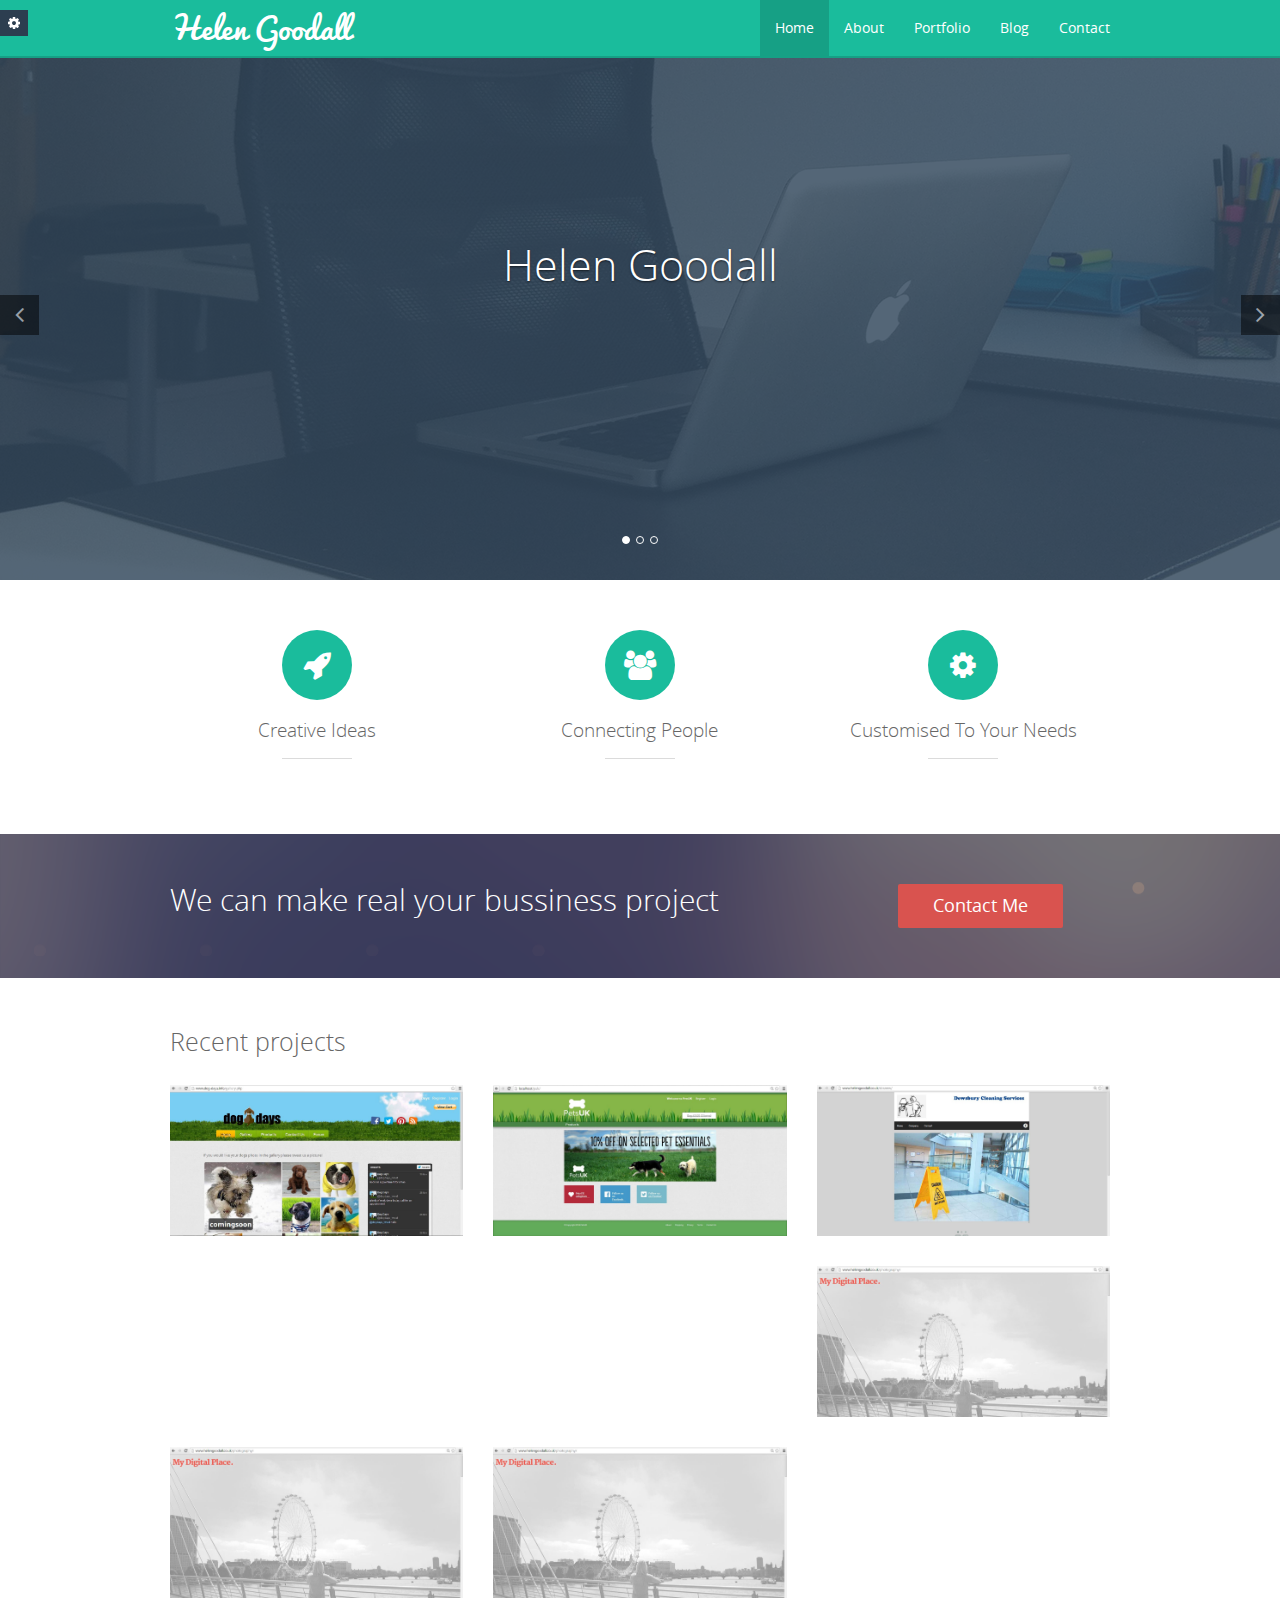
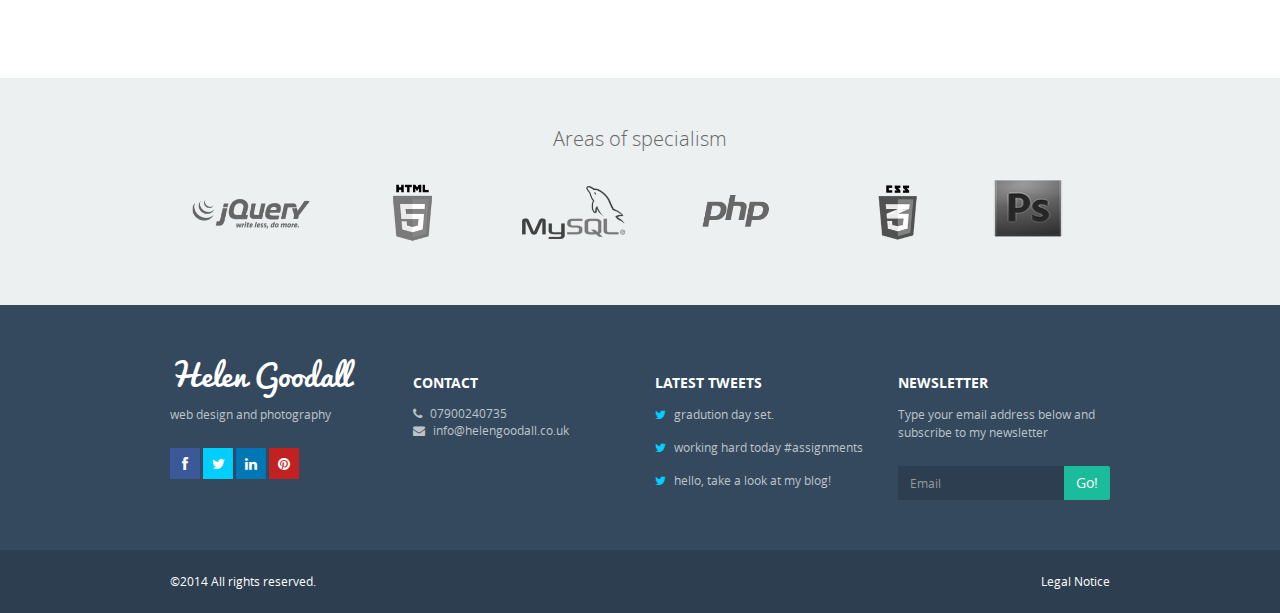
<file: index.html>
<!DOCTYPE html>
<html lang="en">
  <head>
    <meta charset="utf-8">
    <meta name="viewport" content="width=device-width, initial-scale=1.0">
    <meta name="description" content="">
    <meta name="author" content="">

    <title>Helen Goodall</title>

    <!-- font-awesome -->
    <link href="css/font-awesome.min.css" rel="stylesheet">
    <!--[if lt IE 9]>
    <script src="//html5shiv.googlecode.com/svn/trunk/html5.js"></script>
    <![endif]-->
    <!--[if IE 7]>
    <link href="css/font-awesome-ie7.css" rel="stylesheet">
    <![endif]-->

    <!-- Bootstrap core CSS -->
    <link href="css/bootstrap.css" rel="stylesheet">

    <!-- custom CSS -->
    <link href="css/style.css" rel="stylesheet">
    <!--[if lte IE 8]>
    <link href="css/ie8.css" rel="stylesheet">
    <![endif]-->
    <!--[if lte IE 7]>
    <link href="css/ie7.css" rel="stylesheet">
    <![endif]-->

    <!-- JavaScript -->
    <script type="text/javascript" src="js/jquery-1.10.2.js"></script>
    <script type="text/javascript" src="js/bootstrap.js"></script>
    <script type="text/javascript" src="js/plugins.js"></script>
    <!--[if lte IE 7]>
    <script type="text/javascript" src="js/boxsizing/jquery.boxsizing.js"></script> 
    <![endif]-->
    <script type="text/javascript" src="js/banzhow.js"></script>
  </head>

 
  <body>
    

    <nav class="navbar navbar-fixed-top navbar-inverse" role="navigation">
      <div class="container">
        <div class="navbar-header">
          <button type="button" class="navbar-toggle" data-toggle="collapse" data-target=".navbar-ex1-collapse">
            <span class="sr-only">Toggle navigation</span>
            <span class="icon-bar"></span>
            <span class="icon-bar"></span>
            <span class="icon-bar"></span>
          </button>

          <a class="navbar-brand" href="index.html">Helen Goodall</a>
        </div>

        <!-- Collect the nav links, forms, and other content for toggling -->
        <div class="collapse navbar-collapse navbar-ex1-collapse">
          <ul class="nav navbar-nav navbar-right">
            <li class="active"><a href="index.html">Home</a></li>
            <li><a href="about.html">About</a></li>
          
         
        <li><a href="portfolio-2-col.html">Portfolio</a></li>
                
           
        
        <li><a href="http://www.helengoodall.co.uk/">Blog</a></li>
            
            <li><a href="contact.html">Contact</a></li>
          </ul>
            
        </div><!-- /.navbar-collapse -->
      </div><!-- /.container -->
    </nav>

<!-- Switcher -->  
  <script type="text/javascript" src="js/switcher/switcher.js"></script>
   <link href="js/switcher/switcher.css" rel="stylesheet">
    <div id="switcher-options" style="left: -176px;">
      <a href="#" class="switcher-btn"><i class="fa fa-cog"></i></a>
      <small>Switch Theme Colour</small>
      <ul class="list-unstyled list-inline">
        <li><a href="#" class="theme-colour default" data-name="default"></a></li>
        <li><a href="#" class="theme-colour blue" data-name="blue"></a></li>
        <li><a href="#" class="theme-colour violet" data-name="violet"></a></li>
        <li><a href="#" class="theme-colour red" data-name="red"></a></li>
        <li><a href="#" class="theme-colour orange" data-name="orange"></a></li>
      </ul>
    </div>
    <!-- /Switcher -->
    
    <div id="myCarousel" class="carousel slide">
      <!-- Indicators -->
        <ol class="carousel-indicators">
          <li data-target="#myCarousel" data-slide-to="0" class="active"></li>
          <li data-target="#myCarousel" data-slide-to="1"></li>
          <li data-target="#myCarousel" data-slide-to="2"></li>
        </ol>

        <!-- Wrapper for slides -->
        <div class="carousel-inner">
          <div class="item active">
            <div class="fill" style="background-image:url('img/slide/slide1.png');"></div>
            <div class="carousel-caption">
              <h2>Helen Goodall</h2>
              </div>
          </div>
          <div class="item">
            <div class="fill" style="background-image:url('img/slide/slide3.png');"></div>
            <div class="carousel-caption">
              
              
            </div>
          </div>
          <div class="item">
            <div class="fill" style="background-image:url('img/slide/slide1.png');"></div>
            <div class="carousel-caption">
              
              
            </div>
          </div>
        </div>

        <!-- Controls -->
        <a class="left carousel-control" href="#myCarousel" data-slide="prev">
          <i class="fa fa-angle-left"></i>
        </a>
        <a class="right carousel-control" href="#myCarousel" data-slide="next">
          <i class="fa fa-angle-right"></i>
        </a>
    </div>

    <div class="section">

      <div class="container">

        <div class="row">
          <div class="col-md-4 col-sm-4">
            <div class="block-icon">
              <i class="fa fa-rocket"></i>
            </div>

            <div class="block-body">
              <h2>Creative Ideas</h2>
              <div class="line-subtitle"></div>
              <p></p>
            </div>
          </div>
          <div class="col-md-4 col-sm-4">
            <div class="block-icon">
              <i class="fa fa-users"></i>
            </div>

            <div class="block-body">
              <h2>Connecting People</h2>
              <div class="line-subtitle"></div>
              <p></p>
            </div>
          </div>
          <div class="col-md-4 col-sm-4">
            <div class="block-icon">
              <i class="fa fa-cog"></i>
            </div>

            <div class="block-body">
              <h2>Customised To Your Needs</h2>
              <div class="line-subtitle"></div>
              <p></p>
            </div>
          </div>
        </div><!-- /.row -->
        
      </div><!-- /.container -->

    </div><!-- /.section -->

    <div class="section-colored home">

      <div class="container">

        <div class="row">
          <div class="col-md-9 col-sm-8">
            <h2>We can make real your bussiness project</h2>
          </div>
          <div class="col-md-3 col-sm-4">
            <a href="contact.html" class="btn btn-danger btn-lg">Contact Me</a>
          </div>
        </div><!-- /.row -->

      </div><!-- /.container -->

    </div><!-- /.section-colored -->

    <div class="section" id="recent-projects" style="position: relative;">

      <div class="container">

        <div class="row">
          <div class="col-lg-12">
            <h2 class="section-title">Recent projects</h2>
          </div>
          <div class="col-lg-4 col-md-4 col-sm-6">
            <a href="portfolio-item.html" class="link-portfolio">
              <div class="overlay-portfolio">
                <h3>Dog Days</h3>
                <small class="text-muted">
                  Shopping website for dog lovers
                </small>
              </div><!-- /.overlay-portfolio -->
              <img class="img-responsive img-home-portfolio" src="img/dogdays.jpg" alt="portfolio 1">
            </a>
          </div>
          <div class="col-lg-4 col-md-4 col-sm-6">
            <a href="portfolio-item.html" class="link-portfolio">
              <div class="overlay-portfolio">
                <h3>Pets UK</h3>
                <small class="text-muted">
               E-commerce website for all of your pet needs.
                </small>
              </div><!-- /.overlay-portfolio -->
              <img class="img-responsive img-home-portfolio" src="img/petsuk.JPG" alt="portfolio 1">
            </a>
          </div>
          <div class="col-lg-4 col-md-4 col-sm-6">
            <a href="portfolio-item.html" class="link-portfolio">
              <div class="overlay-portfolio">
                <h3>DCS Cleaning Services</h3>
                <small class="text-muted">
                  Local Cleaning Business wesbsite.
                </small>
              </div><!-- /.overlay-portfolio -->
             <img class="img-responsive img-home-portfolio" src="img/dcs.jpg" alt="portfolio 1">
            </a>
          </div>
          <div class="col-lg-4 col-md-4 col-sm-6">
            <a href="portfolio-item.html" class="link-portfolio">
              <div class="overlay-portfolio">
                <h3>Flash</h3>
                <small class="text-muted">
                  Photography portfolio.
                </small>
              </div><!-- /.overlay-portfolio -->
              <img class="img-responsive img-home-portfolio" src="img/photography.JPG" alt="portfolio 1">
            </a>
          </div>
          <div class="col-lg-4 col-md-4 col-sm-6">
            <a href="portfolio-item.html" class="link-portfolio">
              <div class="overlay-portfolio">
                <h3>Wordpress Blog</h3>
                <small class="text-muted">
                  My personal Blog.
                </small>
              </div><!-- /.overlay-portfolio -->
              <img class="img-responsive img-home-portfolio" src="img/photography.JPG" alt="portfolio 1">
            </a>
          </div>
          <div class="col-lg-4 col-md-4 col-sm-6">
            <a href="portfolio-item.html" class="link-portfolio">
              <div class="overlay-portfolio">
                <h3>Grenco Gas services</h3>
                <small class="text-muted">
                  Local Plumbers website.
                </small>
              </div><!-- /.overlay-portfolio -->
              <img class="img-responsive img-home-portfolio" src="img/photography.JPG" alt="portfolio 1">
            </a>
          </div>
         </div>
        </div><!-- /.row -->

      </div><!-- /.container -->

    </div><!-- /.section -->

    <div class="section-colored">

      <div class="container">
        <h3 class="section-title text-center">Areas of specialism</h3>
  
        <div class="container clients">

          <div class="row">
            <div class="col-lg-2 col-md-2 col-sm-2 col-xs-6">
              <a href="#"><img class="img-responsive" src="img/client-1.png" alt="client 1"></a>
            </div>

            <div class="col-lg-2 col-md-2 col-sm-2 col-xs-6">
              <a href="#"><img class="img-responsive" src="img/client-2.png" alt="client 2"></a>
            </div>
            
            <div class="col-lg-2 col-md-2 col-sm-2 col-xs-6">
              <a href="#"><img class="img-responsive" src="img/client-3.png" alt="client 3"></a>
            </div>

            <div class="col-lg-2 col-md-2 col-sm-2 col-xs-6">
              <a href="#"><img class="img-responsive" src="img/client-4.png" alt="client 4"></a>
            </div>

            <div class="col-lg-2 col-md-2 col-sm-2 col-xs-6">
              <a href="#"><img class="img-responsive" src="img/client-5.png" alt="client 5"></a>
            </div>
            <div class="col-lg-2 col-md-2 col-sm-2 col-xs-6">
              <a href="#"><img class="img-responsive" src="img/s6.png" alt="client 5"></a>
            </div>

           
          </div><!-- /.row -->

        </div><!-- /.container -->

      </div><!-- /.container -->

    </div><!-- /.section-colored -->

     <footer>
      <div class="container">

        <div class="row">
          <div class="col-lg-3 col-md-3">
            <a class="footer-brand" href="index.html">Helen Goodall</a>
            <p>web design and photography</p>
            <ul class="list-inline list-unstyled social-networks">
              <li>
                <a href="#">
                  <div class="icon-social icon-social-facebook normal">
                    <i class="fa fa-facebook"></i>
                  </div>
                  <div class="icon-social hover">
                    <i class="fa fa-facebook"></i>
                  </div>
                </a>
              </li>

              <li>
                <a href="#">
                  <div class="icon-social icon-social-twitter normal">
                    <i class="fa fa-twitter"></i>
                  </div>
                  <div class="icon-social hover">
                    <i class="fa fa-twitter"></i>
                  </div>
                </a>
              </li>

             


              <li>
                <a href="https://www.linkedin.com/profile/view?id=325143940&trk=nav_responsive_tab_profile_pic">
                  <div class="icon-social icon-social-linkedin normal">
                    <i class="fa fa-linkedin"></i>
                  </div>
                  <div class="icon-social hover">
                    <i class="fa fa-linkedin"></i>
                  </div>
                </a>
              </li>

              <li>
                <a href="#">
                  <div class="icon-social icon-social-pinterest normal">
                    <i class="fa fa-pinterest"></i>
                  </div>
                  <div class="icon-social hover">
                    <i class="fa fa-pinterest"></i>
                  </div>
                </a>
              </li>
            </ul>
          </div>
          <div class="col-lg-3 col-md-3">
            <h3>CONTACT</h3>
            <address>
             
              <i class="fa fa-phone"></i> 07900240735 <br>
              <i class="fa fa-envelope"></i> info@helengoodall.co.uk
            </address>
          </div>
          
          <div class="col-lg-3 col-md-3">
            <h3>LATEST TWEETS</h3>
            <ul class="latest-tweets">
            <li>
                <i class="fa fa-twitter"></i> gradution day set.
              </li>
              <li>
                <i class="fa fa-twitter"></i> working hard today #assignments
              </li>
                <i class="fa fa-twitter"></i> hello, take a look at my blog!
              </li>
            </ul>
          </div>

          <div class="col-lg-3 col-md-3">
            <h3>NEWSLETTER</h3>
            <p>Type your email address below and subscribe to my newsletter</p>
            <div class="input-group">
              <input type="text" placeholder="Email" class="form-control">
              <span class="input-group-btn">
                <button class="btn btn-primary" type="button">Go!</button>
              </span>
            </div><!-- /input-group -->
          </div>
        </div><!-- /.row -->

      </div><!-- /.container -->
    </footer>

    <div class="footer-after">
      <div class="container">
        <div class="row">
          <p class="col-md-10">©2014 All rights reserved.</p>
          <p class="col-md-2 legal"><a href="#" rel="nofollow">Legal Notice</a></p>
        </div><!-- /.row -->
      </div>
    </div>
    
    

    

  </body>
</html>
</file>
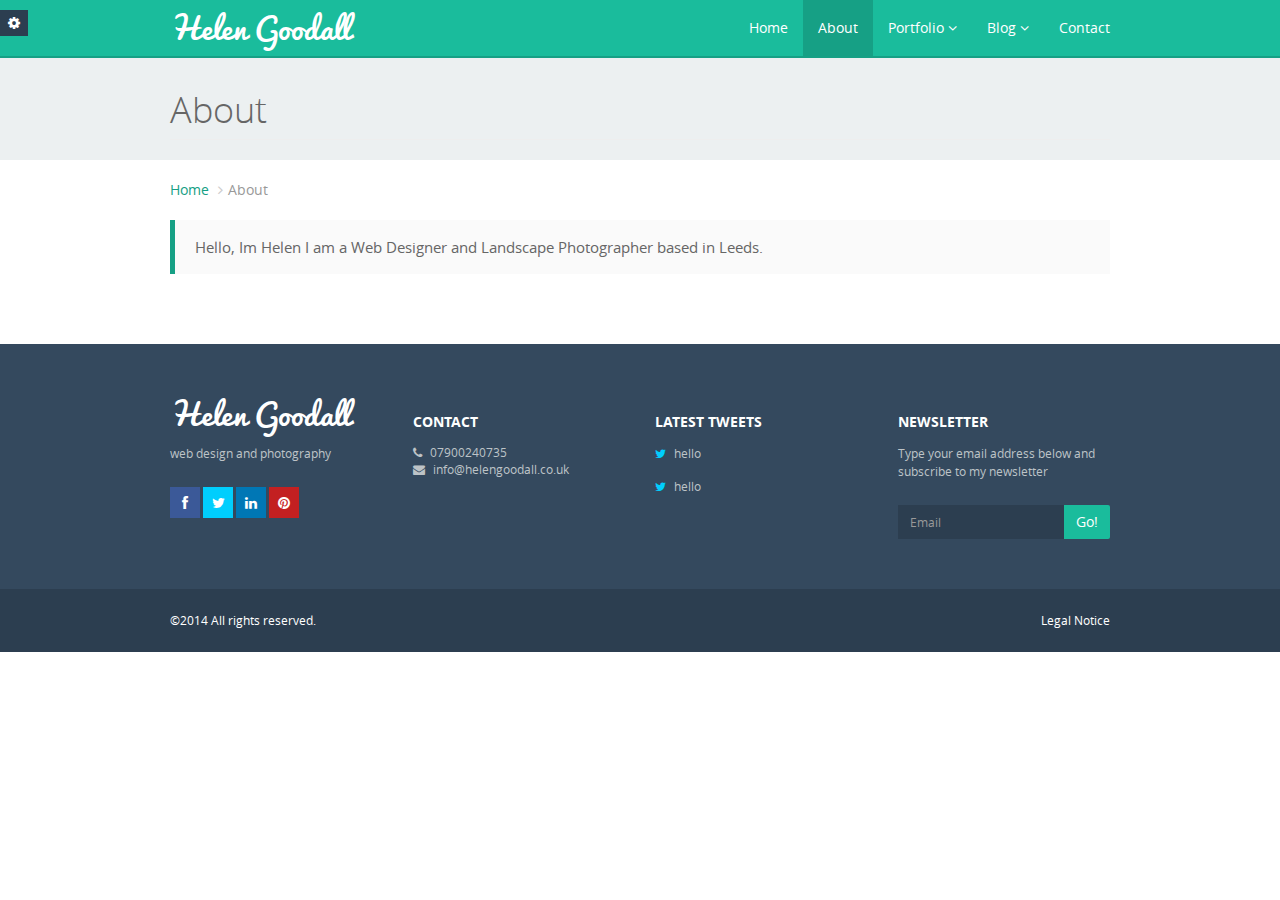
<file: about.html>
<!DOCTYPE html>
<html lang="en">
  <head>
    <meta charset="utf-8">
    <meta name="viewport" content="width=device-width, initial-scale=1.0">
    <meta name="description" content="">
    <meta name="author" content="">

    <title>Helen Goodall</title>

    <!-- font-awesome -->
    <link href="css/font-awesome.min.css" rel="stylesheet">
    <!--[if lt IE 9]>
    <script src="//html5shiv.googlecode.com/svn/trunk/html5.js"></script>
    <![endif]-->
    <!--[if IE 7]>
    <link href="css/font-awesome-ie7.css" rel="stylesheet">
    <![endif]-->

    <!-- Bootstrap core CSS -->
    <link href="css/bootstrap.css" rel="stylesheet">

    <!-- custom CSS -->
    <link href="css/style.css" rel="stylesheet">
    <!--[if lte IE 8]>
    <link href="css/ie8.css" rel="stylesheet">
    <![endif]-->
    <!--[if lte IE 7]>
    <link href="css/ie7.css" rel="stylesheet">
    <![endif]-->

    <!-- JavaScript -->
    <script type="text/javascript" src="js/jquery-1.10.2.js"></script>
    <script type="text/javascript" src="js/bootstrap.js"></script>
    <script type="text/javascript" src="js/plugins.js"></script>
    <!--[if lte IE 7]>
    <script type="text/javascript" src="js/boxsizing/jquery.boxsizing.js"></script> 
    <![endif]-->
    <script type="text/javascript" src="js/banzhow.js"></script>
  </head>

  <body>

    <nav class="navbar navbar-fixed-top navbar-inverse" role="navigation">
      <div class="container">
        <div class="navbar-header">
          <button type="button" class="navbar-toggle" data-toggle="collapse" data-target=".navbar-ex1-collapse">
            <span class="sr-only">Toggle navigation</span>
            <span class="icon-bar"></span>
            <span class="icon-bar"></span>
            <span class="icon-bar"></span>
          </button>

          <a class="navbar-brand" href="index.html">Helen Goodall</a>
           
    	
        </div>

        <!-- Collect the nav links, forms, and other content for toggling -->
        <div class="collapse navbar-collapse navbar-ex1-collapse">
          <ul class="nav navbar-nav navbar-right">
            <li><a href="index.html">Home</a></li>
            <li class="active"><a href="about.html">About</a></li>
            <li class="dropdown">
              <a href="#" class="dropdown-toggle" data-toggle="dropdown" data-hover="dropdown">Portfolio <i class="fa fa-angle-down"></i></a>
              <ul class="dropdown-menu">
                <li><a href="portfolio-1-col.html">1 Column Portfolio</a></li>
                <li><a href="portfolio-2-col.html">2 Column Portfolio</a></li>
                <li><a href="portfolio-3-col.html">3 Column Portfolio</a></li>
                <li><a href="portfolio-item.html">Single Portfolio Item</a></li>
              </ul>
            </li>
            <li class="dropdown">
              <a href="#" class="dropdown-toggle" data-toggle="dropdown" data-hover="dropdown">Blog <i class="fa fa-angle-down"></i></a>
              <ul class="dropdown-menu">
                <li><a href="blog-home-1.html">Blog Home</a></li>
                <li><a href="blog-post.html">Blog Post</a></li>
              </ul>
            </li>
            
            <li><a href="contact.html">Contact</a></li>
          </ul>
        </div><!-- /.navbar-collapse -->
      </div><!-- /.container -->
       <!-- Switcher -->  
  <script type="text/javascript" src="js/switcher/switcher.js"></script>
   <link href="js/switcher/switcher.css" rel="stylesheet">
    <div id="switcher-options" style="left: -176px;">
      <a href="#" class="switcher-btn"><i class="fa fa-cog"></i></a>
      <small>Switch Theme Colour</small>
      <ul class="list-unstyled list-inline">
        <li><a href="#" class="theme-colour default" data-name="default"></a></li>
        <li><a href="#" class="theme-colour blue" data-name="blue"></a></li>
        <li><a href="#" class="theme-colour violet" data-name="violet"></a></li>
        <li><a href="#" class="theme-colour red" data-name="red"></a></li>
        <li><a href="#" class="theme-colour orange" data-name="orange"></a></li>
      </ul>
    </div>
    <!-- /Switcher -->
    	
    </nav>

    <div class="section-header">
      <div class="container">
        <div class="row">

          <div class="col-lg-12">
            <h1 class="page-header">About</h1>
          </div>

        </div>
      </div> <!-- /.container -->
    </div> <!-- /.section-colored -->

    <div class="container container-int">

      <ol class="breadcrumb">
        <li><a href="index.html">Home</a></li>
        <li class="active">About</li>
      </ol>

      <div class="row">

        <div class="col-lg-12">

          <blockquote>
            <p>Hello, Im Helen I am a Web Designer and Landscape Photographer based in Leeds.</p>
          </blockquote>

          
        </div>
      </div>
        


       
    </div><!-- /.container -->

 <footer>
      <div class="container">

        <div class="row">
          <div class="col-lg-3 col-md-3">
            <a class="footer-brand" href="index.html">Helen Goodall</a>
            <p>web design and photography</p>
            <ul class="list-inline list-unstyled social-networks">
              <li>
                <a href="#">
                  <div class="icon-social icon-social-facebook normal">
                    <i class="fa fa-facebook"></i>
                  </div>
                  <div class="icon-social hover">
                    <i class="fa fa-facebook"></i>
                  </div>
                </a>
              </li>

              <li>
                <a href="#">
                  <div class="icon-social icon-social-twitter normal">
                    <i class="fa fa-twitter"></i>
                  </div>
                  <div class="icon-social hover">
                    <i class="fa fa-twitter"></i>
                  </div>
                </a>
              </li>

             


              <li>
                <a href="#">
                  <div class="icon-social icon-social-linkedin normal">
                    <i class="fa fa-linkedin"></i>
                  </div>
                  <div class="icon-social hover">
                    <i class="fa fa-linkedin"></i>
                  </div>
                </a>
              </li>

              <li>
                <a href="#">
                  <div class="icon-social icon-social-pinterest normal">
                    <i class="fa fa-pinterest"></i>
                  </div>
                  <div class="icon-social hover">
                    <i class="fa fa-pinterest"></i>
                  </div>
                </a>
              </li>
            </ul>
          </div>
          <div class="col-lg-3 col-md-3">
            <h3>CONTACT</h3>
            <address>
             
              <i class="fa fa-phone"></i> 07900240735 <br>
              <i class="fa fa-envelope"></i> info@helengoodall.co.uk
            </address>
          </div>
          
          <div class="col-lg-3 col-md-3">
            <h3>LATEST TWEETS</h3>
            <ul class="latest-tweets">
              <li>
                <i class="fa fa-twitter"></i> hello
              <li>
                <i class="fa fa-twitter"></i> hello
              </li>
            </ul>
          </div>

          <div class="col-lg-3 col-md-3">
            <h3>NEWSLETTER</h3>
            <p>Type your email address below and subscribe to my newsletter</p>
            <div class="input-group">
              <input type="text" placeholder="Email" class="form-control">
              <span class="input-group-btn">
                <button class="btn btn-primary" type="button">Go!</button>
              </span>
            </div><!-- /input-group -->
          </div>
        </div><!-- /.row -->

      </div><!-- /.container -->
    </footer>

    <div class="footer-after">
      <div class="container">
        <div class="row">
          <p class="col-md-10">©2014 All rights reserved.</p>
          <p class="col-md-2 legal"><a href="#" rel="nofollow">Legal Notice</a></p>
        </div><!-- /.row -->
      </div>
    </div>
  

    

    

  </body>
</html>


    

  </body>
</html>
</file>
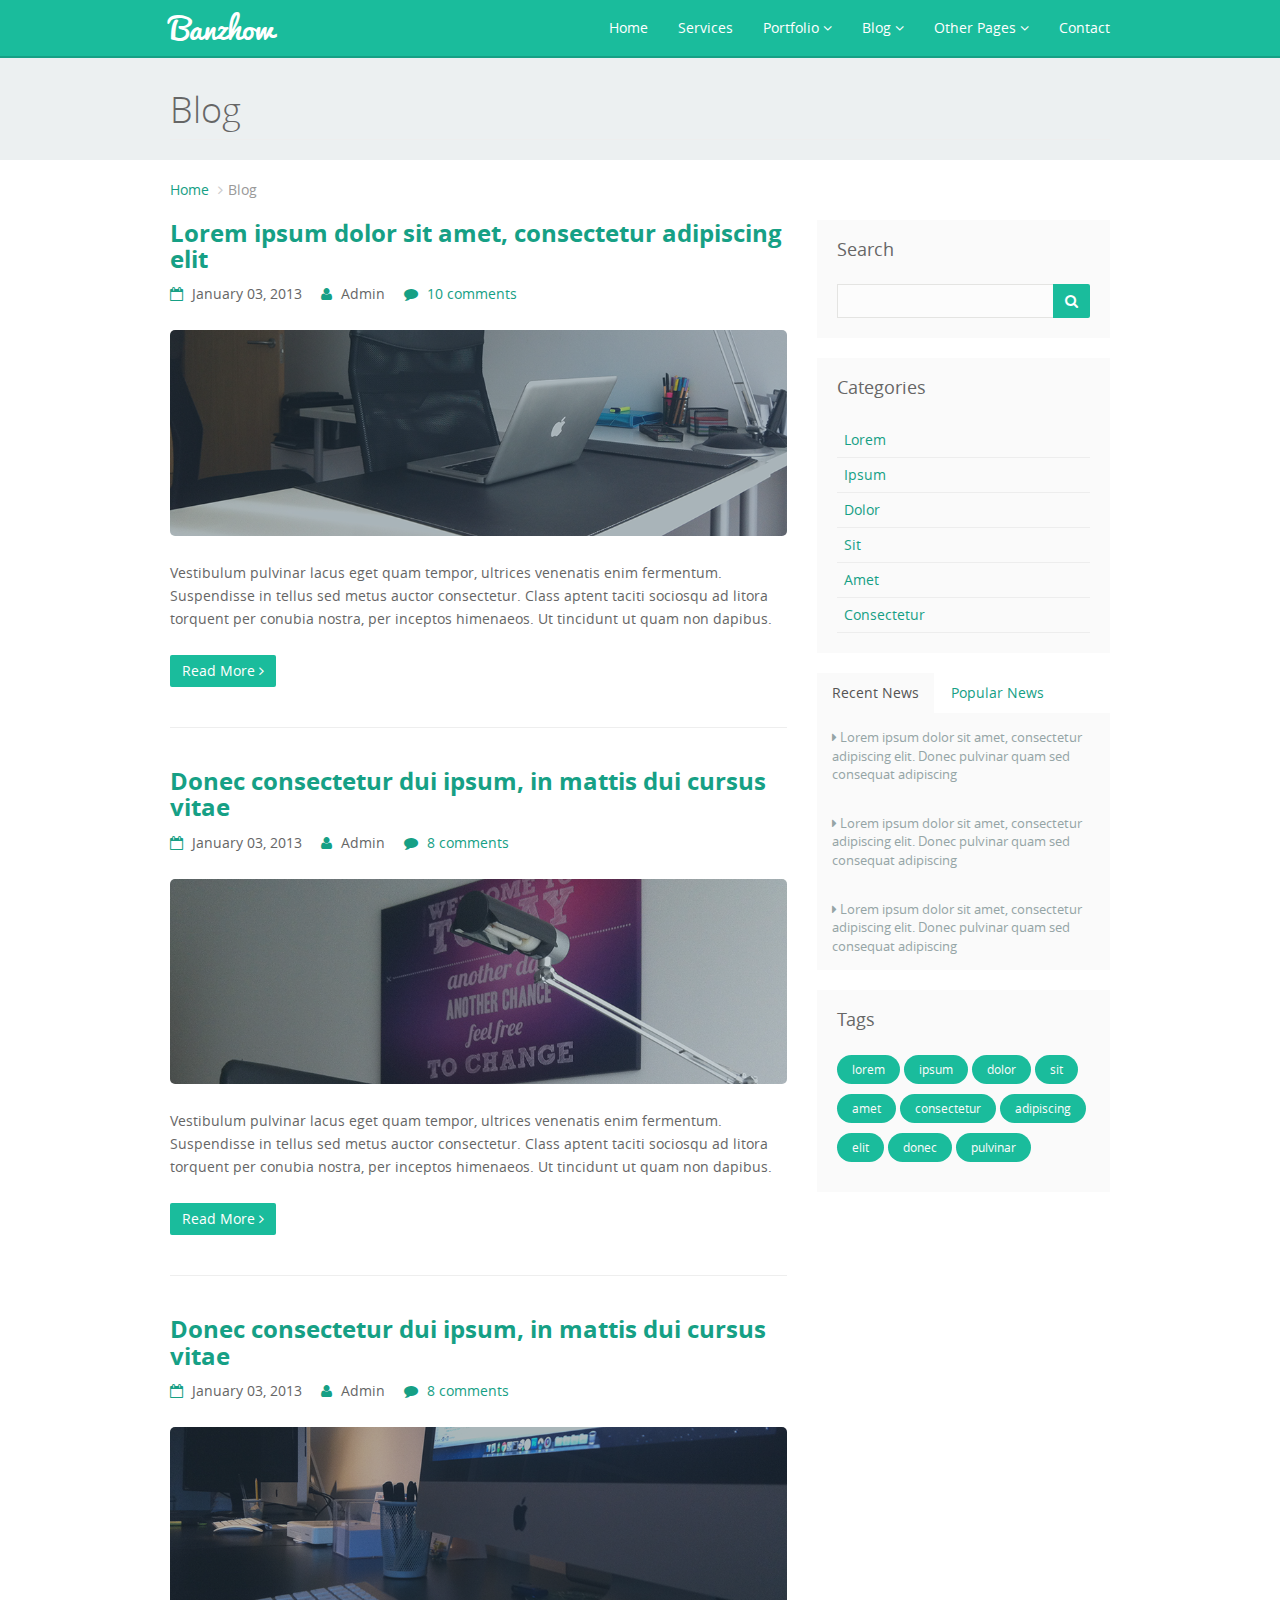
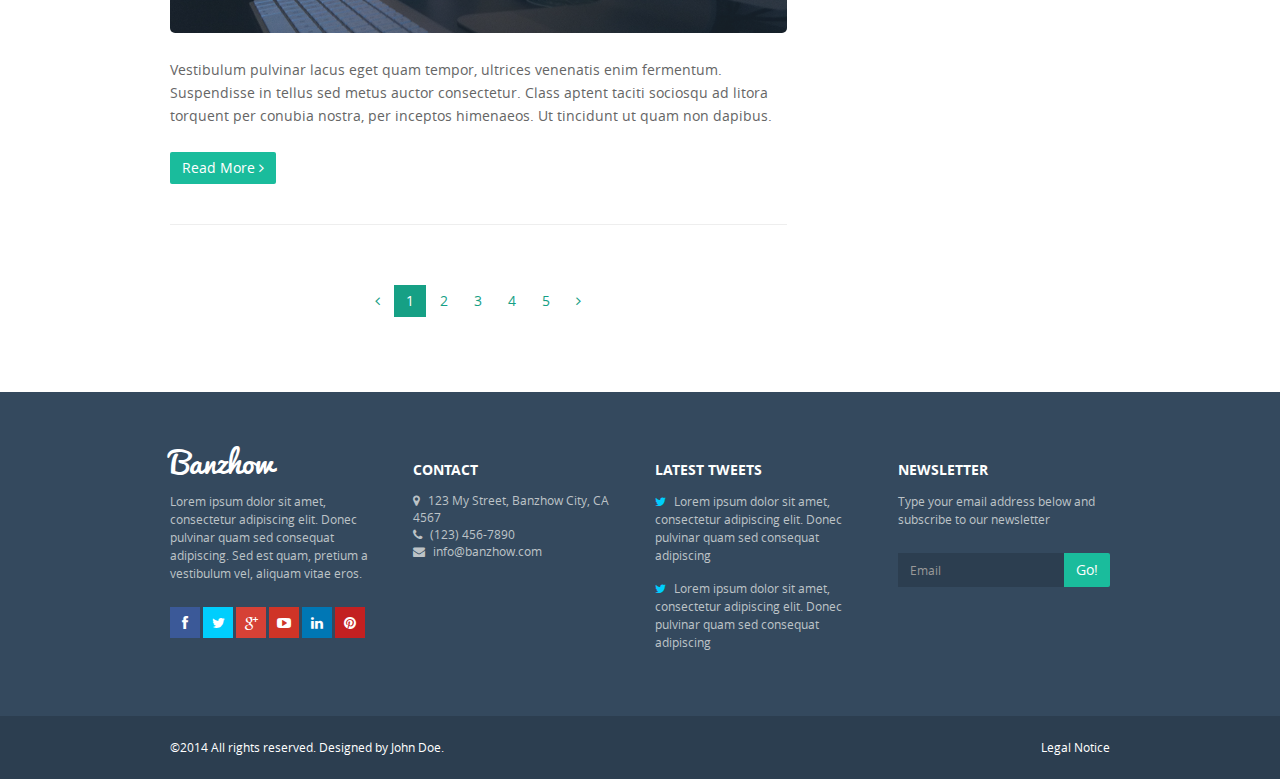
<file: blog-home-1.html>
<!DOCTYPE html>
<html lang="en">
  <head>
    <meta charset="utf-8">
    <meta name="viewport" content="width=device-width, initial-scale=1.0">
    <meta name="description" content="">
    <meta name="author" content="">

    <title>Banzhow</title>

    <!-- font-awesome -->
    <link href="css/font-awesome.min.css" rel="stylesheet">
    <!--[if lt IE 9]>
    <script src="//html5shiv.googlecode.com/svn/trunk/html5.js"></script>
    <![endif]-->
    <!--[if IE 7]>
    <link href="css/font-awesome-ie7.css" rel="stylesheet">
    <![endif]-->

    <!-- Bootstrap core CSS -->
    <link href="css/bootstrap.css" rel="stylesheet">

    <!-- custom CSS -->
    <link href="css/style.css" rel="stylesheet">
    <!--[if lte IE 8]>
    <link href="css/ie8.css" rel="stylesheet">
    <![endif]-->
    <!--[if lte IE 7]>
    <link href="css/ie7.css" rel="stylesheet">
    <![endif]-->

    <!-- JavaScript -->
    <script type="text/javascript" src="js/jquery-1.10.2.js"></script>
    <script type="text/javascript" src="js/bootstrap.js"></script>
    <script type="text/javascript" src="js/plugins.js"></script>
    <!--[if lte IE 7]>
    <script type="text/javascript" src="js/boxsizing/jquery.boxsizing.js"></script> 
    <![endif]-->
    <script type="text/javascript" src="js/banzhow.js"></script>
  </head>

  <body>

    <nav class="navbar navbar-fixed-top navbar-inverse" role="navigation">
      <div class="container">
        <div class="navbar-header">
          <button type="button" class="navbar-toggle" data-toggle="collapse" data-target=".navbar-ex1-collapse">
            <span class="sr-only">Toggle navigation</span>
            <span class="icon-bar"></span>
            <span class="icon-bar"></span>
            <span class="icon-bar"></span>
          </button>

          <a class="navbar-brand" href="index.html">Banzhow</a>
        </div>

        <!-- Collect the nav links, forms, and other content for toggling -->
        <div class="collapse navbar-collapse navbar-ex1-collapse">
          <ul class="nav navbar-nav navbar-right">
            <li><a href="index.html">Home</a></li>
            <li><a href="services.html">Services</a></li>
            <li class="dropdown">
              <a href="#" class="dropdown-toggle" data-toggle="dropdown" data-hover="dropdown">Portfolio <i class="fa fa-angle-down"></i></a>
              <ul class="dropdown-menu">
                <li><a href="portfolio-1-col.html">1 Column Portfolio</a></li>
                <li><a href="portfolio-2-col.html">2 Column Portfolio</a></li>
                <li><a href="portfolio-3-col.html">3 Column Portfolio</a></li>
                <li><a href="portfolio-item.html">Single Portfolio Item</a></li>
              </ul>
            </li>
            <li class="dropdown">
              <a href="#" class="dropdown-toggle" data-toggle="dropdown" data-hover="dropdown">Blog <i class="fa fa-angle-down"></i></a>
              <ul class="dropdown-menu">
                <li><a href="blog-home-1.html">Blog Home</a></li>
                <li><a href="blog-post.html">Blog Post</a></li>
              </ul>
            </li>
            <li class="dropdown">
              <a href="#" class="dropdown-toggle" data-toggle="dropdown" data-hover="dropdown">Other Pages <i class="fa fa-angle-down"></i></a>
              <ul class="dropdown-menu">
                <li><a href="full-width.html">Full Width Page</a></li>
                <li><a href="sidebar.html">Sidebar Page</a></li>
                <li><a href="faq.html">FAQ</a></li>
                <li><a href="404.html">404</a></li>
              </ul>
            </li>
            <li><a href="contact.html">Contact</a></li>
          </ul>
        </div><!-- /.navbar-collapse -->
      </div><!-- /.container -->
    </nav>

    <div class="section-header">
      <div class="container">
        <div class="row">

          <div class="col-lg-12">
            <h1 class="page-header">Blog</h1>
          </div>

        </div>
      </div> <!-- /.container -->
    </div> <!-- /.section-colored -->

    <div class="container container-int">
      
      <ol class="breadcrumb">
        <li><a href="index.html">Home</a></li>
        <li class="active">Blog</li>
      </ol>

      <div class="row">

        <div class="col-md-8 col-sm-8">

          <div class="post">
            <h2 class="post-title"><a href="blog-post.html">Lorem ipsum dolor sit amet, consectetur adipiscing elit</a></h2>
            <p class="post-meta">
              <i class="fa fa-calendar-o first"></i> January 03, 2013
              <i class="fa fa-user"></i> Admin
              <i class="fa fa-comment"></i> <a href="#">10 comments</a>
            </p>
            <a href="blog-post.html" class="img-post">
              <img src="img/post1.png" alt="post 1" class="img-responsive">
            </a>
            <p>Vestibulum pulvinar lacus eget quam tempor, ultrices venenatis enim fermentum. Suspendisse in tellus sed metus auctor consectetur. Class aptent taciti sociosqu ad litora torquent per conubia nostra, per inceptos himenaeos. Ut tincidunt ut quam non dapibus.</p>
            <a class="btn btn-primary" href="blog-post.html">Read More <i class="fa fa-angle-right"></i></a>
          </div><!-- /.post -->


          <div class="post">
            <h2 class="post-title"><a href="blog-post.html">Donec consectetur dui ipsum, in mattis dui cursus vitae</a></h2>
            <p class="post-meta">
              <i class="fa fa-calendar-o first"></i> January 03, 2013
              <i class="fa fa-user"></i> Admin
              <i class="fa fa-comment"></i> <a href="#">8 comments</a>
            </p>
            <a href="blog-post.html" class="img-post">
              <img src="img/post2.png" alt="post 2" class="img-responsive">
            </a>
            <p>Vestibulum pulvinar lacus eget quam tempor, ultrices venenatis enim fermentum. Suspendisse in tellus sed metus auctor consectetur. Class aptent taciti sociosqu ad litora torquent per conubia nostra, per inceptos himenaeos. Ut tincidunt ut quam non dapibus.</p>
            <a class="btn btn-primary" href="blog-post.html">Read More <i class="fa fa-angle-right"></i></a>
          </div><!-- /.post -->

          <div class="post">
            <h2 class="post-title"><a href="blog-post.html">Donec consectetur dui ipsum, in mattis dui cursus vitae</a></h2>
            <p class="post-meta">
              <i class="fa fa-calendar-o first"></i> January 03, 2013
              <i class="fa fa-user"></i> Admin
              <i class="fa fa-comment"></i> <a href="#">8 comments</a>
            </p>
            <a href="blog-post.html" class="img-post">
              <img src="img/post3.png" alt="post 3" class="img-responsive">
            </a>
            <p>Vestibulum pulvinar lacus eget quam tempor, ultrices venenatis enim fermentum. Suspendisse in tellus sed metus auctor consectetur. Class aptent taciti sociosqu ad litora torquent per conubia nostra, per inceptos himenaeos. Ut tincidunt ut quam non dapibus.</p>
            <a class="btn btn-primary" href="blog-post.html">Read More <i class="fa fa-angle-right"></i></a>
          </div><!-- /.post -->

          <div class="text-center">
            <ul class="pagination">
              <li><a href="#"><i class="fa fa-angle-left"></i></a></li>
              <li class="active"><a href="#">1</a></li>
              <li><a href="#">2</a></li>
              <li><a href="#">3</a></li>
              <li><a href="#">4</a></li>
              <li><a href="#">5</a></li>
              <li><a href="#"><i class="fa fa-angle-right"></i></a></li>
            </ul>
          </div><!-- /.text-center -->

        </div>

        <div class="col-md-4 col-sm-4 sidebar">
          <div class="well">
            <h4>Search</h4>
            <div class="input-group">
              <input type="text" class="form-control">
              <span class="input-group-btn">
                <button class="btn btn-primary" type="button"><i class="fa fa-search"></i></button>
              </span>
            </div><!-- /input-group -->
          </div><!-- /.well -->

          <div class="well">
            <h4>Categories</h4>
            <ul class="nav nav-stacked nav-pills">
              <li><a href="#">Lorem</a></li>
              <li><a href="#">Ipsum</a></li>
              <li><a href="#">Dolor</a></li>
              <li><a href="#">Sit</a></li>
              <li><a href="#">Amet</a></li>
              <li><a href="#">Consectetur</a></li>
            </ul>
          </div><!-- /.well -->


          <ul class="nav nav-tabs" id="widgetTab">
            <li class="active"><a href="#latest-news" data-toggle="tab">Recent News</a></li>
            <li><a href="#popular-news" data-toggle="tab">Popular News</a></li>
          </ul>

          <div class="tab-content">
            <div class="tab-pane fade in active list-posts" id="latest-news">
              <ul>
                <li><a href="#"><i class="fa fa-caret-right"></i> Lorem ipsum dolor sit amet, consectetur adipiscing elit. Donec pulvinar quam sed consequat adipiscing</a></li>
                <li><a href="#"><i class="fa fa-caret-right"></i> Lorem ipsum dolor sit amet, consectetur adipiscing elit. Donec pulvinar quam sed consequat adipiscing</a></li>
                <li><a href="#"><i class="fa fa-caret-right"></i> Lorem ipsum dolor sit amet, consectetur adipiscing elit. Donec pulvinar quam sed consequat adipiscing</a></li>
              </ul>
            </div>
            <div class="tab-pane fade list-posts" id="popular-news">
              <ul>
                <li><a href="#"><i class="fa fa-caret-right"></i> Praesent convallis a risus eget cursus. Phasellus ultrices laoreet lacus semper cursus. Nam vitae luctus sapien, a hendrerit nunc</a></li>
                <li><a href="#"><i class="fa fa-caret-right"></i> Praesent convallis a risus eget cursus. Phasellus ultrices laoreet lacus semper cursus. Nam vitae luctus sapien, a hendrerit nunc</a></li>
                <li><a href="#"><i class="fa fa-caret-right"></i> Praesent convallis a risus eget cursus. Phasellus ultrices laoreet lacus semper cursus. Nam vitae luctus sapien, a hendrerit nunc</a></li>
              </ul>
            </div>
          </div><!-- /.tab-content -->


          <div class="well">
            <h4>Tags</h4>
            <div class="tags">
              <a href="#">lorem</a>
              <a href="#">ipsum</a>
              <a href="#">dolor</a>
              <a href="#">sit</a>
              <a href="#">amet</a>
              <a href="#">consectetur</a>
              <a href="#">adipiscing</a>
              <a href="#">elit</a>
              <a href="#">donec</a>
              <a href="#">pulvinar</a>
            </div><!-- /tags -->
          </div><!-- /.well -->

          
        </div><!-- /.sidebar -->

      </div><!-- /.row -->

    </div><!-- /.container -->

    <footer>
      <div class="container">

        <div class="row">
          <div class="col-lg-3 col-md-3">
            <a class="footer-brand" href="index.html">Banzhow</a>
            <p>Lorem ipsum dolor sit amet, consectetur adipiscing elit. Donec pulvinar quam sed consequat adipiscing. Sed est quam, pretium a vestibulum vel, aliquam vitae eros.</p>
            <ul class="list-inline list-unstyled social-networks">
              <li>
                <a href="#">
                  <div class="icon-social icon-social-facebook normal">
                    <i class="fa fa-facebook"></i>
                  </div>
                  <div class="icon-social hover">
                    <i class="fa fa-facebook"></i>
                  </div>
                </a>
              </li>

              <li>
                <a href="#">
                  <div class="icon-social icon-social-twitter normal">
                    <i class="fa fa-twitter"></i>
                  </div>
                  <div class="icon-social hover">
                    <i class="fa fa-twitter"></i>
                  </div>
                </a>
              </li>

              <li>
                <a href="#">
                  <div class="icon-social icon-social-google-plus normal">
                    <i class="fa fa-google-plus"></i>
                  </div>
                  <div class="icon-social hover">
                    <i class="fa fa-google-plus"></i>
                  </div>
                </a>
              </li>

              <li>
                <a href="#">
                  <div class="icon-social icon-social-youtube normal">
                    <i class="fa fa-youtube-play"></i>
                  </div>
                  <div class="icon-social hover">
                    <i class="fa fa-youtube-play"></i>
                  </div>
                </a>
              </li>

              <li>
                <a href="#">
                  <div class="icon-social icon-social-linkedin normal">
                    <i class="fa fa-linkedin"></i>
                  </div>
                  <div class="icon-social hover">
                    <i class="fa fa-linkedin"></i>
                  </div>
                </a>
              </li>

              <li>
                <a href="#">
                  <div class="icon-social icon-social-pinterest normal">
                    <i class="fa fa-pinterest"></i>
                  </div>
                  <div class="icon-social hover">
                    <i class="fa fa-pinterest"></i>
                  </div>
                </a>
              </li>
            </ul>
          </div>
          <div class="col-lg-3 col-md-3">
            <h3>CONTACT</h3>
            <address>
              <i class="fa fa-map-marker"></i> 123 My Street, Banzhow City, CA 4567<br>
              <i class="fa fa-phone"></i> (123) 456-7890<br>
              <i class="fa fa-envelope"></i> info@banzhow.com
            </address>
          </div>
          
          <div class="col-lg-3 col-md-3">
            <h3>LATEST TWEETS</h3>
            <ul class="latest-tweets">
              <li>
                <i class="fa fa-twitter"></i> Lorem ipsum dolor sit amet, consectetur adipiscing elit. Donec pulvinar quam sed consequat adipiscing
              </li>
              <li>
                <i class="fa fa-twitter"></i> Lorem ipsum dolor sit amet, consectetur adipiscing elit. Donec pulvinar quam sed consequat adipiscing
              </li>
            </ul>
          </div>

          <div class="col-lg-3 col-md-3">
            <h3>NEWSLETTER</h3>
            <p>Type your email address below and subscribe to our newsletter</p>
            <div class="input-group">
              <input type="text" placeholder="Email" class="form-control">
              <span class="input-group-btn">
                <button class="btn btn-primary" type="button">Go!</button>
              </span>
            </div><!-- /input-group -->
          </div>
        </div><!-- /.row -->

      </div><!-- /.container -->
    </footer>

    <div class="footer-after">
      <div class="container">
        <div class="row">
          <p class="col-md-10">©2014 All rights reserved. Designed by John Doe.</p>
          <p class="col-md-2 legal"><a href="#" rel="nofollow">Legal Notice</a></p>
        </div><!-- /.row -->
      </div>
    </div>

    

  </body>
</html>
</file>
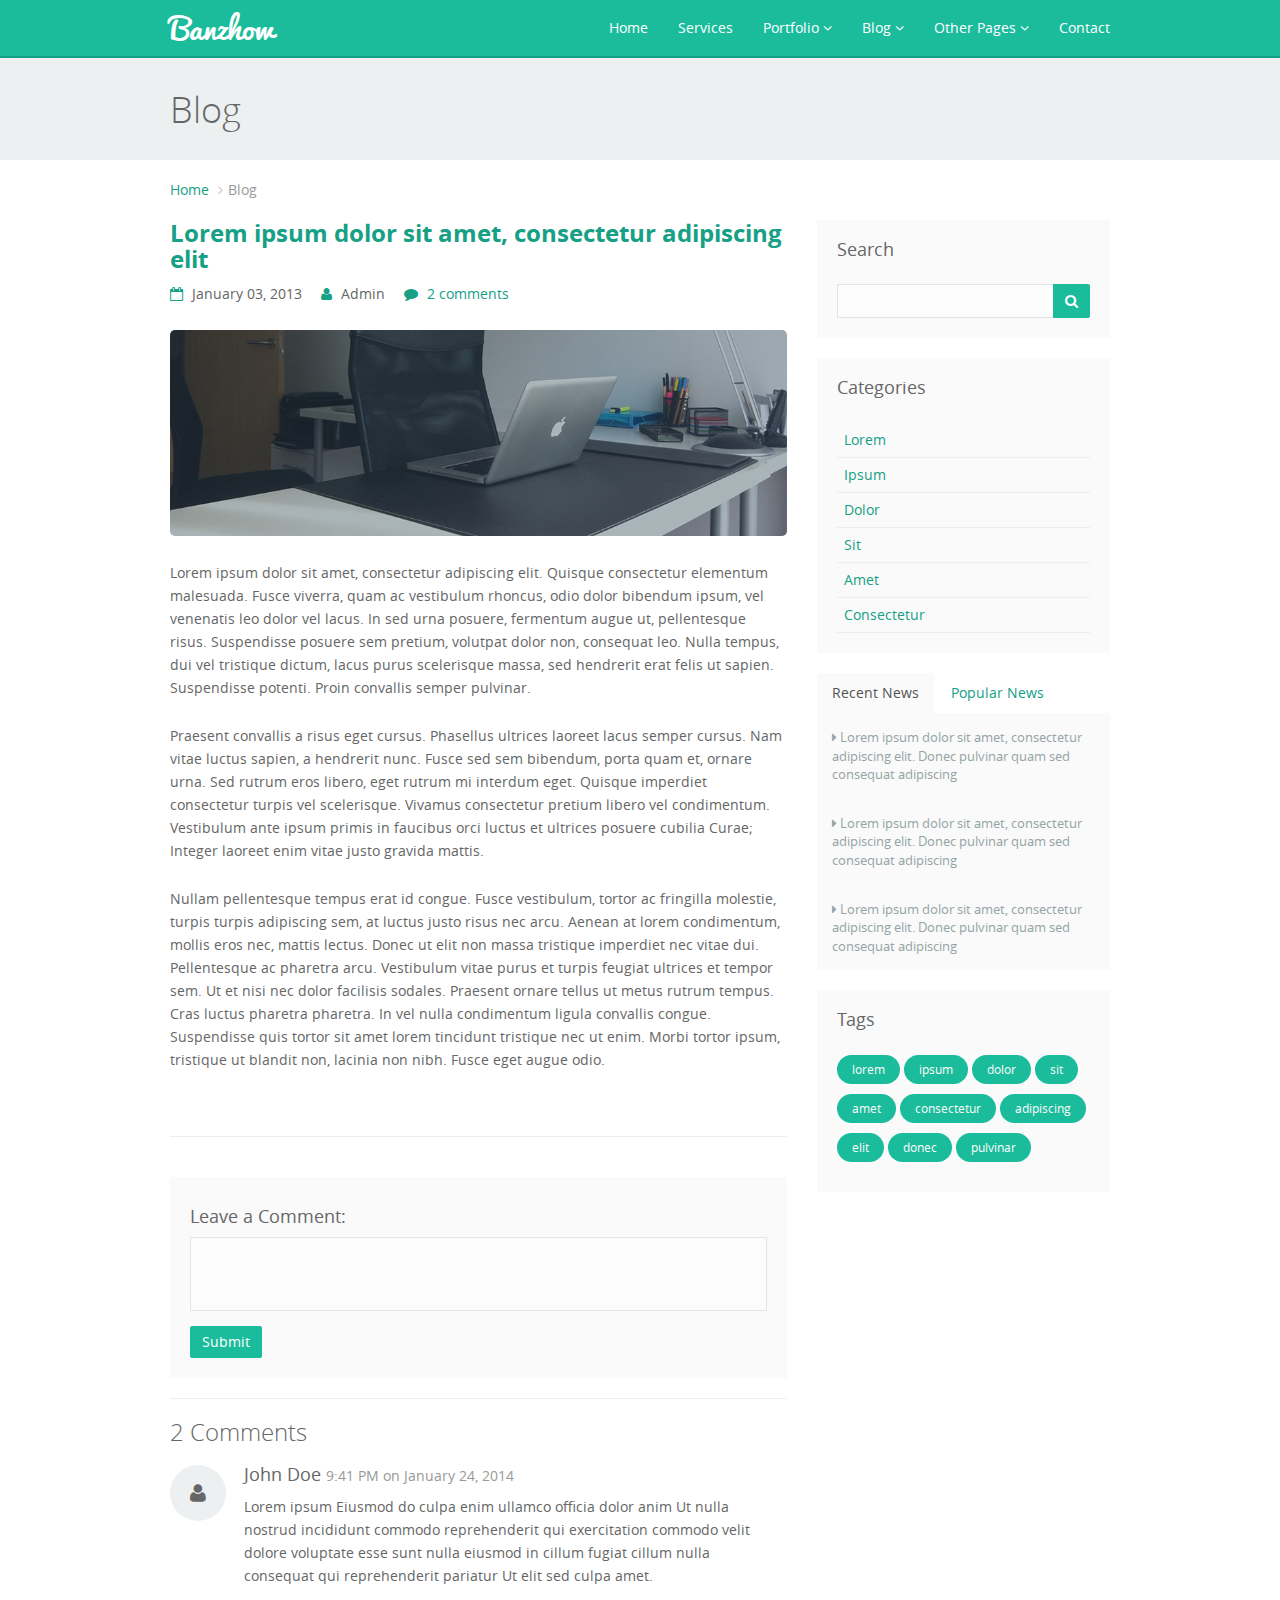
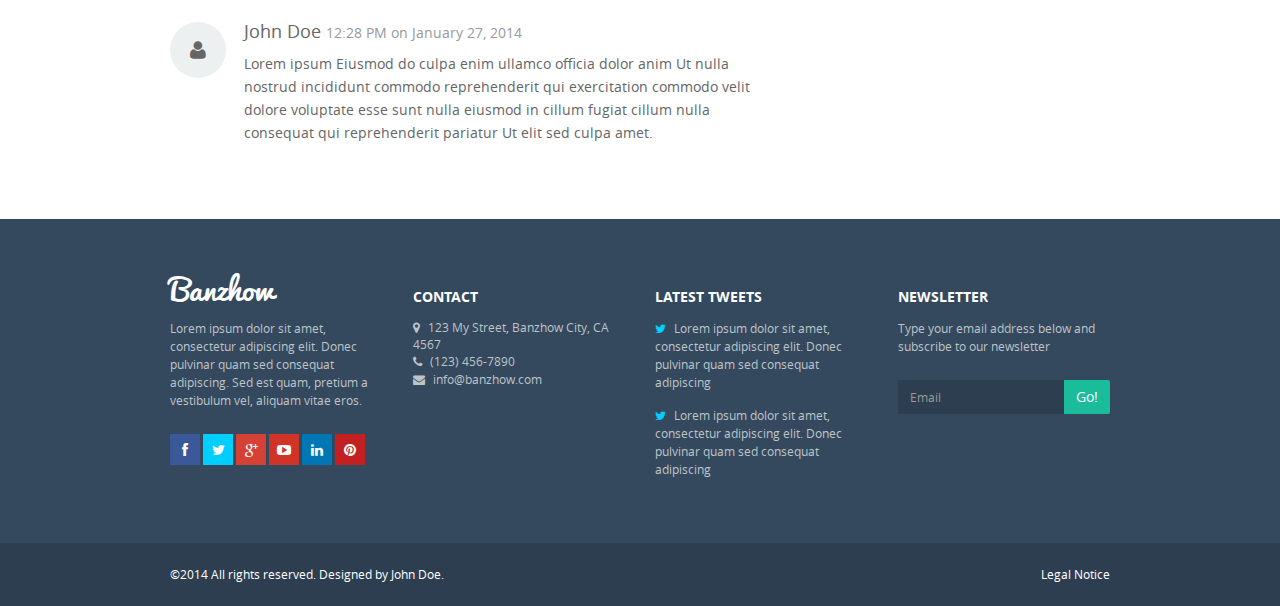
<file: blog-post.html>
<!DOCTYPE html>
<html lang="en">
  <head>
    <meta charset="utf-8">
    <meta name="viewport" content="width=device-width, initial-scale=1.0">
    <meta name="description" content="">
    <meta name="author" content="">

    <title>Banzhow</title>

    <!-- font-awesome -->
    <link href="css/font-awesome.min.css" rel="stylesheet">
    <!--[if lt IE 9]>
    <script src="//html5shiv.googlecode.com/svn/trunk/html5.js"></script>
    <![endif]-->
    <!--[if IE 7]>
    <link href="css/font-awesome-ie7.css" rel="stylesheet">
    <![endif]-->

    <!-- Bootstrap core CSS -->
    <link href="css/bootstrap.css" rel="stylesheet">

    <!-- custom CSS -->
    <link href="css/style.css" rel="stylesheet">
    <!--[if lte IE 8]>
    <link href="css/ie8.css" rel="stylesheet">
    <![endif]-->
    <!--[if lte IE 7]>
    <link href="css/ie7.css" rel="stylesheet">
    <![endif]-->

    <!-- JavaScript -->
    <script type="text/javascript" src="js/jquery-1.10.2.js"></script>
    <script type="text/javascript" src="js/bootstrap.js"></script>
    <script type="text/javascript" src="js/plugins.js"></script>
    <!--[if lte IE 7]>
    <script type="text/javascript" src="js/boxsizing/jquery.boxsizing.js"></script> 
    <![endif]-->
    <script type="text/javascript" src="js/banzhow.js"></script>
  </head>

  <body>

    <nav class="navbar navbar-fixed-top navbar-inverse" role="navigation">
      <div class="container">
        <div class="navbar-header">
          <button type="button" class="navbar-toggle" data-toggle="collapse" data-target=".navbar-ex1-collapse">
            <span class="sr-only">Toggle navigation</span>
            <span class="icon-bar"></span>
            <span class="icon-bar"></span>
            <span class="icon-bar"></span>
          </button>

          <a class="navbar-brand" href="index.html">Banzhow</a>
        </div>

        <!-- Collect the nav links, forms, and other content for toggling -->
        <div class="collapse navbar-collapse navbar-ex1-collapse">
          <ul class="nav navbar-nav navbar-right">
            <li><a href="index.html">Home</a></li>
            <li><a href="services.html">Services</a></li>
            <li class="dropdown">
              <a href="#" class="dropdown-toggle" data-toggle="dropdown" data-hover="dropdown">Portfolio <i class="fa fa-angle-down"></i></a>
              <ul class="dropdown-menu">
                <li><a href="portfolio-1-col.html">1 Column Portfolio</a></li>
                <li><a href="portfolio-2-col.html">2 Column Portfolio</a></li>
                <li><a href="portfolio-3-col.html">3 Column Portfolio</a></li>
                <li><a href="portfolio-item.html">Single Portfolio Item</a></li>
              </ul>
            </li>
            <li class="dropdown">
              <a href="#" class="dropdown-toggle" data-toggle="dropdown" data-hover="dropdown">Blog <i class="fa fa-angle-down"></i></a>
              <ul class="dropdown-menu">
                <li><a href="blog-home-1.html">Blog Home</a></li>
                <li><a href="blog-post.html">Blog Post</a></li>
              </ul>
            </li>
            <li class="dropdown">
              <a href="#" class="dropdown-toggle" data-toggle="dropdown" data-hover="dropdown">Other Pages <i class="fa fa-angle-down"></i></a>
              <ul class="dropdown-menu">
                <li><a href="full-width.html">Full Width Page</a></li>
                <li><a href="sidebar.html">Sidebar Page</a></li>
                <li><a href="faq.html">FAQ</a></li>
                <li><a href="404.html">404</a></li>
              </ul>
            </li>
            <li><a href="contact.html">Contact</a></li>
          </ul>
        </div><!-- /.navbar-collapse -->
      </div><!-- /.container -->
    </nav>

    <div class="section-header">
      <div class="container">
        <div class="row">

          <div class="col-lg-12">
            <h1 class="page-header">Blog</h1>
          </div>

        </div>
      </div> <!-- /.container -->
    </div> <!-- /.section-colored -->

    <div class="container container-int">
      
      <ol class="breadcrumb">
        <li><a href="index.html">Home</a></li>
        <li class="active">Blog</li>
      </ol>

      <div class="row">

        <div class="col-md-8 col-sm-8">

          <div class="post">
            <h1 class="post-title"><a href="blog-post.html">Lorem ipsum dolor sit amet, consectetur adipiscing elit</a></h1>
            <p class="post-meta">
              <i class="fa fa-calendar-o first"></i> January 03, 2013
              <i class="fa fa-user"></i> Admin
              <i class="fa fa-comment"></i> <a href="#">2 comments</a>
            </p>
            <div class="img-post">
              <img src="img/post1.png" alt="post 1" class="img-responsive">
            </div>

            <p>Lorem ipsum dolor sit amet, consectetur adipiscing elit. Quisque consectetur elementum malesuada. Fusce viverra, quam ac vestibulum rhoncus, odio dolor bibendum ipsum, vel venenatis leo dolor vel lacus. In sed urna posuere, fermentum augue ut, pellentesque risus. Suspendisse posuere sem pretium, volutpat dolor non, consequat leo. Nulla tempus, dui vel tristique dictum, lacus purus scelerisque massa, sed hendrerit erat felis ut sapien. Suspendisse potenti. Proin convallis semper pulvinar.</p>

            <p>Praesent convallis a risus eget cursus. Phasellus ultrices laoreet lacus semper cursus. Nam vitae luctus sapien, a hendrerit nunc. Fusce sed sem bibendum, porta quam et, ornare urna. Sed rutrum eros libero, eget rutrum mi interdum eget. Quisque imperdiet consectetur turpis vel scelerisque. Vivamus consectetur pretium libero vel condimentum. Vestibulum ante ipsum primis in faucibus orci luctus et ultrices posuere cubilia Curae; Integer laoreet enim vitae justo gravida mattis.</p>

            <p>Nullam pellentesque tempus erat id congue. Fusce vestibulum, tortor ac fringilla molestie, turpis turpis adipiscing sem, at luctus justo risus nec arcu. Aenean at lorem condimentum, mollis eros nec, mattis lectus. Donec ut elit non massa tristique imperdiet nec vitae dui. Pellentesque ac pharetra arcu. Vestibulum vitae purus et turpis feugiat ultrices et tempor sem. Ut et nisi nec dolor facilisis sodales. Praesent ornare tellus ut metus rutrum tempus. Cras luctus pharetra pharetra. In vel nulla condimentum ligula convallis congue. Suspendisse quis tortor sit amet lorem tincidunt tristique nec ut enim. Morbi tortor ipsum, tristique ut blandit non, lacinia non nibh. Fusce eget augue odio.</p>
          </div><!-- /.post -->

          <!-- the comment box -->
          <div class="well">
            <h4>Leave a Comment:</h4>
            <form role="form">
              <div class="form-group">
                <textarea class="form-control" rows="3"></textarea>
              </div>
              <button type="submit" class="btn btn-primary">Submit</button>
            </form>
          </div>
          
          <hr>

          <h3>2 Comments</h3>

          <!-- the comments -->
          <div class="comment-author-icon pull-left">
            <i class="fa fa-user"></i>
          </div>
          <div class="comment-content pull-left">
            <h4>John Doe <small>9:41 PM on January 24, 2014</small></h4>
            <p>Lorem ipsum Eiusmod do culpa enim ullamco officia dolor anim Ut nulla nostrud incididunt commodo reprehenderit qui exercitation commodo velit dolore voluptate esse sunt nulla eiusmod in cillum fugiat cillum nulla consequat qui reprehenderit pariatur Ut elit sed culpa amet.</p>
          </div>
          <div class="clearfix"></div>

          <div class="comment-author-icon pull-left">
            <i class="fa fa-user"></i>
          </div>
          <div class="comment-content pull-left">
            <h4>John Doe <small>12:28 PM on January 27, 2014</small></h4>
            <p>Lorem ipsum Eiusmod do culpa enim ullamco officia dolor anim Ut nulla nostrud incididunt commodo reprehenderit qui exercitation commodo velit dolore voluptate esse sunt nulla eiusmod in cillum fugiat cillum nulla consequat qui reprehenderit pariatur Ut elit sed culpa amet.</p>
          </div>
          <div class="clearfix"></div>

        </div>

        <div class="col-md-4 col-sm-4 sidebar">
          <div class="well">
            <h4>Search</h4>
            <div class="input-group">
              <input type="text" class="form-control">
              <span class="input-group-btn">
                <button class="btn btn-primary" type="button"><i class="fa fa-search"></i></button>
              </span>
            </div><!-- /input-group -->
          </div><!-- /.well -->

          <div class="well">
            <h4>Categories</h4>
            <ul class="nav nav-stacked nav-pills">
              <li><a href="#">Lorem</a></li>
              <li><a href="#">Ipsum</a></li>
              <li><a href="#">Dolor</a></li>
              <li><a href="#">Sit</a></li>
              <li><a href="#">Amet</a></li>
              <li><a href="#">Consectetur</a></li>
            </ul>
          </div><!-- /.well -->


          <ul class="nav nav-tabs" id="widgetTab">
            <li class="active"><a href="#latest-news" data-toggle="tab">Recent News</a></li>
            <li><a href="#popular-news" data-toggle="tab">Popular News</a></li>
          </ul>

          <div class="tab-content">
            <div class="tab-pane fade in active list-posts" id="latest-news">
              <ul>
                <li><a href="#"><i class="fa fa-caret-right"></i> Lorem ipsum dolor sit amet, consectetur adipiscing elit. Donec pulvinar quam sed consequat adipiscing</a></li>
                <li><a href="#"><i class="fa fa-caret-right"></i> Lorem ipsum dolor sit amet, consectetur adipiscing elit. Donec pulvinar quam sed consequat adipiscing</a></li>
                <li><a href="#"><i class="fa fa-caret-right"></i> Lorem ipsum dolor sit amet, consectetur adipiscing elit. Donec pulvinar quam sed consequat adipiscing</a></li>
              </ul>
            </div>
            <div class="tab-pane fade list-posts" id="popular-news">
              <ul>
                <li><a href="#"><i class="fa fa-caret-right"></i> Praesent convallis a risus eget cursus. Phasellus ultrices laoreet lacus semper cursus. Nam vitae luctus sapien, a hendrerit nunc</a></li>
                <li><a href="#"><i class="fa fa-caret-right"></i> Praesent convallis a risus eget cursus. Phasellus ultrices laoreet lacus semper cursus. Nam vitae luctus sapien, a hendrerit nunc</a></li>
                <li><a href="#"><i class="fa fa-caret-right"></i> Praesent convallis a risus eget cursus. Phasellus ultrices laoreet lacus semper cursus. Nam vitae luctus sapien, a hendrerit nunc</a></li>
              </ul>
            </div>
          </div><!-- /.tab-content -->


          <div class="well">
            <h4>Tags</h4>
            <div class="tags">
              <a href="#">lorem</a>
              <a href="#">ipsum</a>
              <a href="#">dolor</a>
              <a href="#">sit</a>
              <a href="#">amet</a>
              <a href="#">consectetur</a>
              <a href="#">adipiscing</a>
              <a href="#">elit</a>
              <a href="#">donec</a>
              <a href="#">pulvinar</a>
            </div><!-- /tags -->
          </div><!-- /.well -->

          
        </div><!-- /.sidebar -->

      </div><!-- /.row -->

    </div><!-- /.container -->

    <footer>
      <div class="container">

        <div class="row">
          <div class="col-lg-3 col-md-3">
            <a class="footer-brand" href="index.html">Banzhow</a>
            <p>Lorem ipsum dolor sit amet, consectetur adipiscing elit. Donec pulvinar quam sed consequat adipiscing. Sed est quam, pretium a vestibulum vel, aliquam vitae eros.</p>
            <ul class="list-inline list-unstyled social-networks">
              <li>
                <a href="#">
                  <div class="icon-social icon-social-facebook normal">
                    <i class="fa fa-facebook"></i>
                  </div>
                  <div class="icon-social hover">
                    <i class="fa fa-facebook"></i>
                  </div>
                </a>
              </li>

              <li>
                <a href="#">
                  <div class="icon-social icon-social-twitter normal">
                    <i class="fa fa-twitter"></i>
                  </div>
                  <div class="icon-social hover">
                    <i class="fa fa-twitter"></i>
                  </div>
                </a>
              </li>

              <li>
                <a href="#">
                  <div class="icon-social icon-social-google-plus normal">
                    <i class="fa fa-google-plus"></i>
                  </div>
                  <div class="icon-social hover">
                    <i class="fa fa-google-plus"></i>
                  </div>
                </a>
              </li>

              <li>
                <a href="#">
                  <div class="icon-social icon-social-youtube normal">
                    <i class="fa fa-youtube-play"></i>
                  </div>
                  <div class="icon-social hover">
                    <i class="fa fa-youtube-play"></i>
                  </div>
                </a>
              </li>

              <li>
                <a href="#">
                  <div class="icon-social icon-social-linkedin normal">
                    <i class="fa fa-linkedin"></i>
                  </div>
                  <div class="icon-social hover">
                    <i class="fa fa-linkedin"></i>
                  </div>
                </a>
              </li>

              <li>
                <a href="#">
                  <div class="icon-social icon-social-pinterest normal">
                    <i class="fa fa-pinterest"></i>
                  </div>
                  <div class="icon-social hover">
                    <i class="fa fa-pinterest"></i>
                  </div>
                </a>
              </li>
            </ul>
          </div>
          <div class="col-lg-3 col-md-3">
            <h3>CONTACT</h3>
            <address>
              <i class="fa fa-map-marker"></i> 123 My Street, Banzhow City, CA 4567<br>
              <i class="fa fa-phone"></i> (123) 456-7890<br>
              <i class="fa fa-envelope"></i> info@banzhow.com
            </address>
          </div>
          
          <div class="col-lg-3 col-md-3">
            <h3>LATEST TWEETS</h3>
            <ul class="latest-tweets">
              <li>
                <i class="fa fa-twitter"></i> Lorem ipsum dolor sit amet, consectetur adipiscing elit. Donec pulvinar quam sed consequat adipiscing
              </li>
              <li>
                <i class="fa fa-twitter"></i> Lorem ipsum dolor sit amet, consectetur adipiscing elit. Donec pulvinar quam sed consequat adipiscing
              </li>
            </ul>
          </div>

          <div class="col-lg-3 col-md-3">
            <h3>NEWSLETTER</h3>
            <p>Type your email address below and subscribe to our newsletter</p>
            <div class="input-group">
              <input type="text" placeholder="Email" class="form-control">
              <span class="input-group-btn">
                <button class="btn btn-primary" type="button">Go!</button>
              </span>
            </div><!-- /input-group -->
          </div>
        </div><!-- /.row -->

      </div><!-- /.container -->
    </footer>

    <div class="footer-after">
      <div class="container">
        <div class="row">
          <p class="col-md-10">©2014 All rights reserved. Designed by John Doe.</p>
          <p class="col-md-2 legal"><a href="#" rel="nofollow">Legal Notice</a></p>
        </div><!-- /.row -->
      </div>
    </div>

    

  </body>
</html>
</file>
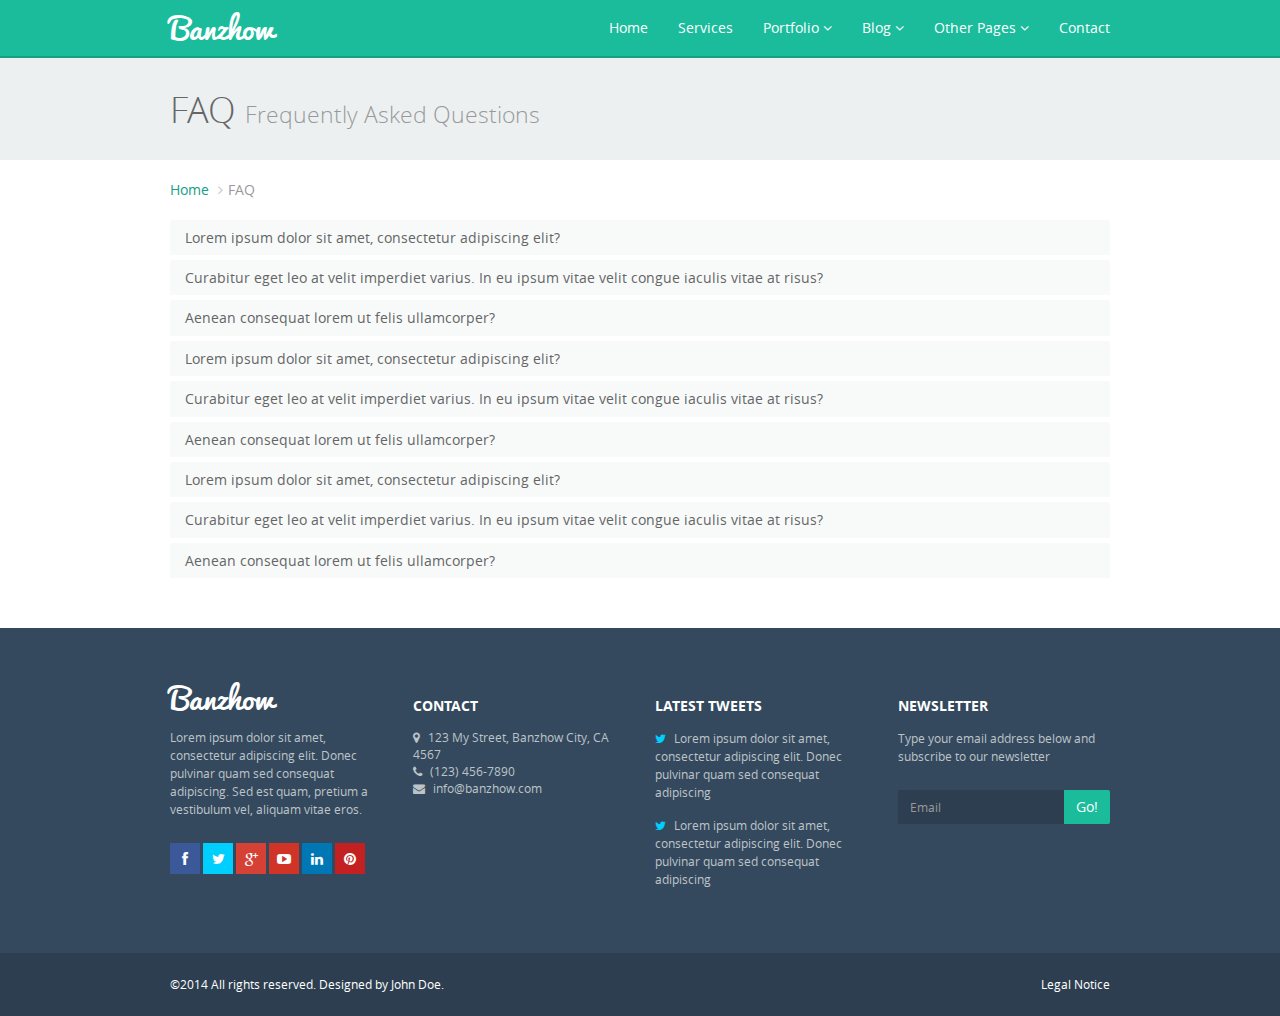
<file: faq.html>
<!DOCTYPE html>
<html lang="en">
  <head>
    <meta charset="utf-8">
    <meta name="viewport" content="width=device-width, initial-scale=1.0">
    <meta name="description" content="">
    <meta name="author" content="">

    <title>Banzhow</title>

    <!-- font-awesome -->
    <link href="css/font-awesome.min.css" rel="stylesheet">
    <!--[if lt IE 9]>
    <script src="//html5shiv.googlecode.com/svn/trunk/html5.js"></script>
    <![endif]-->
    <!--[if IE 7]>
    <link href="css/font-awesome-ie7.css" rel="stylesheet">
    <![endif]-->

    <!-- Bootstrap core CSS -->
    <link href="css/bootstrap.css" rel="stylesheet">

    <!-- custom CSS -->
    <link href="css/style.css" rel="stylesheet">
    <!--[if lte IE 8]>
    <link href="css/ie8.css" rel="stylesheet">
    <![endif]-->
    <!--[if lte IE 7]>
    <link href="css/ie7.css" rel="stylesheet">
    <![endif]-->

    <!-- JavaScript -->
    <script type="text/javascript" src="js/jquery-1.10.2.js"></script>
    <script type="text/javascript" src="js/bootstrap.js"></script>
    <script type="text/javascript" src="js/plugins.js"></script>
    <!--[if lte IE 7]>
    <script type="text/javascript" src="js/boxsizing/jquery.boxsizing.js"></script> 
    <![endif]-->
    <script type="text/javascript" src="js/banzhow.js"></script>
  </head>

  <body>

    <nav class="navbar navbar-fixed-top navbar-inverse" role="navigation">
      <div class="container">
        <div class="navbar-header">
          <button type="button" class="navbar-toggle" data-toggle="collapse" data-target=".navbar-ex1-collapse">
            <span class="sr-only">Toggle navigation</span>
            <span class="icon-bar"></span>
            <span class="icon-bar"></span>
            <span class="icon-bar"></span>
          </button>

          <a class="navbar-brand" href="index.html">Banzhow</a>
        </div>

        <!-- Collect the nav links, forms, and other content for toggling -->
        <div class="collapse navbar-collapse navbar-ex1-collapse">
          <ul class="nav navbar-nav navbar-right">
            <li><a href="index.html">Home</a></li>
            <li><a href="services.html">Services</a></li>
            <li class="dropdown">
              <a href="#" class="dropdown-toggle" data-toggle="dropdown" data-hover="dropdown">Portfolio <i class="fa fa-angle-down"></i></a>
              <ul class="dropdown-menu">
                <li><a href="portfolio-1-col.html">1 Column Portfolio</a></li>
                <li><a href="portfolio-2-col.html">2 Column Portfolio</a></li>
                <li><a href="portfolio-3-col.html">3 Column Portfolio</a></li>
                <li><a href="portfolio-item.html">Single Portfolio Item</a></li>
              </ul>
            </li>
            <li class="dropdown">
              <a href="#" class="dropdown-toggle" data-toggle="dropdown" data-hover="dropdown">Blog <i class="fa fa-angle-down"></i></a>
              <ul class="dropdown-menu">
                <li><a href="blog-home-1.html">Blog Home</a></li>
                <li><a href="blog-post.html">Blog Post</a></li>
              </ul>
            </li>
            <li class="dropdown">
              <a href="#" class="dropdown-toggle" data-toggle="dropdown" data-hover="dropdown">Other Pages <i class="fa fa-angle-down"></i></a>
              <ul class="dropdown-menu">
                <li><a href="full-width.html">Full Width Page</a></li>
                <li><a href="sidebar.html">Sidebar Page</a></li>
                <li><a href="faq.html">FAQ</a></li>
                <li><a href="404.html">404</a></li>
              </ul>
            </li>
            <li><a href="contact.html">Contact</a></li>
          </ul>
        </div><!-- /.navbar-collapse -->
      </div><!-- /.container -->
    </nav>

    <div class="section-header">
      <div class="container">
        <div class="row">

          <div class="col-lg-12">
            <h1 class="page-header">FAQ <small>Frequently Asked Questions</small></h1>
          </div>

        </div>
      </div> <!-- /.container -->
    </div> <!-- /.section-colored -->

    <div class="container container-int">

      <div class="row">

        <div class="col-lg-12">

          <ol class="breadcrumb">
            <li><a href="index.html">Home</a></li>
            <li class="active">FAQ</li>
          </ol>

          <div class="panel-group" id="accordion">

            <div class="panel panel-default">
              <div class="panel-heading">
                <h4 class="panel-title">
                  <a class="accordion-toggle" data-toggle="collapse" data-parent="#accordion" href="#collapseOne">
                    Lorem ipsum dolor sit amet, consectetur adipiscing elit?
                  </a>
                </h4>
              </div>
              <div id="collapseOne" class="panel-collapse collapse">
                <div class="panel-body">
                  Anim pariatur cliche reprehenderit, enim eiusmod high life accusamus terry richardson ad squid. 3 wolf moon officia aute, non cupidatat skateboard dolor brunch. Food truck quinoa nesciunt laborum eiusmod. Brunch 3 wolf moon tempor, sunt aliqua put a bird on it squid single-origin coffee nulla assumenda shoreditch et. Nihil anim keffiyeh helvetica, craft beer labore wes anderson cred nesciunt sapiente ea proident. Ad vegan excepteur butcher vice lomo. Leggings occaecat craft beer farm-to-table, raw denim aesthetic synth nesciunt you probably haven't heard of them accusamus labore sustainable VHS.
                </div>
              </div>
            </div>

            <div class="panel panel-default">
              <div class="panel-heading">
                <h4 class="panel-title">
                  <a class="accordion-toggle" data-toggle="collapse" data-parent="#accordion" href="#collapseTwo">
                    Curabitur eget leo at velit imperdiet varius. In eu ipsum vitae velit congue iaculis vitae at risus?
                  </a>
                </h4>
              </div>
              <div id="collapseTwo" class="panel-collapse collapse">
                <div class="panel-body">
                  Anim pariatur cliche reprehenderit, enim eiusmod high life accusamus terry richardson ad squid. 3 wolf moon officia aute, non cupidatat skateboard dolor brunch. Food truck quinoa nesciunt laborum eiusmod. Brunch 3 wolf moon tempor, sunt aliqua put a bird on it squid single-origin coffee nulla assumenda shoreditch et. Nihil anim keffiyeh helvetica, craft beer labore wes anderson cred nesciunt sapiente ea proident. Ad vegan excepteur butcher vice lomo. Leggings occaecat craft beer farm-to-table, raw denim aesthetic synth nesciunt you probably haven't heard of them accusamus labore sustainable VHS.
                </div>
              </div>
            </div>

            <div class="panel panel-default">
              <div class="panel-heading">
                <h4 class="panel-title">
                  <a class="accordion-toggle" data-toggle="collapse" data-parent="#accordion" href="#collapseThree">
                    Aenean consequat lorem ut felis ullamcorper?
                  </a>
                </h4>
              </div>
              <div id="collapseThree" class="panel-collapse collapse">
                <div class="panel-body">
                  Anim pariatur cliche reprehenderit, enim eiusmod high life accusamus terry richardson ad squid. 3 wolf moon officia aute, non cupidatat skateboard dolor brunch. Food truck quinoa nesciunt laborum eiusmod. Brunch 3 wolf moon tempor, sunt aliqua put a bird on it squid single-origin coffee nulla assumenda shoreditch et. Nihil anim keffiyeh helvetica, craft beer labore wes anderson cred nesciunt sapiente ea proident. Ad vegan excepteur butcher vice lomo. Leggings occaecat craft beer farm-to-table, raw denim aesthetic synth nesciunt you probably haven't heard of them accusamus labore sustainable VHS.
                </div>
              </div>
            </div>

            <div class="panel panel-default">
              <div class="panel-heading">
                <h4 class="panel-title">
                  <a class="accordion-toggle" data-toggle="collapse" data-parent="#accordion" href="#collapseFour">
                    Lorem ipsum dolor sit amet, consectetur adipiscing elit?
                  </a>
                </h4>
              </div>
              <div id="collapseFour" class="panel-collapse collapse">
                <div class="panel-body">
                  Anim pariatur cliche reprehenderit, enim eiusmod high life accusamus terry richardson ad squid. 3 wolf moon officia aute, non cupidatat skateboard dolor brunch. Food truck quinoa nesciunt laborum eiusmod. Brunch 3 wolf moon tempor, sunt aliqua put a bird on it squid single-origin coffee nulla assumenda shoreditch et. Nihil anim keffiyeh helvetica, craft beer labore wes anderson cred nesciunt sapiente ea proident. Ad vegan excepteur butcher vice lomo. Leggings occaecat craft beer farm-to-table, raw denim aesthetic synth nesciunt you probably haven't heard of them accusamus labore sustainable VHS.
                </div>
              </div>
            </div>

            <div class="panel panel-default">
              <div class="panel-heading">
                <h4 class="panel-title">
                  <a class="accordion-toggle" data-toggle="collapse" data-parent="#accordion" href="#collapseFive">
                    Curabitur eget leo at velit imperdiet varius. In eu ipsum vitae velit congue iaculis vitae at risus?
                  </a>
                </h4>
              </div>
              <div id="collapseFive" class="panel-collapse collapse">
                <div class="panel-body">
                  Anim pariatur cliche reprehenderit, enim eiusmod high life accusamus terry richardson ad squid. 3 wolf moon officia aute, non cupidatat skateboard dolor brunch. Food truck quinoa nesciunt laborum eiusmod. Brunch 3 wolf moon tempor, sunt aliqua put a bird on it squid single-origin coffee nulla assumenda shoreditch et. Nihil anim keffiyeh helvetica, craft beer labore wes anderson cred nesciunt sapiente ea proident. Ad vegan excepteur butcher vice lomo. Leggings occaecat craft beer farm-to-table, raw denim aesthetic synth nesciunt you probably haven't heard of them accusamus labore sustainable VHS.
                </div>
              </div>
            </div>

            <div class="panel panel-default">
              <div class="panel-heading">
                <h4 class="panel-title">
                  <a class="accordion-toggle" data-toggle="collapse" data-parent="#accordion" href="#collapseSix">
                    Aenean consequat lorem ut felis ullamcorper?
                  </a>
                </h4>
              </div>
              <div id="collapseSix" class="panel-collapse collapse">
                <div class="panel-body">
                  Anim pariatur cliche reprehenderit, enim eiusmod high life accusamus terry richardson ad squid. 3 wolf moon officia aute, non cupidatat skateboard dolor brunch. Food truck quinoa nesciunt laborum eiusmod. Brunch 3 wolf moon tempor, sunt aliqua put a bird on it squid single-origin coffee nulla assumenda shoreditch et. Nihil anim keffiyeh helvetica, craft beer labore wes anderson cred nesciunt sapiente ea proident. Ad vegan excepteur butcher vice lomo. Leggings occaecat craft beer farm-to-table, raw denim aesthetic synth nesciunt you probably haven't heard of them accusamus labore sustainable VHS.
                </div>
              </div>
            </div>

            <div class="panel panel-default">
              <div class="panel-heading">
                <h4 class="panel-title">
                  <a class="accordion-toggle" data-toggle="collapse" data-parent="#accordion" href="#collapseSeven">
                    Lorem ipsum dolor sit amet, consectetur adipiscing elit?
                  </a>
                </h4>
              </div>
              <div id="collapseSeven" class="panel-collapse collapse">
                <div class="panel-body">
                  Anim pariatur cliche reprehenderit, enim eiusmod high life accusamus terry richardson ad squid. 3 wolf moon officia aute, non cupidatat skateboard dolor brunch. Food truck quinoa nesciunt laborum eiusmod. Brunch 3 wolf moon tempor, sunt aliqua put a bird on it squid single-origin coffee nulla assumenda shoreditch et. Nihil anim keffiyeh helvetica, craft beer labore wes anderson cred nesciunt sapiente ea proident. Ad vegan excepteur butcher vice lomo. Leggings occaecat craft beer farm-to-table, raw denim aesthetic synth nesciunt you probably haven't heard of them accusamus labore sustainable VHS.
                </div>
              </div>
            </div>

            <div class="panel panel-default">
              <div class="panel-heading">
                <h4 class="panel-title">
                  <a class="accordion-toggle" data-toggle="collapse" data-parent="#accordion" href="#collapseEight">
                    Curabitur eget leo at velit imperdiet varius. In eu ipsum vitae velit congue iaculis vitae at risus?
                  </a>
                </h4>
              </div>
              <div id="collapseEight" class="panel-collapse collapse">
                <div class="panel-body">
                  Anim pariatur cliche reprehenderit, enim eiusmod high life accusamus terry richardson ad squid. 3 wolf moon officia aute, non cupidatat skateboard dolor brunch. Food truck quinoa nesciunt laborum eiusmod. Brunch 3 wolf moon tempor, sunt aliqua put a bird on it squid single-origin coffee nulla assumenda shoreditch et. Nihil anim keffiyeh helvetica, craft beer labore wes anderson cred nesciunt sapiente ea proident. Ad vegan excepteur butcher vice lomo. Leggings occaecat craft beer farm-to-table, raw denim aesthetic synth nesciunt you probably haven't heard of them accusamus labore sustainable VHS.
                </div>
              </div>
            </div>

            <div class="panel panel-default">
              <div class="panel-heading">
                <h4 class="panel-title">
                  <a class="accordion-toggle" data-toggle="collapse" data-parent="#accordion" href="#collapseNine">
                    Aenean consequat lorem ut felis ullamcorper?
                  </a>
                </h4>
              </div>
              <div id="collapseNine" class="panel-collapse collapse">
                <div class="panel-body">
                  Anim pariatur cliche reprehenderit, enim eiusmod high life accusamus terry richardson ad squid. 3 wolf moon officia aute, non cupidatat skateboard dolor brunch. Food truck quinoa nesciunt laborum eiusmod. Brunch 3 wolf moon tempor, sunt aliqua put a bird on it squid single-origin coffee nulla assumenda shoreditch et. Nihil anim keffiyeh helvetica, craft beer labore wes anderson cred nesciunt sapiente ea proident. Ad vegan excepteur butcher vice lomo. Leggings occaecat craft beer farm-to-table, raw denim aesthetic synth nesciunt you probably haven't heard of them accusamus labore sustainable VHS.
                </div>
              </div>
            </div>

          </div>

        </div>

      </div>

    </div><!-- /.container -->

    <footer>
      <div class="container">

        <div class="row">
          <div class="col-lg-3 col-md-3">
            <a class="footer-brand" href="index.html">Banzhow</a>
            <p>Lorem ipsum dolor sit amet, consectetur adipiscing elit. Donec pulvinar quam sed consequat adipiscing. Sed est quam, pretium a vestibulum vel, aliquam vitae eros.</p>
            <ul class="list-inline list-unstyled social-networks">
              <li>
                <a href="#">
                  <div class="icon-social icon-social-facebook normal">
                    <i class="fa fa-facebook"></i>
                  </div>
                  <div class="icon-social hover">
                    <i class="fa fa-facebook"></i>
                  </div>
                </a>
              </li>

              <li>
                <a href="#">
                  <div class="icon-social icon-social-twitter normal">
                    <i class="fa fa-twitter"></i>
                  </div>
                  <div class="icon-social hover">
                    <i class="fa fa-twitter"></i>
                  </div>
                </a>
              </li>

              <li>
                <a href="#">
                  <div class="icon-social icon-social-google-plus normal">
                    <i class="fa fa-google-plus"></i>
                  </div>
                  <div class="icon-social hover">
                    <i class="fa fa-google-plus"></i>
                  </div>
                </a>
              </li>

              <li>
                <a href="#">
                  <div class="icon-social icon-social-youtube normal">
                    <i class="fa fa-youtube-play"></i>
                  </div>
                  <div class="icon-social hover">
                    <i class="fa fa-youtube-play"></i>
                  </div>
                </a>
              </li>

              <li>
                <a href="#">
                  <div class="icon-social icon-social-linkedin normal">
                    <i class="fa fa-linkedin"></i>
                  </div>
                  <div class="icon-social hover">
                    <i class="fa fa-linkedin"></i>
                  </div>
                </a>
              </li>

              <li>
                <a href="#">
                  <div class="icon-social icon-social-pinterest normal">
                    <i class="fa fa-pinterest"></i>
                  </div>
                  <div class="icon-social hover">
                    <i class="fa fa-pinterest"></i>
                  </div>
                </a>
              </li>
            </ul>
          </div>
          <div class="col-lg-3 col-md-3">
            <h3>CONTACT</h3>
            <address>
              <i class="fa fa-map-marker"></i> 123 My Street, Banzhow City, CA 4567<br>
              <i class="fa fa-phone"></i> (123) 456-7890<br>
              <i class="fa fa-envelope"></i> info@banzhow.com
            </address>
          </div>
          
          <div class="col-lg-3 col-md-3">
            <h3>LATEST TWEETS</h3>
            <ul class="latest-tweets">
              <li>
                <i class="fa fa-twitter"></i> Lorem ipsum dolor sit amet, consectetur adipiscing elit. Donec pulvinar quam sed consequat adipiscing
              </li>
              <li>
                <i class="fa fa-twitter"></i> Lorem ipsum dolor sit amet, consectetur adipiscing elit. Donec pulvinar quam sed consequat adipiscing
              </li>
            </ul>
          </div>

          <div class="col-lg-3 col-md-3">
            <h3>NEWSLETTER</h3>
            <p>Type your email address below and subscribe to our newsletter</p>
            <div class="input-group">
              <input type="text" placeholder="Email" class="form-control">
              <span class="input-group-btn">
                <button class="btn btn-primary" type="button">Go!</button>
              </span>
            </div><!-- /input-group -->
          </div>
        </div><!-- /.row -->

      </div><!-- /.container -->
    </footer>

    <div class="footer-after">
      <div class="container">
        <div class="row">
          <p class="col-md-10">©2014 All rights reserved. Designed by John Doe.</p>
          <p class="col-md-2 legal"><a href="#" rel="nofollow">Legal Notice</a></p>
        </div><!-- /.row -->
      </div>
    </div>

    

  </body>
</html>
</file>
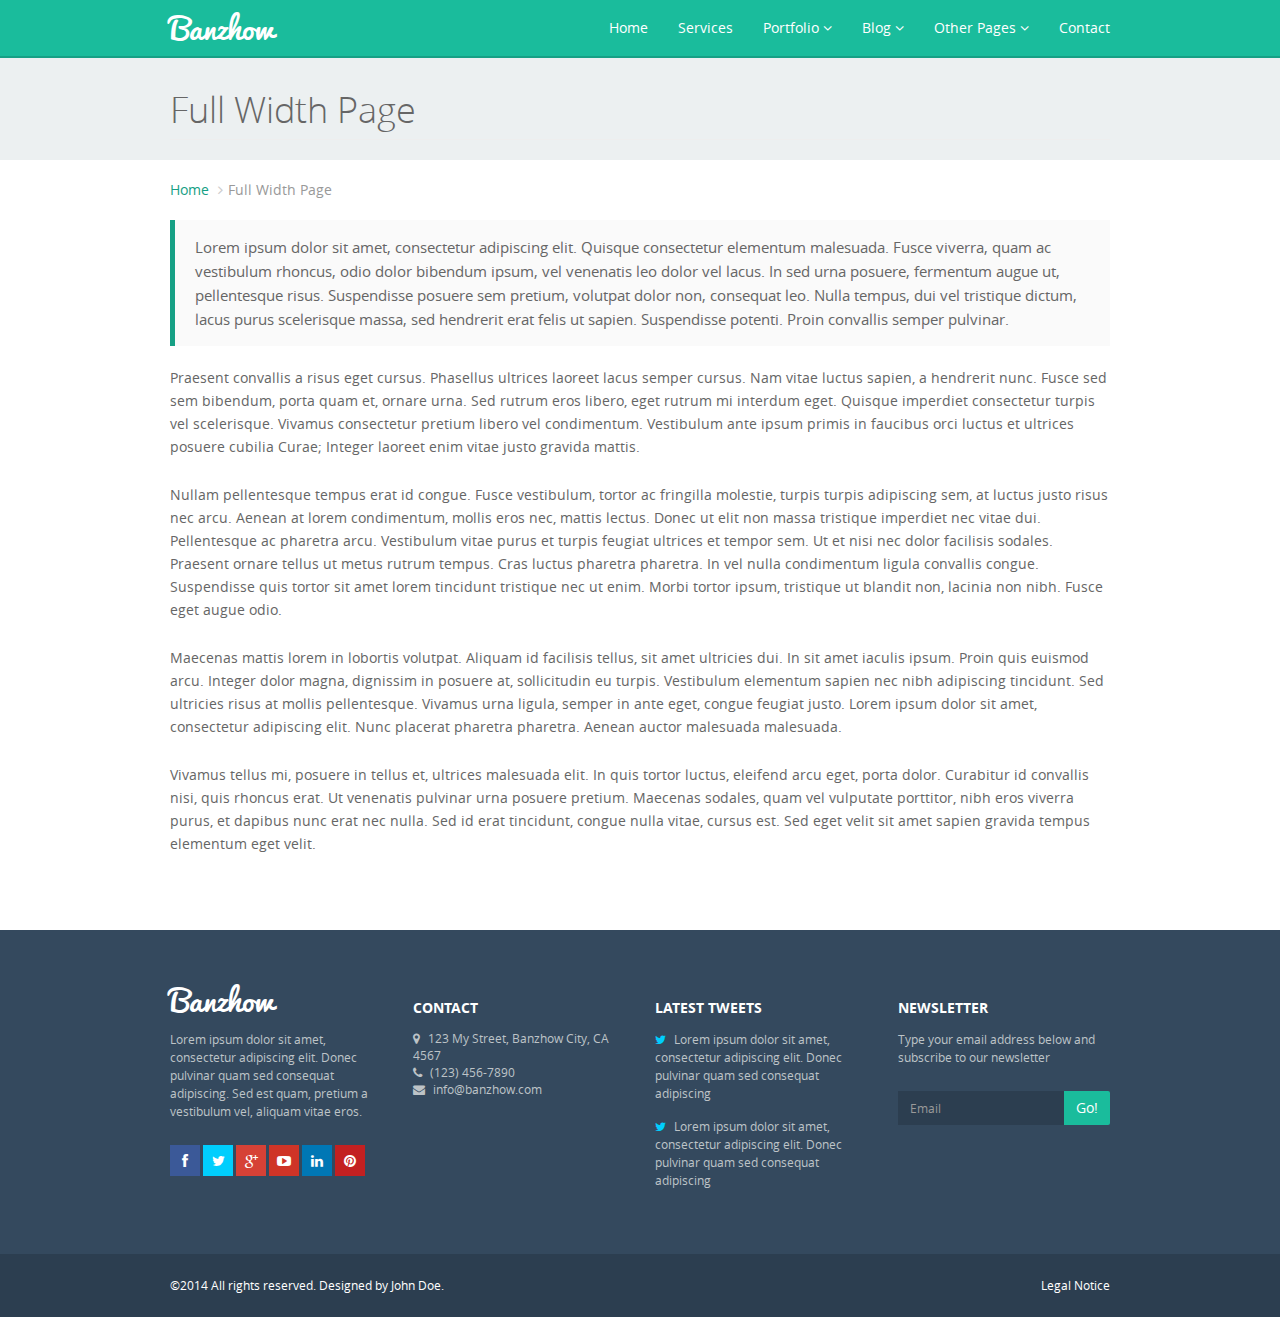
<file: full-width.html>
<!DOCTYPE html>
<html lang="en">
  <head>
    <meta charset="utf-8">
    <meta name="viewport" content="width=device-width, initial-scale=1.0">
    <meta name="description" content="">
    <meta name="author" content="">

    <title>Banzhow</title>

    <!-- font-awesome -->
    <link href="css/font-awesome.min.css" rel="stylesheet">
    <!--[if lt IE 9]>
    <script src="//html5shiv.googlecode.com/svn/trunk/html5.js"></script>
    <![endif]-->
    <!--[if IE 7]>
    <link href="css/font-awesome-ie7.css" rel="stylesheet">
    <![endif]-->

    <!-- Bootstrap core CSS -->
    <link href="css/bootstrap.css" rel="stylesheet">

    <!-- custom CSS -->
    <link href="css/style.css" rel="stylesheet">
    <!--[if lte IE 8]>
    <link href="css/ie8.css" rel="stylesheet">
    <![endif]-->
    <!--[if lte IE 7]>
    <link href="css/ie7.css" rel="stylesheet">
    <![endif]-->

    <!-- JavaScript -->
    <script type="text/javascript" src="js/jquery-1.10.2.js"></script>
    <script type="text/javascript" src="js/bootstrap.js"></script>
    <script type="text/javascript" src="js/plugins.js"></script>
    <!--[if lte IE 7]>
    <script type="text/javascript" src="js/boxsizing/jquery.boxsizing.js"></script> 
    <![endif]-->
    <script type="text/javascript" src="js/banzhow.js"></script>
  </head>

  <body>

    <nav class="navbar navbar-fixed-top navbar-inverse" role="navigation">
      <div class="container">
        <div class="navbar-header">
          <button type="button" class="navbar-toggle" data-toggle="collapse" data-target=".navbar-ex1-collapse">
            <span class="sr-only">Toggle navigation</span>
            <span class="icon-bar"></span>
            <span class="icon-bar"></span>
            <span class="icon-bar"></span>
          </button>

          <a class="navbar-brand" href="index.html">Banzhow</a>
        </div>

        <!-- Collect the nav links, forms, and other content for toggling -->
        <div class="collapse navbar-collapse navbar-ex1-collapse">
          <ul class="nav navbar-nav navbar-right">
            <li><a href="index.html">Home</a></li>
            <li><a href="services.html">Services</a></li>
            <li class="dropdown">
              <a href="#" class="dropdown-toggle" data-toggle="dropdown" data-hover="dropdown">Portfolio <i class="fa fa-angle-down"></i></a>
              <ul class="dropdown-menu">
                <li><a href="portfolio-1-col.html">1 Column Portfolio</a></li>
                <li><a href="portfolio-2-col.html">2 Column Portfolio</a></li>
                <li><a href="portfolio-3-col.html">3 Column Portfolio</a></li>
                <li><a href="portfolio-item.html">Single Portfolio Item</a></li>
              </ul>
            </li>
            <li class="dropdown">
              <a href="#" class="dropdown-toggle" data-toggle="dropdown" data-hover="dropdown">Blog <i class="fa fa-angle-down"></i></a>
              <ul class="dropdown-menu">
                <li><a href="blog-home-1.html">Blog Home</a></li>
                <li><a href="blog-post.html">Blog Post</a></li>
              </ul>
            </li>
            <li class="dropdown">
              <a href="#" class="dropdown-toggle" data-toggle="dropdown" data-hover="dropdown">Other Pages <i class="fa fa-angle-down"></i></a>
              <ul class="dropdown-menu">
                <li><a href="full-width.html">Full Width Page</a></li>
                <li><a href="sidebar.html">Sidebar Page</a></li>
                <li><a href="faq.html">FAQ</a></li>
                <li><a href="404.html">404</a></li>
              </ul>
            </li>
            <li><a href="contact.html">Contact</a></li>
          </ul>
        </div><!-- /.navbar-collapse -->
      </div><!-- /.container -->
    </nav>

    <div class="section-header">
      <div class="container">
        <div class="row">

          <div class="col-lg-12">
            <h1 class="page-header">Full Width Page</h1>
          </div>

        </div>
      </div> <!-- /.container -->
    </div> <!-- /.section-colored -->

    <div class="container container-int">

      <ol class="breadcrumb">
        <li><a href="index.html">Home</a></li>
        <li class="active">Full Width Page</li>
      </ol>

      <div class="row">

        <div class="col-lg-12">

          <blockquote>
            <p>Lorem ipsum dolor sit amet, consectetur adipiscing elit. Quisque consectetur elementum malesuada. Fusce viverra, quam ac vestibulum rhoncus, odio dolor bibendum ipsum, vel venenatis leo dolor vel lacus. In sed urna posuere, fermentum augue ut, pellentesque risus. Suspendisse posuere sem pretium, volutpat dolor non, consequat leo. Nulla tempus, dui vel tristique dictum, lacus purus scelerisque massa, sed hendrerit erat felis ut sapien. Suspendisse potenti. Proin convallis semper pulvinar.</p>
          </blockquote>

          <p>Praesent convallis a risus eget cursus. Phasellus ultrices laoreet lacus semper cursus. Nam vitae luctus sapien, a hendrerit nunc. Fusce sed sem bibendum, porta quam et, ornare urna. Sed rutrum eros libero, eget rutrum mi interdum eget. Quisque imperdiet consectetur turpis vel scelerisque. Vivamus consectetur pretium libero vel condimentum. Vestibulum ante ipsum primis in faucibus orci luctus et ultrices posuere cubilia Curae; Integer laoreet enim vitae justo gravida mattis.</p>

          <p>Nullam pellentesque tempus erat id congue. Fusce vestibulum, tortor ac fringilla molestie, turpis turpis adipiscing sem, at luctus justo risus nec arcu. Aenean at lorem condimentum, mollis eros nec, mattis lectus. Donec ut elit non massa tristique imperdiet nec vitae dui. Pellentesque ac pharetra arcu. Vestibulum vitae purus et turpis feugiat ultrices et tempor sem. Ut et nisi nec dolor facilisis sodales. Praesent ornare tellus ut metus rutrum tempus. Cras luctus pharetra pharetra. In vel nulla condimentum ligula convallis congue. Suspendisse quis tortor sit amet lorem tincidunt tristique nec ut enim. Morbi tortor ipsum, tristique ut blandit non, lacinia non nibh. Fusce eget augue odio.</p>

          <p>Maecenas mattis lorem in lobortis volutpat. Aliquam id facilisis tellus, sit amet ultricies dui. In sit amet iaculis ipsum. Proin quis euismod arcu. Integer dolor magna, dignissim in posuere at, sollicitudin eu turpis. Vestibulum elementum sapien nec nibh adipiscing tincidunt. Sed ultricies risus at mollis pellentesque. Vivamus urna ligula, semper in ante eget, congue feugiat justo. Lorem ipsum dolor sit amet, consectetur adipiscing elit. Nunc placerat pharetra pharetra. Aenean auctor malesuada malesuada.</p>

          <p>Vivamus tellus mi, posuere in tellus et, ultrices malesuada elit. In quis tortor luctus, eleifend arcu eget, porta dolor. Curabitur id convallis nisi, quis rhoncus erat. Ut venenatis pulvinar urna posuere pretium. Maecenas sodales, quam vel vulputate porttitor, nibh eros viverra purus, et dapibus nunc erat nec nulla. Sed id erat tincidunt, congue nulla vitae, cursus est. Sed eget velit sit amet sapien gravida tempus elementum eget velit.</p>

        </div>

      </div>

    </div><!-- /.container -->

    <footer>
      <div class="container">

        <div class="row">
          <div class="col-lg-3 col-md-3">
            <a class="footer-brand" href="index.html">Banzhow</a>
            <p>Lorem ipsum dolor sit amet, consectetur adipiscing elit. Donec pulvinar quam sed consequat adipiscing. Sed est quam, pretium a vestibulum vel, aliquam vitae eros.</p>
            <ul class="list-inline list-unstyled social-networks">
              <li>
                <a href="#">
                  <div class="icon-social icon-social-facebook normal">
                    <i class="fa fa-facebook"></i>
                  </div>
                  <div class="icon-social hover">
                    <i class="fa fa-facebook"></i>
                  </div>
                </a>
              </li>

              <li>
                <a href="#">
                  <div class="icon-social icon-social-twitter normal">
                    <i class="fa fa-twitter"></i>
                  </div>
                  <div class="icon-social hover">
                    <i class="fa fa-twitter"></i>
                  </div>
                </a>
              </li>

              <li>
                <a href="#">
                  <div class="icon-social icon-social-google-plus normal">
                    <i class="fa fa-google-plus"></i>
                  </div>
                  <div class="icon-social hover">
                    <i class="fa fa-google-plus"></i>
                  </div>
                </a>
              </li>

              <li>
                <a href="#">
                  <div class="icon-social icon-social-youtube normal">
                    <i class="fa fa-youtube-play"></i>
                  </div>
                  <div class="icon-social hover">
                    <i class="fa fa-youtube-play"></i>
                  </div>
                </a>
              </li>

              <li>
                <a href="#">
                  <div class="icon-social icon-social-linkedin normal">
                    <i class="fa fa-linkedin"></i>
                  </div>
                  <div class="icon-social hover">
                    <i class="fa fa-linkedin"></i>
                  </div>
                </a>
              </li>

              <li>
                <a href="#">
                  <div class="icon-social icon-social-pinterest normal">
                    <i class="fa fa-pinterest"></i>
                  </div>
                  <div class="icon-social hover">
                    <i class="fa fa-pinterest"></i>
                  </div>
                </a>
              </li>
            </ul>
          </div>
          <div class="col-lg-3 col-md-3">
            <h3>CONTACT</h3>
            <address>
              <i class="fa fa-map-marker"></i> 123 My Street, Banzhow City, CA 4567<br>
              <i class="fa fa-phone"></i> (123) 456-7890<br>
              <i class="fa fa-envelope"></i> info@banzhow.com
            </address>
          </div>
          
          <div class="col-lg-3 col-md-3">
            <h3>LATEST TWEETS</h3>
            <ul class="latest-tweets">
              <li>
                <i class="fa fa-twitter"></i> Lorem ipsum dolor sit amet, consectetur adipiscing elit. Donec pulvinar quam sed consequat adipiscing
              </li>
              <li>
                <i class="fa fa-twitter"></i> Lorem ipsum dolor sit amet, consectetur adipiscing elit. Donec pulvinar quam sed consequat adipiscing
              </li>
            </ul>
          </div>

          <div class="col-lg-3 col-md-3">
            <h3>NEWSLETTER</h3>
            <p>Type your email address below and subscribe to our newsletter</p>
            <div class="input-group">
              <input type="text" placeholder="Email" class="form-control">
              <span class="input-group-btn">
                <button class="btn btn-primary" type="button">Go!</button>
              </span>
            </div><!-- /input-group -->
          </div>
        </div><!-- /.row -->

      </div><!-- /.container -->
    </footer>

    <div class="footer-after">
      <div class="container">
        <div class="row">
          <p class="col-md-10">©2014 All rights reserved. Designed by John Doe.</p>
          <p class="col-md-2 legal"><a href="#" rel="nofollow">Legal Notice</a></p>
        </div><!-- /.row -->
      </div>
    </div>

    

  </body>
</html>
</file>
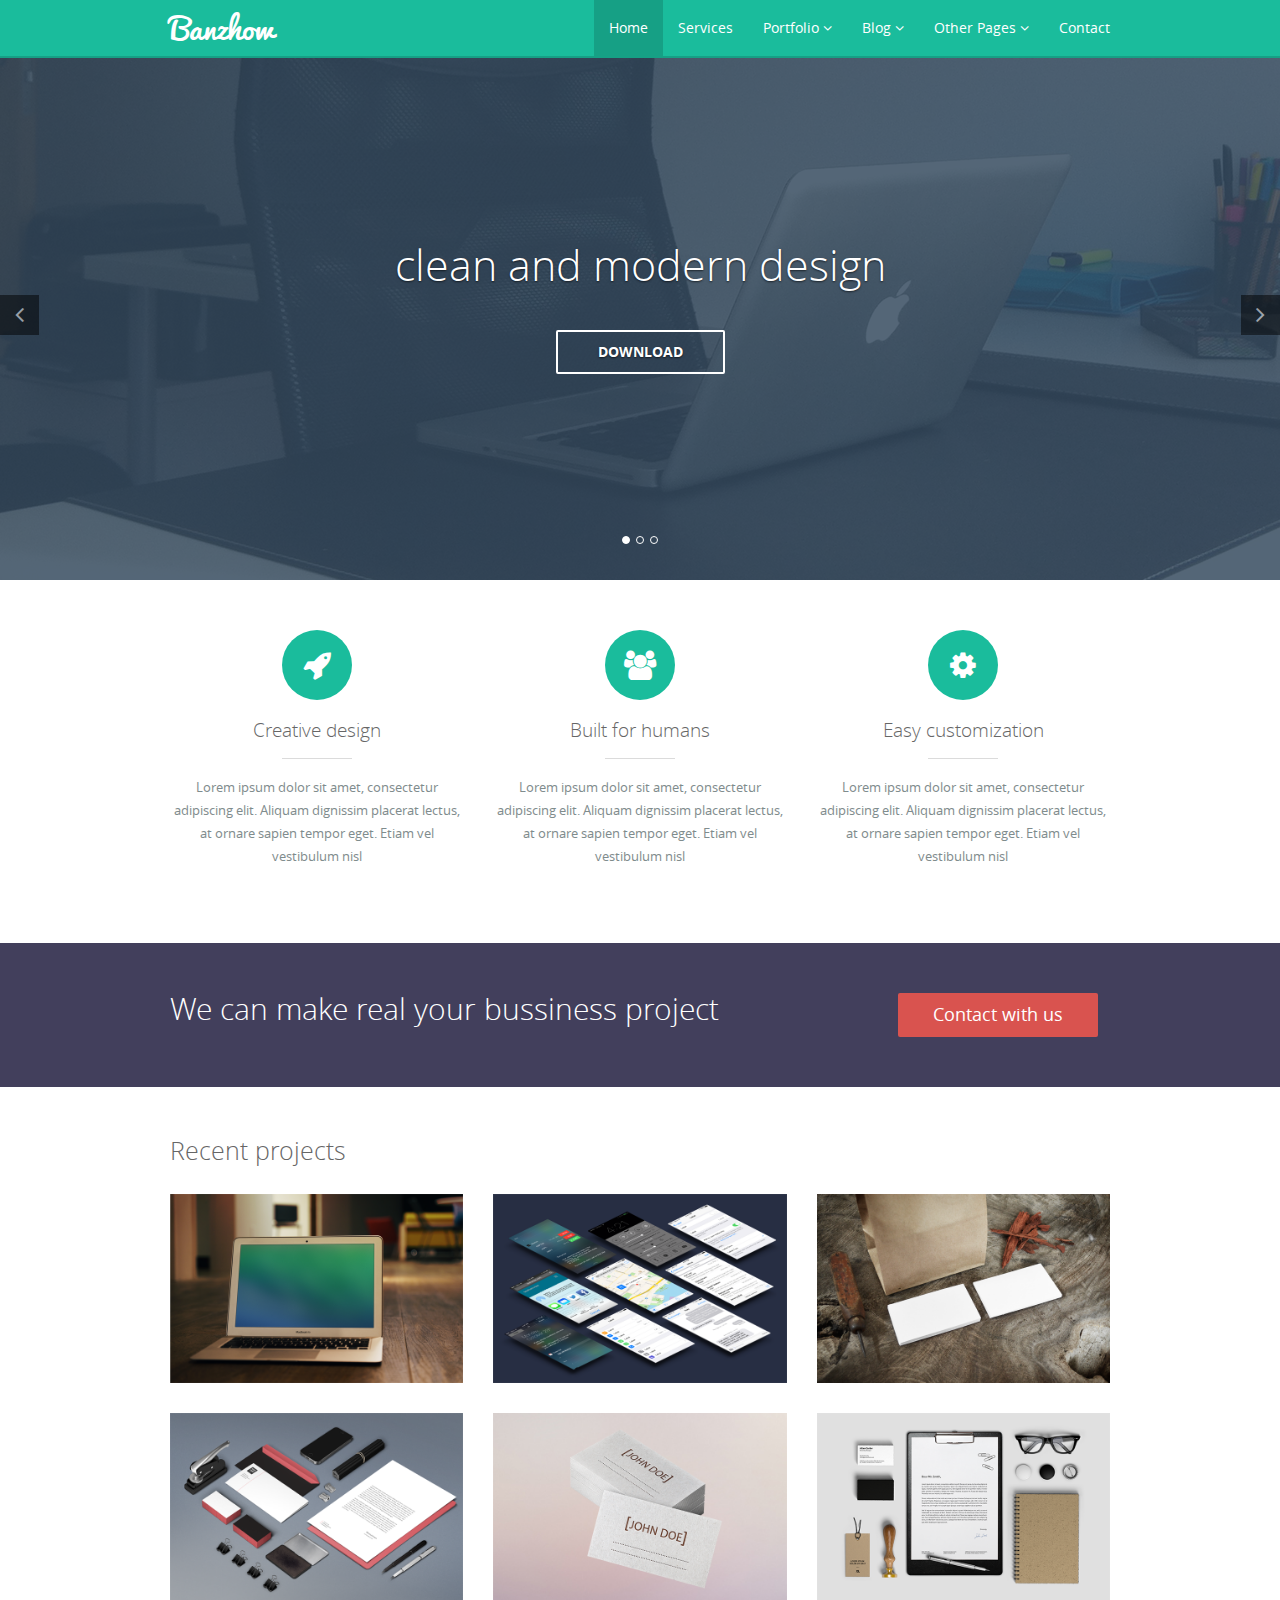
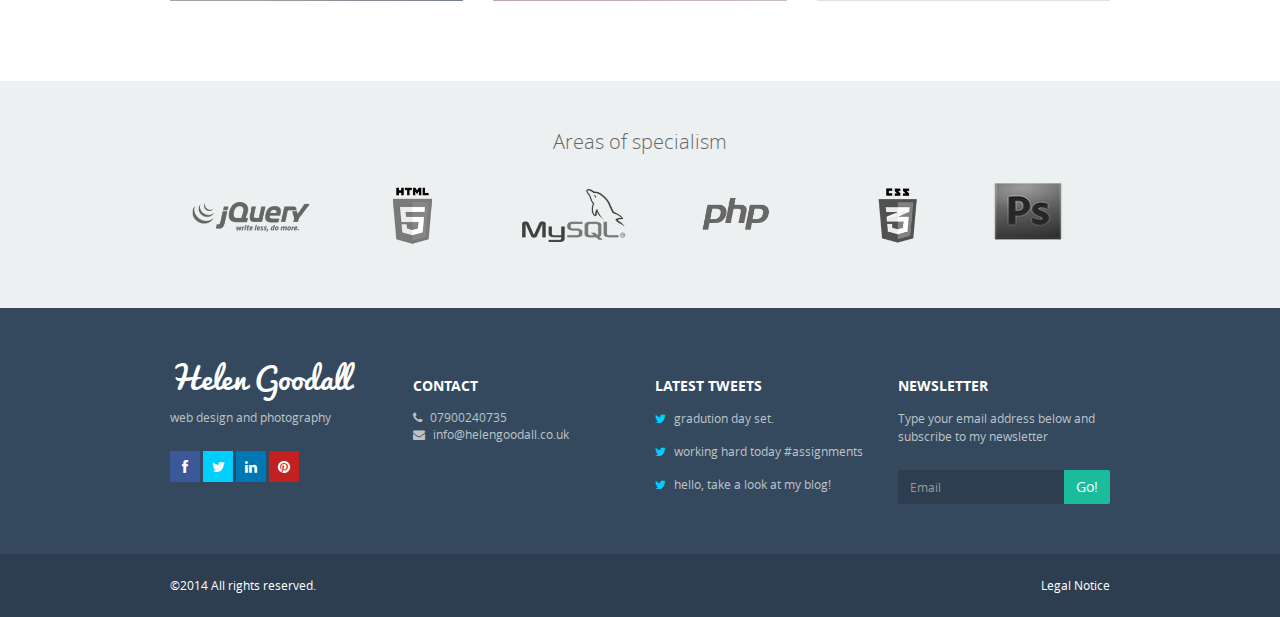
<file: index2.html>
<!DOCTYPE html>
<html lang="en">
  <head>
    <meta charset="utf-8">
    <meta name="viewport" content="width=device-width, initial-scale=1.0">
    <meta name="description" content="">
    <meta name="author" content="">

    <title>Banzhow</title>

    <!-- font-awesome -->
    <link href="css/font-awesome.min.css" rel="stylesheet">
    <!--[if lt IE 9]>
    <script src="//html5shiv.googlecode.com/svn/trunk/html5.js"></script>
    <![endif]-->
    <!--[if IE 7]>
    <link href="css/font-awesome-ie7.css" rel="stylesheet">
    <![endif]-->

    <!-- Bootstrap core CSS -->
    <link href="css/bootstrap.css" rel="stylesheet">

    <!-- custom CSS -->
    <link href="css/style.css" rel="stylesheet">
    <!--[if lte IE 8]>
    <link href="css/ie8.css" rel="stylesheet">
    <![endif]-->
    <!--[if lte IE 7]>
    <link href="css/ie7.css" rel="stylesheet">
    <![endif]-->

    <!-- JavaScript -->
    <script type="text/javascript" src="js/jquery-1.10.2.js"></script>
    <script type="text/javascript" src="js/bootstrap.js"></script>
    <script type="text/javascript" src="js/plugins.js"></script>
    <!--[if lte IE 7]>
    <script type="text/javascript" src="js/boxsizing/jquery.boxsizing.js"></script> 
    <![endif]-->
    <script type="text/javascript" src="js/banzhow.js"></script>
  </head>

 
  <body>
    

    <nav class="navbar navbar-fixed-top navbar-inverse" role="navigation">
      <div class="container">
        <div class="navbar-header">
          <button type="button" class="navbar-toggle" data-toggle="collapse" data-target=".navbar-ex1-collapse">
            <span class="sr-only">Toggle navigation</span>
            <span class="icon-bar"></span>
            <span class="icon-bar"></span>
            <span class="icon-bar"></span>
          </button>

          <a class="navbar-brand" href="index.html">Banzhow</a>
        </div>

        <!-- Collect the nav links, forms, and other content for toggling -->
        <div class="collapse navbar-collapse navbar-ex1-collapse">
          <ul class="nav navbar-nav navbar-right">
            <li class="active"><a href="index.html">Home</a></li>
            <li><a href="services.html">Services</a></li>
            <li class="dropdown">
              <a href="#" class="dropdown-toggle" data-toggle="dropdown" data-hover="dropdown">Portfolio <i class="fa fa-angle-down"></i></a>
              <ul class="dropdown-menu">
                <li><a href="portfolio-1-col.html">1 Column Portfolio</a></li>
                <li><a href="portfolio-2-col.html">2 Column Portfolio</a></li>
                <li><a href="portfolio-3-col.html">3 Column Portfolio</a></li>
                <li><a href="portfolio-item.html">Single Portfolio Item</a></li>
              </ul>
            </li>
            <li class="dropdown">
              <a href="#" class="dropdown-toggle" data-toggle="dropdown" data-hover="dropdown">Blog <i class="fa fa-angle-down"></i></a>
              <ul class="dropdown-menu">
                <li><a href="blog-home-1.html">Blog Home</a></li>
                <li><a href="blog-post.html">Blog Post</a></li>
              </ul>
            </li>
            <li class="dropdown">
              <a href="#" class="dropdown-toggle" data-toggle="dropdown" data-hover="dropdown">Other Pages <i class="fa fa-angle-down"></i></a>
              <ul class="dropdown-menu">
                <li><a href="full-width.html">Full Width Page</a></li>
                <li><a href="sidebar.html">Sidebar Page</a></li>
                <li><a href="faq.html">FAQ</a></li>
                <li><a href="404.html">404</a></li>
              </ul>
            </li>
            <li><a href="contact.html">Contact</a></li>
          </ul>
        </div><!-- /.navbar-collapse -->
      </div><!-- /.container -->
    </nav>


    
    <div id="myCarousel" class="carousel slide">
      <!-- Indicators -->
        <ol class="carousel-indicators">
          <li data-target="#myCarousel" data-slide-to="0" class="active"></li>
          <li data-target="#myCarousel" data-slide-to="1"></li>
          <li data-target="#myCarousel" data-slide-to="2"></li>
        </ol>

        <!-- Wrapper for slides -->
        <div class="carousel-inner">
          <div class="item active">
            <div class="fill" style="background-image:url('img/slide/slide1.png');"></div>
            <div class="carousel-caption">
              <h2>clean and modern design</h2>
              <a href="#" class="button">DOWNLOAD</a>
            </div>
          </div>
          <div class="item">
            <div class="fill" style="background-image:url('img/slide/slide2.png');"></div>
            <div class="carousel-caption">
              <h2>fully responsive and retina ready</h2>
              <a href="#" class="button">SEE MORE</a>
            </div>
          </div>
          <div class="item">
            <div class="fill" style="background-image:url('img/slide/slide3.png');"></div>
            <div class="carousel-caption">
              <h2>based on twitter bootstrap</h2>
              <a href="#" class="button">DOWNLOAD</a>
            </div>
          </div>
        </div>

        <!-- Controls -->
        <a class="left carousel-control" href="#myCarousel" data-slide="prev">
          <i class="fa fa-angle-left"></i>
        </a>
        <a class="right carousel-control" href="#myCarousel" data-slide="next">
          <i class="fa fa-angle-right"></i>
        </a>
    </div>

    <div class="section">

      <div class="container">

        <div class="row">
          <div class="col-md-4 col-sm-4">
            <div class="block-icon">
              <i class="fa fa-rocket"></i>
            </div>

            <div class="block-body">
              <h2>Creative design</h2>
              <div class="line-subtitle"></div>
              <p>Lorem ipsum dolor sit amet, consectetur adipiscing elit. Aliquam dignissim placerat lectus, at ornare sapien tempor eget. Etiam vel vestibulum nisl</p>
            </div>
          </div>
          <div class="col-md-4 col-sm-4">
            <div class="block-icon">
              <i class="fa fa-users"></i>
            </div>

            <div class="block-body">
              <h2>Built for humans</h2>
              <div class="line-subtitle"></div>
              <p>Lorem ipsum dolor sit amet, consectetur adipiscing elit. Aliquam dignissim placerat lectus, at ornare sapien tempor eget. Etiam vel vestibulum nisl</p>
            </div>
          </div>
          <div class="col-md-4 col-sm-4">
            <div class="block-icon">
              <i class="fa fa-cog"></i>
            </div>

            <div class="block-body">
              <h2>Easy customization</h2>
              <div class="line-subtitle"></div>
              <p>Lorem ipsum dolor sit amet, consectetur adipiscing elit. Aliquam dignissim placerat lectus, at ornare sapien tempor eget. Etiam vel vestibulum nisl</p>
            </div>
          </div>
        </div><!-- /.row -->

      </div><!-- /.container -->

    </div><!-- /.section -->

    <div class="section-colored home">

      <div class="container">

        <div class="row">
          <div class="col-md-9 col-sm-8">
            <h2>We can make real your bussiness project</h2>
          </div>
          <div class="col-md-3 col-sm-4">
            <a href="#" class="btn btn-danger btn-lg">Contact with us</a>
          </div>
        </div><!-- /.row -->

      </div><!-- /.container -->

    </div><!-- /.section-colored -->

    <div class="section" id="recent-projects" style="position: relative;">

      <div class="container">

        <div class="row">
          <div class="col-lg-12">
            <h2 class="section-title">Recent projects</h2>
          </div>
          <div class="col-lg-4 col-md-4 col-sm-6">
            <a href="portfolio-item.html" class="link-portfolio">
              <div class="overlay-portfolio">
                <h3>Banzhow Template</h3>
                <small class="text-muted">
                  Lorem ipsum dolor sit amet, consectetur adipiscing elit. Donec pulvinar quam sed consequat adipiscing.
                </small>
              </div><!-- /.overlay-portfolio -->
              <img class="img-responsive img-home-portfolio" src="img/portfolio_1.png" alt="portfolio 1">
            </a>
          </div>
          <div class="col-lg-4 col-md-4 col-sm-6">
            <a href="portfolio-item.html" class="link-portfolio">
              <div class="overlay-portfolio">
                <h3>Banzhow Template</h3>
                <small class="text-muted">
                  Lorem ipsum dolor sit amet, consectetur adipiscing elit. Donec pulvinar quam sed consequat adipiscing.
                </small>
              </div><!-- /.overlay-portfolio -->
              <img class="img-responsive img-home-portfolio" src="img/portfolio_2.png" alt="portfolio 2">
            </a>
          </div>
          <div class="col-lg-4 col-md-4 col-sm-6">
            <a href="portfolio-item.html" class="link-portfolio">
              <div class="overlay-portfolio">
                <h3>Banzhow Template</h3>
                <small class="text-muted">
                  Lorem ipsum dolor sit amet, consectetur adipiscing elit. Donec pulvinar quam sed consequat adipiscing.
                </small>
              </div><!-- /.overlay-portfolio -->
              <img class="img-responsive img-home-portfolio" src="img/portfolio_3.png" alt="portfolio 3">
            </a>
          </div>
          <div class="col-lg-4 col-md-4 col-sm-6">
            <a href="portfolio-item.html" class="link-portfolio">
              <div class="overlay-portfolio">
                <h3>Banzhow Template</h3>
                <small class="text-muted">
                  Lorem ipsum dolor sit amet, consectetur adipiscing elit. Donec pulvinar quam sed consequat adipiscing.
                </small>
              </div><!-- /.overlay-portfolio -->
              <img class="img-responsive img-home-portfolio" src="img/portfolio_4.png" alt="portfolio 4">
            </a>
          </div>
          <div class="col-lg-4 col-md-4 col-sm-6">
            <a href="portfolio-item.html" class="link-portfolio">
              <div class="overlay-portfolio">
                <h3>Banzhow Template</h3>
                <small class="text-muted">
                  Lorem ipsum dolor sit amet, consectetur adipiscing elit. Donec pulvinar quam sed consequat adipiscing.
                </small>
              </div><!-- /.overlay-portfolio -->
              <img class="img-responsive img-home-portfolio" src="img/portfolio_5.png" alt="portfolio 5">
            </a>
          </div>
          <div class="col-lg-4 col-md-4 col-sm-6">
            <a href="portfolio-item.html" class="link-portfolio">
              <div class="overlay-portfolio">
                <h3>Banzhow Template</h3>
                <small class="text-muted">
                  Lorem ipsum dolor sit amet, consectetur adipiscing elit. Donec pulvinar quam sed consequat adipiscing.
                </small>
              </div><!-- /.overlay-portfolio -->
              <img class="img-responsive img-home-portfolio" src="img/portfolio_6.png" alt="portfolio 6">
            </a>
          </div>
        </div><!-- /.row -->

      </div><!-- /.container -->

    </div><!-- /.section -->

     <div class="section-colored">

      <div class="container">
        <h3 class="section-title text-center">Areas of specialism</h3>
  
        <div class="container clients">

          <div class="row">
            <div class="col-lg-2 col-md-2 col-sm-2 col-xs-6">
              <a href="#"><img class="img-responsive" src="img/client-1.png" alt="client 1"></a>
            </div>

            <div class="col-lg-2 col-md-2 col-sm-2 col-xs-6">
              <a href="#"><img class="img-responsive" src="img/client-2.png" alt="client 2"></a>
            </div>
            
            <div class="col-lg-2 col-md-2 col-sm-2 col-xs-6">
              <a href="#"><img class="img-responsive" src="img/client-3.png" alt="client 3"></a>
            </div>

            <div class="col-lg-2 col-md-2 col-sm-2 col-xs-6">
              <a href="#"><img class="img-responsive" src="img/client-4.png" alt="client 4"></a>
            </div>

            <div class="col-lg-2 col-md-2 col-sm-2 col-xs-6">
              <a href="#"><img class="img-responsive" src="img/client-5.png" alt="client 5"></a>
            </div>
            <div class="col-lg-2 col-md-2 col-sm-2 col-xs-6">
              <a href="#"><img class="img-responsive" src="img/s6.png" alt="client 5"></a>
            </div>

           
          </div><!-- /.row -->

        </div><!-- /.container -->

      </div><!-- /.container -->

    </div><!-- /.section-colored -->
     <footer>
      <div class="container">

        <div class="row">
          <div class="col-lg-3 col-md-3">
            <a class="footer-brand" href="index.html">Helen Goodall</a>
            <p>web design and photography</p>
            <ul class="list-inline list-unstyled social-networks">
              <li>
                <a href="#">
                  <div class="icon-social icon-social-facebook normal">
                    <i class="fa fa-facebook"></i>
                  </div>
                  <div class="icon-social hover">
                    <i class="fa fa-facebook"></i>
                  </div>
                </a>
              </li>

              <li>
                <a href="#">
                  <div class="icon-social icon-social-twitter normal">
                    <i class="fa fa-twitter"></i>
                  </div>
                  <div class="icon-social hover">
                    <i class="fa fa-twitter"></i>
                  </div>
                </a>
              </li>

             


              <li>
                <a href="https://www.linkedin.com/profile/view?id=325143940&trk=nav_responsive_tab_profile_pic">
                  <div class="icon-social icon-social-linkedin normal">
                    <i class="fa fa-linkedin"></i>
                  </div>
                  <div class="icon-social hover">
                    <i class="fa fa-linkedin"></i>
                  </div>
                </a>
              </li>

              <li>
                <a href="#">
                  <div class="icon-social icon-social-pinterest normal">
                    <i class="fa fa-pinterest"></i>
                  </div>
                  <div class="icon-social hover">
                    <i class="fa fa-pinterest"></i>
                  </div>
                </a>
              </li>
            </ul>
          </div>
          <div class="col-lg-3 col-md-3">
            <h3>CONTACT</h3>
            <address>
             
              <i class="fa fa-phone"></i> 07900240735 <br>
              <i class="fa fa-envelope"></i> info@helengoodall.co.uk
            </address>
          </div>
          
          <div class="col-lg-3 col-md-3">
            <h3>LATEST TWEETS</h3>
            <ul class="latest-tweets">
            <li>
                <i class="fa fa-twitter"></i> gradution day set.
              </li>
              <li>
                <i class="fa fa-twitter"></i> working hard today #assignments
              </li>
                <i class="fa fa-twitter"></i> hello, take a look at my blog!
              </li>
            </ul>
          </div>

          <div class="col-lg-3 col-md-3">
            <h3>NEWSLETTER</h3>
            <p>Type your email address below and subscribe to my newsletter</p>
            <div class="input-group">
              <input type="text" placeholder="Email" class="form-control">
              <span class="input-group-btn">
                <button class="btn btn-primary" type="button">Go!</button>
              </span>
            </div><!-- /input-group -->
          </div>
        </div><!-- /.row -->

      </div><!-- /.container -->
    </footer>

    <div class="footer-after">
      <div class="container">
        <div class="row">
          <p class="col-md-10">©2014 All rights reserved.</p>
          <p class="col-md-2 legal"><a href="#" rel="nofollow">Legal Notice</a></p>
        </div><!-- /.row -->
      </div>
    </div>
    
    

    

  </body>
</html>
</file>
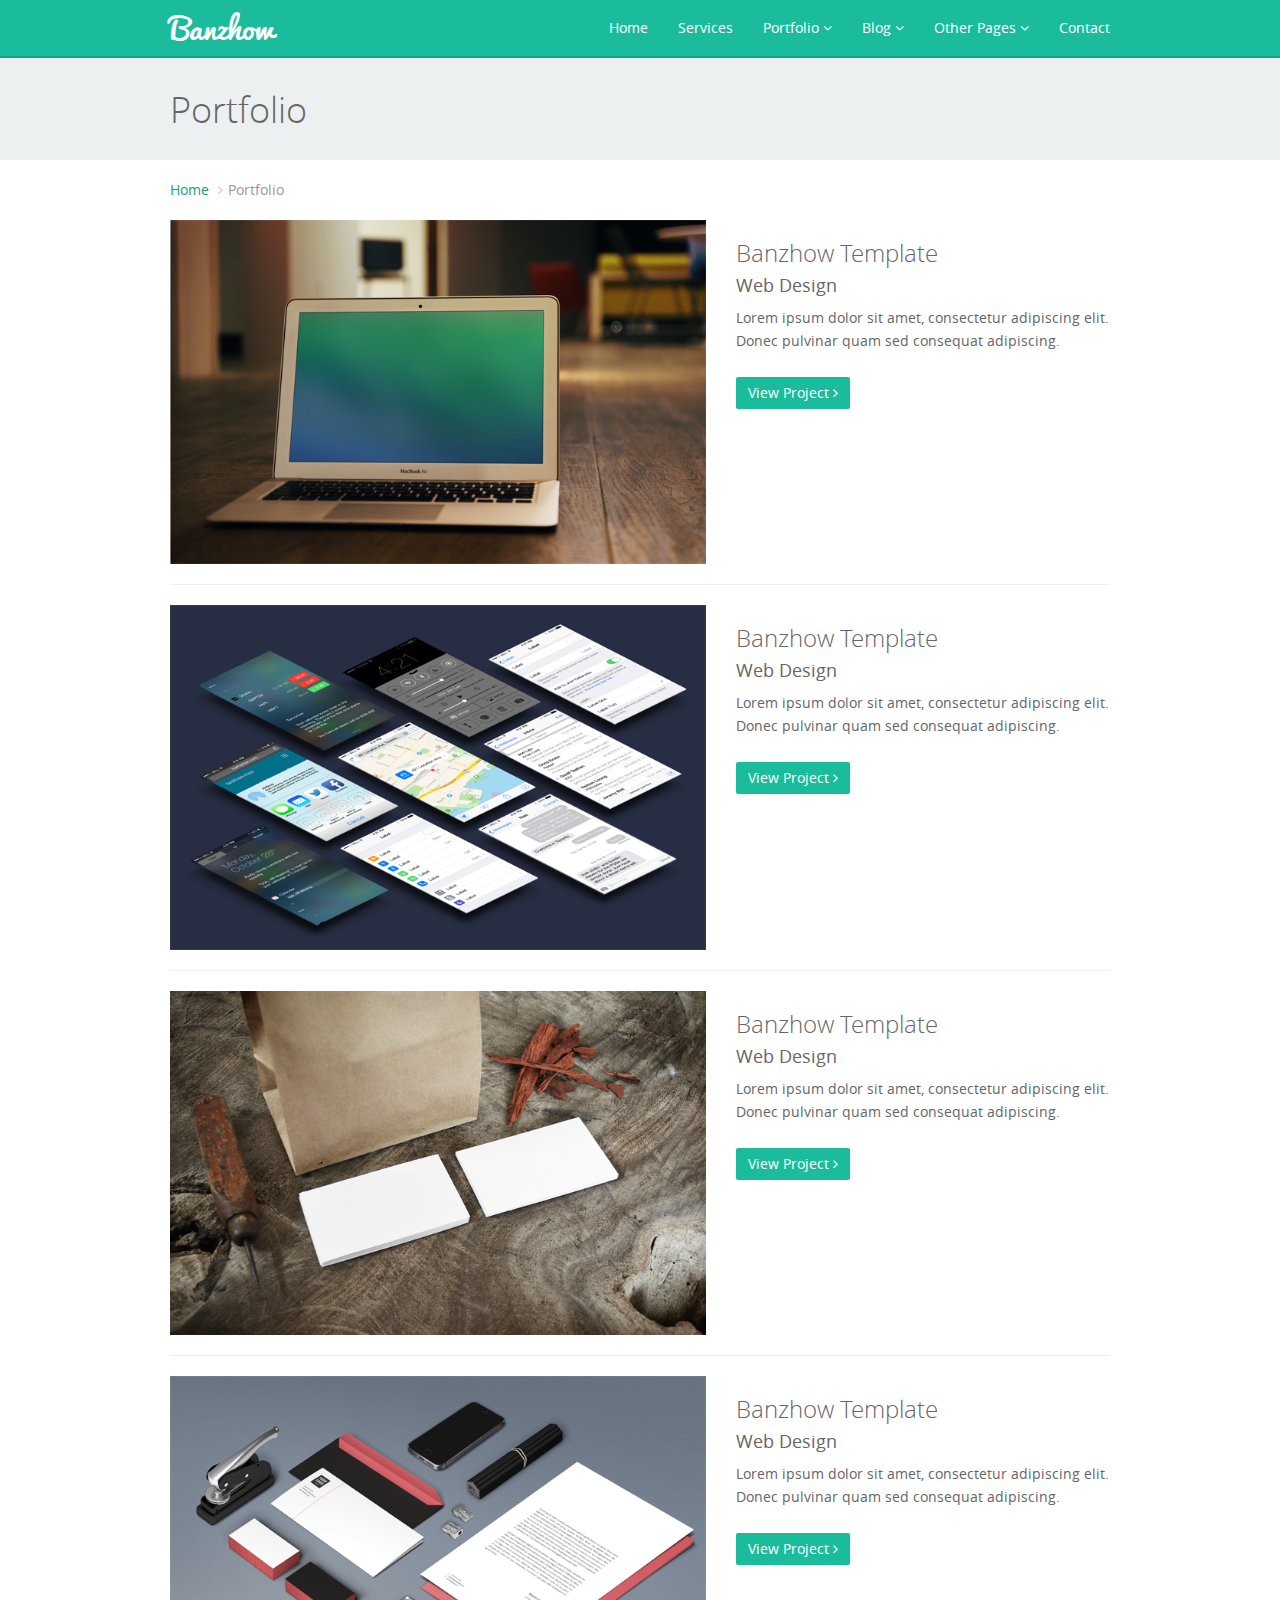
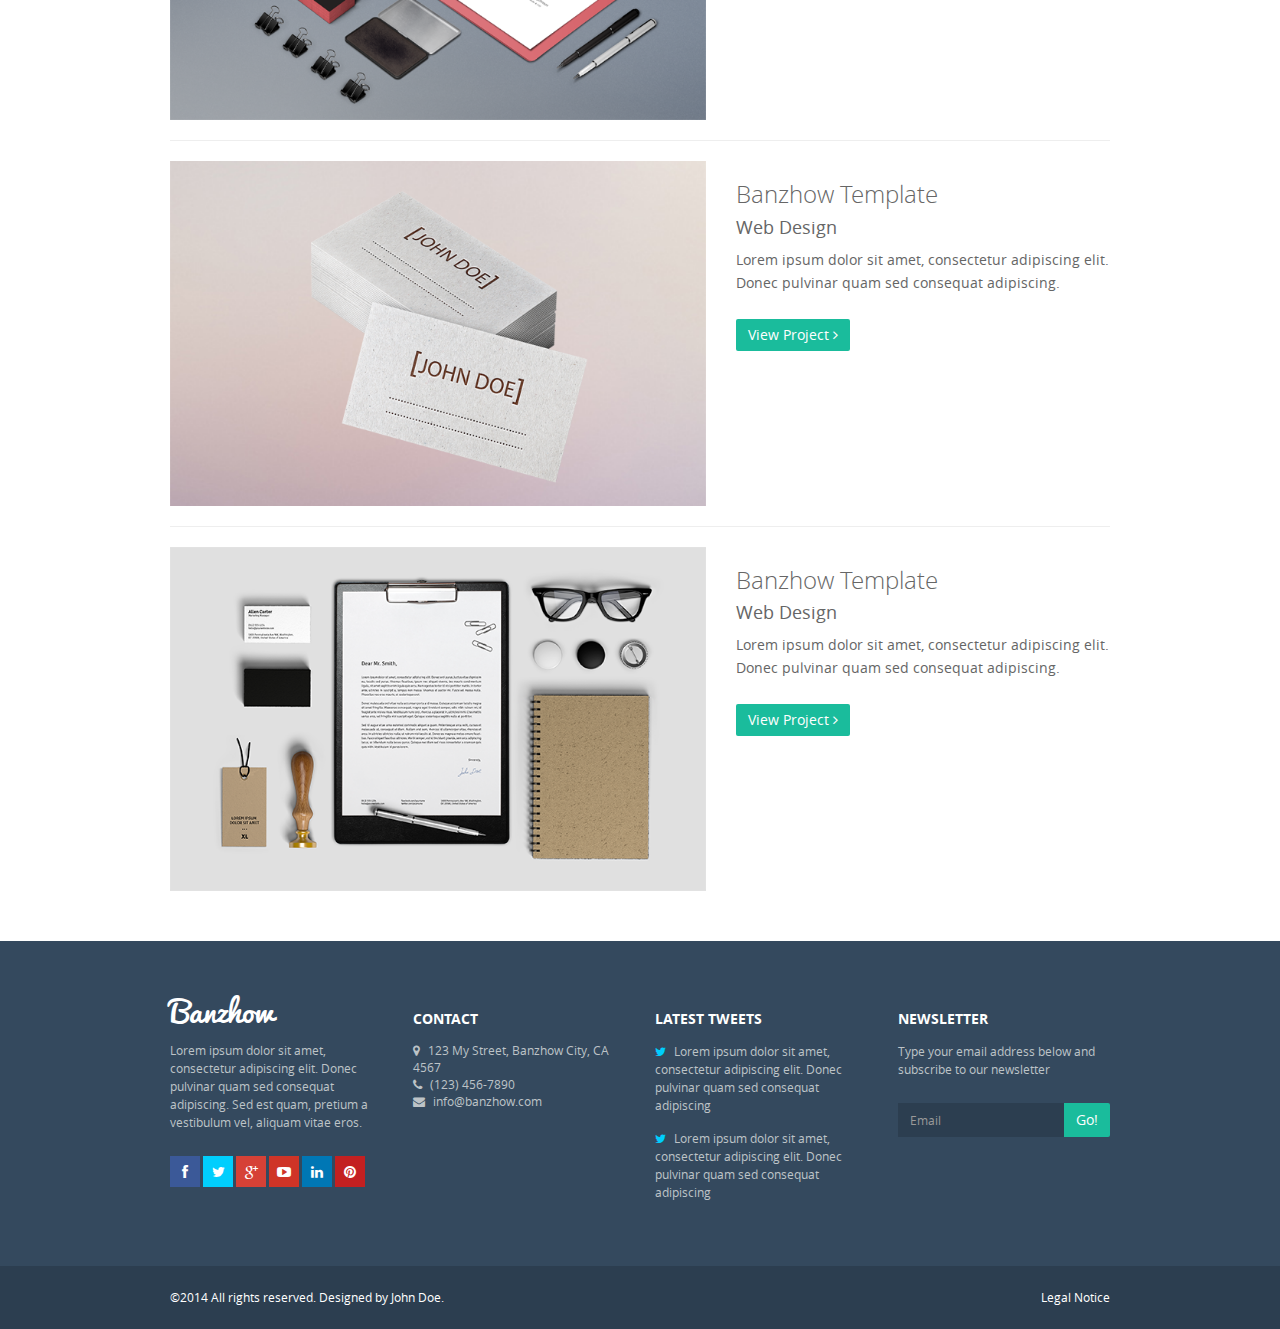
<file: portfolio-1-col.html>
<!DOCTYPE html>
<html lang="en">
  <head>
    <meta charset="utf-8">
    <meta name="viewport" content="width=device-width, initial-scale=1.0">
    <meta name="description" content="">
    <meta name="author" content="">

    <title>Banzhow</title>

    <!-- font-awesome -->
    <link href="css/font-awesome.min.css" rel="stylesheet">
    <!--[if lt IE 9]>
    <script src="//html5shiv.googlecode.com/svn/trunk/html5.js"></script>
    <![endif]-->
    <!--[if IE 7]>
    <link href="css/font-awesome-ie7.css" rel="stylesheet">
    <![endif]-->

    <!-- Bootstrap core CSS -->
    <link href="css/bootstrap.css" rel="stylesheet">

    <!-- custom CSS -->
    <link href="css/style.css" rel="stylesheet">
    <!--[if lte IE 8]>
    <link href="css/ie8.css" rel="stylesheet">
    <![endif]-->
    <!--[if lte IE 7]>
    <link href="css/ie7.css" rel="stylesheet">
    <![endif]-->

    <!-- JavaScript -->
    <script type="text/javascript" src="js/jquery-1.10.2.js"></script>
    <script type="text/javascript" src="js/bootstrap.js"></script>
    <script type="text/javascript" src="js/plugins.js"></script>
    <!--[if lte IE 7]>
    <script type="text/javascript" src="js/boxsizing/jquery.boxsizing.js"></script> 
    <![endif]-->
    <script type="text/javascript" src="js/banzhow.js"></script>
  </head>

  <body>

    <nav class="navbar navbar-fixed-top navbar-inverse" role="navigation">
      <div class="container">
        <div class="navbar-header">
          <button type="button" class="navbar-toggle" data-toggle="collapse" data-target=".navbar-ex1-collapse">
            <span class="sr-only">Toggle navigation</span>
            <span class="icon-bar"></span>
            <span class="icon-bar"></span>
            <span class="icon-bar"></span>
          </button>

          <a class="navbar-brand" href="index.html">Banzhow</a>
        </div>

        <!-- Collect the nav links, forms, and other content for toggling -->
        <div class="collapse navbar-collapse navbar-ex1-collapse">
          <ul class="nav navbar-nav navbar-right">
            <li><a href="index.html">Home</a></li>
            <li><a href="services.html">Services</a></li>
            <li class="dropdown">
              <a href="#" class="dropdown-toggle" data-toggle="dropdown" data-hover="dropdown">Portfolio <i class="fa fa-angle-down"></i></a>
              <ul class="dropdown-menu">
                <li><a href="portfolio-1-col.html">1 Column Portfolio</a></li>
                <li><a href="portfolio-2-col.html">2 Column Portfolio</a></li>
                <li><a href="portfolio-3-col.html">3 Column Portfolio</a></li>
                <li><a href="portfolio-item.html">Single Portfolio Item</a></li>
              </ul>
            </li>
            <li class="dropdown">
              <a href="#" class="dropdown-toggle" data-toggle="dropdown" data-hover="dropdown">Blog <i class="fa fa-angle-down"></i></a>
              <ul class="dropdown-menu">
                <li><a href="blog-home-1.html">Blog Home</a></li>
                <li><a href="blog-post.html">Blog Post</a></li>
              </ul>
            </li>
            <li class="dropdown">
              <a href="#" class="dropdown-toggle" data-toggle="dropdown" data-hover="dropdown">Other Pages <i class="fa fa-angle-down"></i></a>
              <ul class="dropdown-menu">
                <li><a href="full-width.html">Full Width Page</a></li>
                <li><a href="sidebar.html">Sidebar Page</a></li>
                <li><a href="faq.html">FAQ</a></li>
                <li><a href="404.html">404</a></li>
              </ul>
            </li>
            <li><a href="contact.html">Contact</a></li>
          </ul>
        </div><!-- /.navbar-collapse -->
      </div><!-- /.container -->
    </nav>

    <div class="section-header">
      <div class="container">
        <div class="row">

          <div class="col-lg-12">
            <h1 class="page-header">Portfolio</h1>
          </div>

        </div>
      </div> <!-- /.container -->
    </div> <!-- /.section-colored -->

    <div class="container container-int">

      <ol class="breadcrumb">
        <li><a href="index.html">Home</a></li>
        <li class="active">Portfolio</li>
      </ol>

      <div class="row">

        <div class="col-md-7 col-sm-7">
          <a href="portfolio-item.html"><img class="img-responsive" src="img/portfolio_1.png" alt="Portfolio 1"></a>
        </div>

        <div class="col-md-5 col-sm-5">
          <h3>Banzhow Template</h3>
          <h4>Web Design</h4>
          <p>Lorem ipsum dolor sit amet, consectetur adipiscing elit. Donec pulvinar quam sed consequat adipiscing.</p>
          <a class="btn btn-primary" href="portfolio-item.html">View Project <i class="fa fa-angle-right"></i></a>
        </div>

      </div>

      <hr>

      <div class="row">

        <div class="col-md-7 col-sm-7">
          <a href="portfolio-item.html"><img class="img-responsive" src="img/portfolio_2.png" alt="Portfolio 2"></a>
        </div>

        <div class="col-md-5 col-sm-5">
          <h3>Banzhow Template</h3>
          <h4>Web Design</h4>
          <p>Lorem ipsum dolor sit amet, consectetur adipiscing elit. Donec pulvinar quam sed consequat adipiscing.</p>
          <a class="btn btn-primary" href="portfolio-item.html">View Project <i class="fa fa-angle-right"></i></a>    
        </div>

      </div>

      <hr>

      <div class="row">

        <div class="col-md-7 col-sm-7">
          <a href="portfolio-item.html"><img class="img-responsive" src="img/portfolio_3.png" alt="Portfolio 3"></a>
        </div>

        <div class="col-md-5 col-sm-5">
          <h3>Banzhow Template</h3>
          <h4>Web Design</h4>
          <p>Lorem ipsum dolor sit amet, consectetur adipiscing elit. Donec pulvinar quam sed consequat adipiscing.</p>
          <a class="btn btn-primary" href="portfolio-item.html">View Project <i class="fa fa-angle-right"></i></a>    
        </div>

      </div>

      <hr>

      <div class="row">

        <div class="col-md-7 col-sm-7">
          <a href="portfolio-item.html"><img class="img-responsive" src="img/portfolio_4.png" alt="Portfolio 4"></a>
        </div>

        <div class="col-md-5 col-sm-5">
          <h3>Banzhow Template</h3>
          <h4>Web Design</h4>
          <p>Lorem ipsum dolor sit amet, consectetur adipiscing elit. Donec pulvinar quam sed consequat adipiscing.</p>
          <a class="btn btn-primary" href="portfolio-item.html">View Project <i class="fa fa-angle-right"></i></a>    
        </div>

      </div>

      <hr>

      <div class="row">

        <div class="col-md-7 col-sm-7">
          <a href="portfolio-item.html"><img class="img-responsive" src="img/portfolio_5.png" alt="Portfolio 5"></a>
        </div>

        <div class="col-md-5 col-sm-5">
          <h3>Banzhow Template</h3>
          <h4>Web Design</h4>
          <p>Lorem ipsum dolor sit amet, consectetur adipiscing elit. Donec pulvinar quam sed consequat adipiscing.</p>
          <a class="btn btn-primary" href="portfolio-item.html">View Project <i class="fa fa-angle-right"></i></a>    
        </div>

      </div>

      <hr>

      <div class="row">

        <div class="col-md-7 col-sm-7">
          <a href="portfolio-item.html"><img class="img-responsive" src="img/portfolio_6.png" alt="Portfolio 6"></a>
        </div>

        <div class="col-md-5 col-sm-5">
          <h3>Banzhow Template</h3>
          <h4>Web Design</h4>
          <p>Lorem ipsum dolor sit amet, consectetur adipiscing elit. Donec pulvinar quam sed consequat adipiscing.</p>
          <a class="btn btn-primary" href="portfolio-item.html">View Project <i class="fa fa-angle-right"></i></a>    
        </div>

      </div>

    </div><!-- /.container -->

    <footer>
      <div class="container">

        <div class="row">
          <div class="col-lg-3 col-md-3">
            <a class="footer-brand" href="index.html">Banzhow</a>
            <p>Lorem ipsum dolor sit amet, consectetur adipiscing elit. Donec pulvinar quam sed consequat adipiscing. Sed est quam, pretium a vestibulum vel, aliquam vitae eros.</p>
            <ul class="list-inline list-unstyled social-networks">
              <li>
                <a href="#">
                  <div class="icon-social icon-social-facebook normal">
                    <i class="fa fa-facebook"></i>
                  </div>
                  <div class="icon-social hover">
                    <i class="fa fa-facebook"></i>
                  </div>
                </a>
              </li>

              <li>
                <a href="#">
                  <div class="icon-social icon-social-twitter normal">
                    <i class="fa fa-twitter"></i>
                  </div>
                  <div class="icon-social hover">
                    <i class="fa fa-twitter"></i>
                  </div>
                </a>
              </li>

              <li>
                <a href="#">
                  <div class="icon-social icon-social-google-plus normal">
                    <i class="fa fa-google-plus"></i>
                  </div>
                  <div class="icon-social hover">
                    <i class="fa fa-google-plus"></i>
                  </div>
                </a>
              </li>

              <li>
                <a href="#">
                  <div class="icon-social icon-social-youtube normal">
                    <i class="fa fa-youtube-play"></i>
                  </div>
                  <div class="icon-social hover">
                    <i class="fa fa-youtube-play"></i>
                  </div>
                </a>
              </li>

              <li>
                <a href="#">
                  <div class="icon-social icon-social-linkedin normal">
                    <i class="fa fa-linkedin"></i>
                  </div>
                  <div class="icon-social hover">
                    <i class="fa fa-linkedin"></i>
                  </div>
                </a>
              </li>

              <li>
                <a href="#">
                  <div class="icon-social icon-social-pinterest normal">
                    <i class="fa fa-pinterest"></i>
                  </div>
                  <div class="icon-social hover">
                    <i class="fa fa-pinterest"></i>
                  </div>
                </a>
              </li>
            </ul>
          </div>
          <div class="col-lg-3 col-md-3">
            <h3>CONTACT</h3>
            <address>
              <i class="fa fa-map-marker"></i> 123 My Street, Banzhow City, CA 4567<br>
              <i class="fa fa-phone"></i> (123) 456-7890<br>
              <i class="fa fa-envelope"></i> info@banzhow.com
            </address>
          </div>
          
          <div class="col-lg-3 col-md-3">
            <h3>LATEST TWEETS</h3>
            <ul class="latest-tweets">
              <li>
                <i class="fa fa-twitter"></i> Lorem ipsum dolor sit amet, consectetur adipiscing elit. Donec pulvinar quam sed consequat adipiscing
              </li>
              <li>
                <i class="fa fa-twitter"></i> Lorem ipsum dolor sit amet, consectetur adipiscing elit. Donec pulvinar quam sed consequat adipiscing
              </li>
            </ul>
          </div>

          <div class="col-lg-3 col-md-3">
            <h3>NEWSLETTER</h3>
            <p>Type your email address below and subscribe to our newsletter</p>
            <div class="input-group">
              <input type="text" placeholder="Email" class="form-control">
              <span class="input-group-btn">
                <button class="btn btn-primary" type="button">Go!</button>
              </span>
            </div><!-- /input-group -->
          </div>
        </div><!-- /.row -->

      </div><!-- /.container -->
    </footer>

    <div class="footer-after">
      <div class="container">
        <div class="row">
          <p class="col-md-10">©2014 All rights reserved. Designed by John Doe.</p>
          <p class="col-md-2 legal"><a href="#" rel="nofollow">Legal Notice</a></p>
        </div><!-- /.row -->
      </div>
    </div>

    

  </body>
</html>
</file>
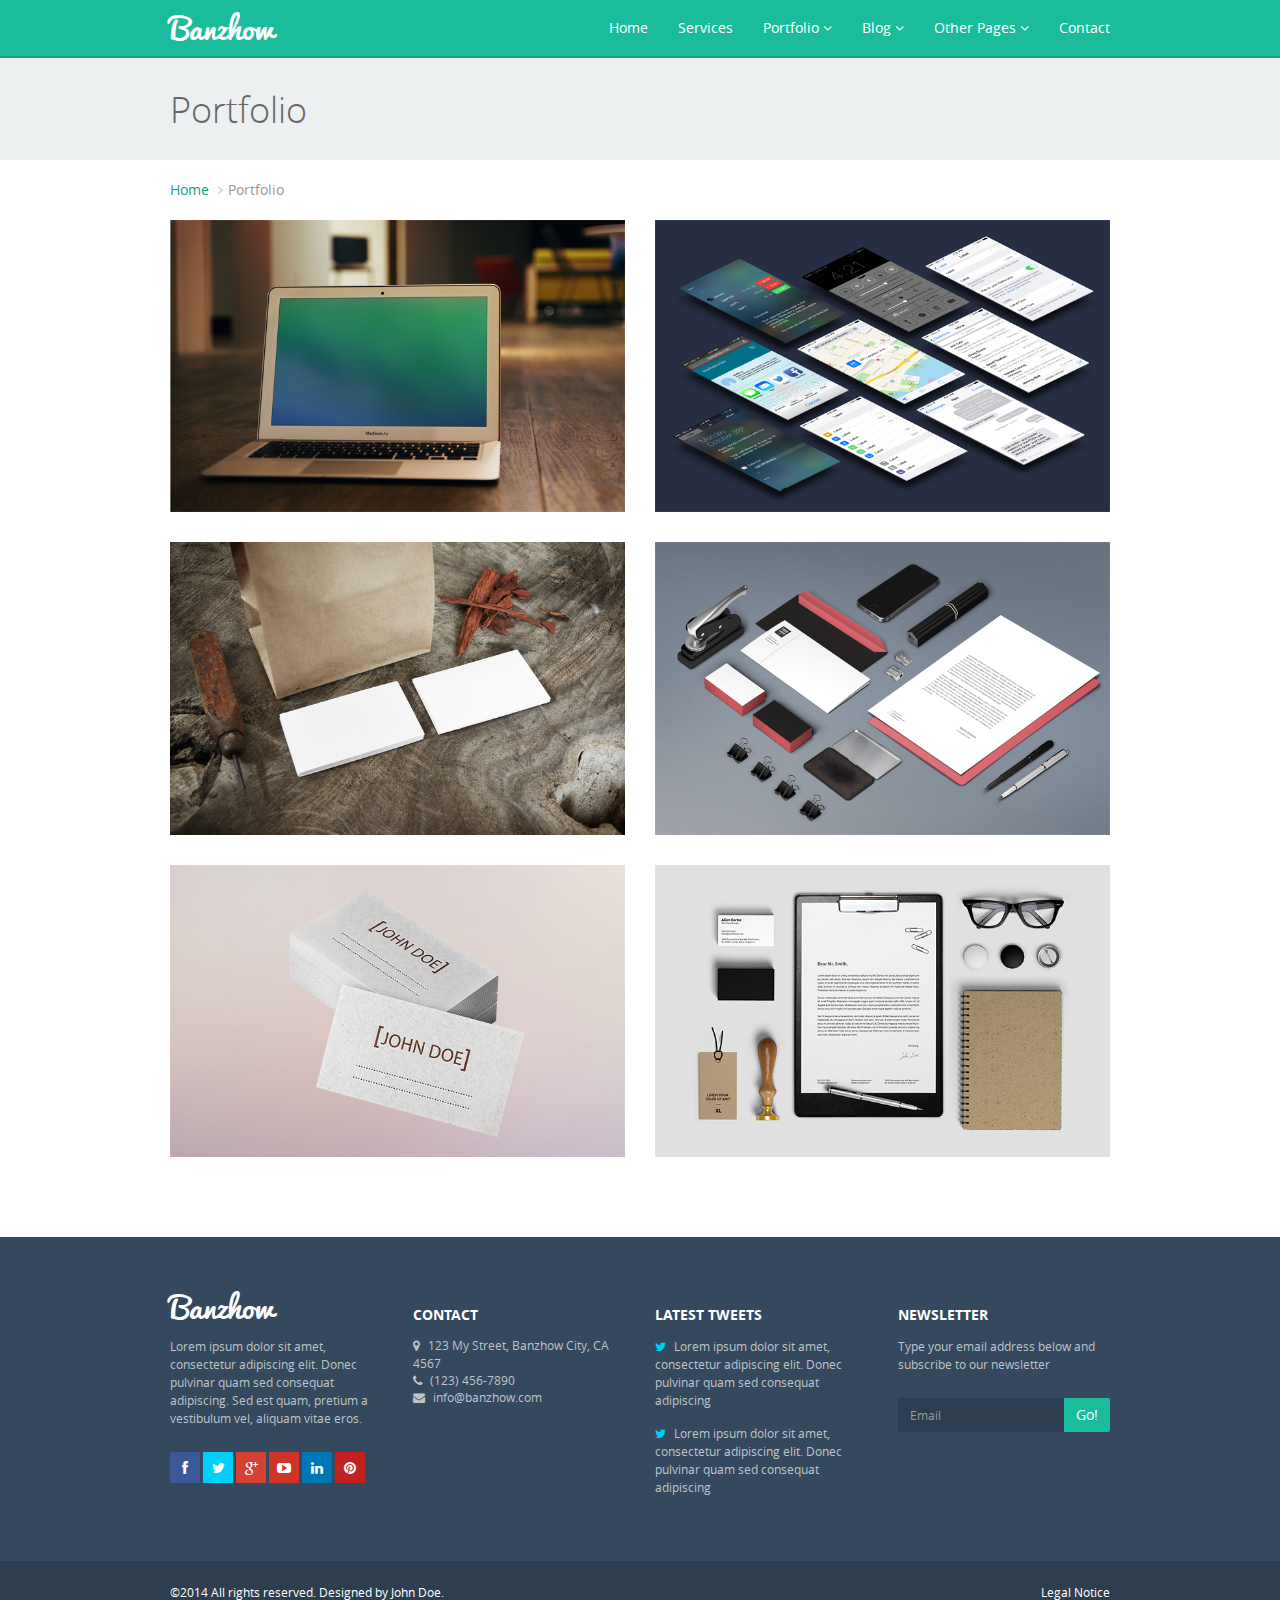
<file: portfolio-2-col.html>
<!DOCTYPE html>
<html lang="en">
  <head>
    <meta charset="utf-8">
    <meta name="viewport" content="width=device-width, initial-scale=1.0">
    <meta name="description" content="">
    <meta name="author" content="">

    <title>Banzhow</title>

    <!-- font-awesome -->
    <link href="css/font-awesome.min.css" rel="stylesheet">
    <!--[if lt IE 9]>
    <script src="//html5shiv.googlecode.com/svn/trunk/html5.js"></script>
    <![endif]-->
    <!--[if IE 7]>
    <link href="css/font-awesome-ie7.css" rel="stylesheet">
    <![endif]-->

    <!-- Bootstrap core CSS -->
    <link href="css/bootstrap.css" rel="stylesheet">

    <!-- custom CSS -->
    <link href="css/style.css" rel="stylesheet">
    <!--[if lte IE 8]>
    <link href="css/ie8.css" rel="stylesheet">
    <![endif]-->
    <!--[if lte IE 7]>
    <link href="css/ie7.css" rel="stylesheet">
    <![endif]-->

    <!-- JavaScript -->
    <script type="text/javascript" src="js/jquery-1.10.2.js"></script>
    <script type="text/javascript" src="js/bootstrap.js"></script>
    <script type="text/javascript" src="js/plugins.js"></script>
    <!--[if lte IE 7]>
    <script type="text/javascript" src="js/boxsizing/jquery.boxsizing.js"></script> 
    <![endif]-->
    <script type="text/javascript" src="js/banzhow.js"></script>
  </head>

  <body>

    <nav class="navbar navbar-fixed-top navbar-inverse" role="navigation">
      <div class="container">
        <div class="navbar-header">
          <button type="button" class="navbar-toggle" data-toggle="collapse" data-target=".navbar-ex1-collapse">
            <span class="sr-only">Toggle navigation</span>
            <span class="icon-bar"></span>
            <span class="icon-bar"></span>
            <span class="icon-bar"></span>
          </button>

          <a class="navbar-brand" href="index.html">Banzhow</a>
        </div>

        <!-- Collect the nav links, forms, and other content for toggling -->
        <div class="collapse navbar-collapse navbar-ex1-collapse">
          <ul class="nav navbar-nav navbar-right">
            <li><a href="index.html">Home</a></li>
            <li><a href="services.html">Services</a></li>
            <li class="dropdown">
              <a href="#" class="dropdown-toggle" data-toggle="dropdown" data-hover="dropdown">Portfolio <i class="fa fa-angle-down"></i></a>
              <ul class="dropdown-menu">
                <li><a href="portfolio-1-col.html">1 Column Portfolio</a></li>
                <li><a href="portfolio-2-col.html">2 Column Portfolio</a></li>
                <li><a href="portfolio-3-col.html">3 Column Portfolio</a></li>
                <li><a href="portfolio-item.html">Single Portfolio Item</a></li>
              </ul>
            </li>
            <li class="dropdown">
              <a href="#" class="dropdown-toggle" data-toggle="dropdown" data-hover="dropdown">Blog <i class="fa fa-angle-down"></i></a>
              <ul class="dropdown-menu">
                <li><a href="blog-home-1.html">Blog Home</a></li>
                <li><a href="blog-post.html">Blog Post</a></li>
              </ul>
            </li>
            <li class="dropdown">
              <a href="#" class="dropdown-toggle" data-toggle="dropdown" data-hover="dropdown">Other Pages <i class="fa fa-angle-down"></i></a>
              <ul class="dropdown-menu">
                <li><a href="full-width.html">Full Width Page</a></li>
                <li><a href="sidebar.html">Sidebar Page</a></li>
                <li><a href="faq.html">FAQ</a></li>
                <li><a href="404.html">404</a></li>
              </ul>
            </li>
            <li><a href="contact.html">Contact</a></li>
          </ul>
        </div><!-- /.navbar-collapse -->
      </div><!-- /.container -->
    </nav>

    <div class="section-header">
      <div class="container">
        <div class="row">

          <div class="col-lg-12">
            <h1 class="page-header">Portfolio</h1>
          </div>

        </div>
      </div> <!-- /.container -->
    </div> <!-- /.section-colored -->

    <div class="container container-int">

      <ol class="breadcrumb">
        <li><a href="index.html">Home</a></li>
        <li class="active">Portfolio</li>
      </ol>

      <div class="row">

        <div class="col-lg-12">

          <div class="row">

            <div class="col-md-6 col-sm-6 portfolio-item">
              <a href="portfolio-item.html" class="link-portfolio">
                <div class="overlay-portfolio">
                  <h3>Banzhow Template</h3>
                  <small class="text-muted">
                    Lorem ipsum dolor sit amet, consectetur adipiscing elit. Donec pulvinar quam sed consequat adipiscing.
                  </small>
                </div><!-- /.overlay-portfolio -->
                <img class="img-responsive img-home-portfolio" src="img/portfolio_1.png" alt="portfolio 1">
              </a>
            </div>

            <div class="col-md-6 col-sm-6 portfolio-item">
              <a href="portfolio-item.html" class="link-portfolio">
                <div class="overlay-portfolio">
                  <h3>Banzhow Template</h3>
                  <small class="text-muted">
                    Lorem ipsum dolor sit amet, consectetur adipiscing elit. Donec pulvinar quam sed consequat adipiscing.
                  </small>
                </div><!-- /.overlay-portfolio -->
                <img class="img-responsive img-home-portfolio" src="img/portfolio_2.png" alt="portfolio 2">
              </a>
            </div>

          </div>

          <div class="row">

            <div class="col-md-6 col-sm-6 portfolio-item">
              <a href="portfolio-item.html" class="link-portfolio">
                <div class="overlay-portfolio">
                  <h3>Banzhow Template</h3>
                  <small class="text-muted">
                    Lorem ipsum dolor sit amet, consectetur adipiscing elit. Donec pulvinar quam sed consequat adipiscing.
                  </small>
                </div><!-- /.overlay-portfolio -->
                <img class="img-responsive img-home-portfolio" src="img/portfolio_3.png" alt="portfolio 3">
              </a>
            </div>

            <div class="col-md-6 col-sm-6 portfolio-item">
              <a href="portfolio-item.html" class="link-portfolio">
                <div class="overlay-portfolio">
                  <h3>Banzhow Template</h3>
                  <small class="text-muted">
                    Lorem ipsum dolor sit amet, consectetur adipiscing elit. Donec pulvinar quam sed consequat adipiscing.
                  </small>
                </div><!-- /.overlay-portfolio -->
                <img class="img-responsive img-home-portfolio" src="img/portfolio_4.png" alt="portfolio 4">
              </a>
            </div>

          </div>

          <div class="row">

            <div class="col-md-6 col-sm-6 portfolio-item">
              <a href="portfolio-item.html" class="link-portfolio">
                <div class="overlay-portfolio">
                  <h3>Banzhow Template</h3>
                  <small class="text-muted">
                    Lorem ipsum dolor sit amet, consectetur adipiscing elit. Donec pulvinar quam sed consequat adipiscing.
                  </small>
                </div><!-- /.overlay-portfolio -->
                <img class="img-responsive img-home-portfolio" src="img/portfolio_5.png" alt="portfolio 5">
              </a>
            </div>

            <div class="col-md-6 col-sm-6 portfolio-item">
              <a href="portfolio-item.html" class="link-portfolio">
                <div class="overlay-portfolio">
                  <h3>Banzhow Template</h3>
                  <small class="text-muted">
                    Lorem ipsum dolor sit amet, consectetur adipiscing elit. Donec pulvinar quam sed consequat adipiscing.
                  </small>
                </div><!-- /.overlay-portfolio -->
                <img class="img-responsive img-home-portfolio" src="img/portfolio_6.png" alt="portfolio 6">
              </a>
            </div>

          </div>

        </div>

      </div>

    </div><!-- /.container -->

    <footer>
      <div class="container">

        <div class="row">
          <div class="col-lg-3 col-md-3">
            <a class="footer-brand" href="index.html">Banzhow</a>
            <p>Lorem ipsum dolor sit amet, consectetur adipiscing elit. Donec pulvinar quam sed consequat adipiscing. Sed est quam, pretium a vestibulum vel, aliquam vitae eros.</p>
            <ul class="list-inline list-unstyled social-networks">
              <li>
                <a href="#">
                  <div class="icon-social icon-social-facebook normal">
                    <i class="fa fa-facebook"></i>
                  </div>
                  <div class="icon-social hover">
                    <i class="fa fa-facebook"></i>
                  </div>
                </a>
              </li>

              <li>
                <a href="#">
                  <div class="icon-social icon-social-twitter normal">
                    <i class="fa fa-twitter"></i>
                  </div>
                  <div class="icon-social hover">
                    <i class="fa fa-twitter"></i>
                  </div>
                </a>
              </li>

              <li>
                <a href="#">
                  <div class="icon-social icon-social-google-plus normal">
                    <i class="fa fa-google-plus"></i>
                  </div>
                  <div class="icon-social hover">
                    <i class="fa fa-google-plus"></i>
                  </div>
                </a>
              </li>

              <li>
                <a href="#">
                  <div class="icon-social icon-social-youtube normal">
                    <i class="fa fa-youtube-play"></i>
                  </div>
                  <div class="icon-social hover">
                    <i class="fa fa-youtube-play"></i>
                  </div>
                </a>
              </li>

              <li>
                <a href="#">
                  <div class="icon-social icon-social-linkedin normal">
                    <i class="fa fa-linkedin"></i>
                  </div>
                  <div class="icon-social hover">
                    <i class="fa fa-linkedin"></i>
                  </div>
                </a>
              </li>

              <li>
                <a href="#">
                  <div class="icon-social icon-social-pinterest normal">
                    <i class="fa fa-pinterest"></i>
                  </div>
                  <div class="icon-social hover">
                    <i class="fa fa-pinterest"></i>
                  </div>
                </a>
              </li>
            </ul>
          </div>
          <div class="col-lg-3 col-md-3">
            <h3>CONTACT</h3>
            <address>
              <i class="fa fa-map-marker"></i> 123 My Street, Banzhow City, CA 4567<br>
              <i class="fa fa-phone"></i> (123) 456-7890<br>
              <i class="fa fa-envelope"></i> info@banzhow.com
            </address>
          </div>
          
          <div class="col-lg-3 col-md-3">
            <h3>LATEST TWEETS</h3>
            <ul class="latest-tweets">
              <li>
                <i class="fa fa-twitter"></i> Lorem ipsum dolor sit amet, consectetur adipiscing elit. Donec pulvinar quam sed consequat adipiscing
              </li>
              <li>
                <i class="fa fa-twitter"></i> Lorem ipsum dolor sit amet, consectetur adipiscing elit. Donec pulvinar quam sed consequat adipiscing
              </li>
            </ul>
          </div>

          <div class="col-lg-3 col-md-3">
            <h3>NEWSLETTER</h3>
            <p>Type your email address below and subscribe to our newsletter</p>
            <div class="input-group">
              <input type="text" placeholder="Email" class="form-control">
              <span class="input-group-btn">
                <button class="btn btn-primary" type="button">Go!</button>
              </span>
            </div><!-- /input-group -->
          </div>
        </div><!-- /.row -->

      </div><!-- /.container -->
    </footer>

    <div class="footer-after">
      <div class="container">
        <div class="row">
          <p class="col-md-10">©2014 All rights reserved. Designed by John Doe.</p>
          <p class="col-md-2 legal"><a href="#" rel="nofollow">Legal Notice</a></p>
        </div><!-- /.row -->
      </div>
    </div>

    

  </body>
</html>
</file>
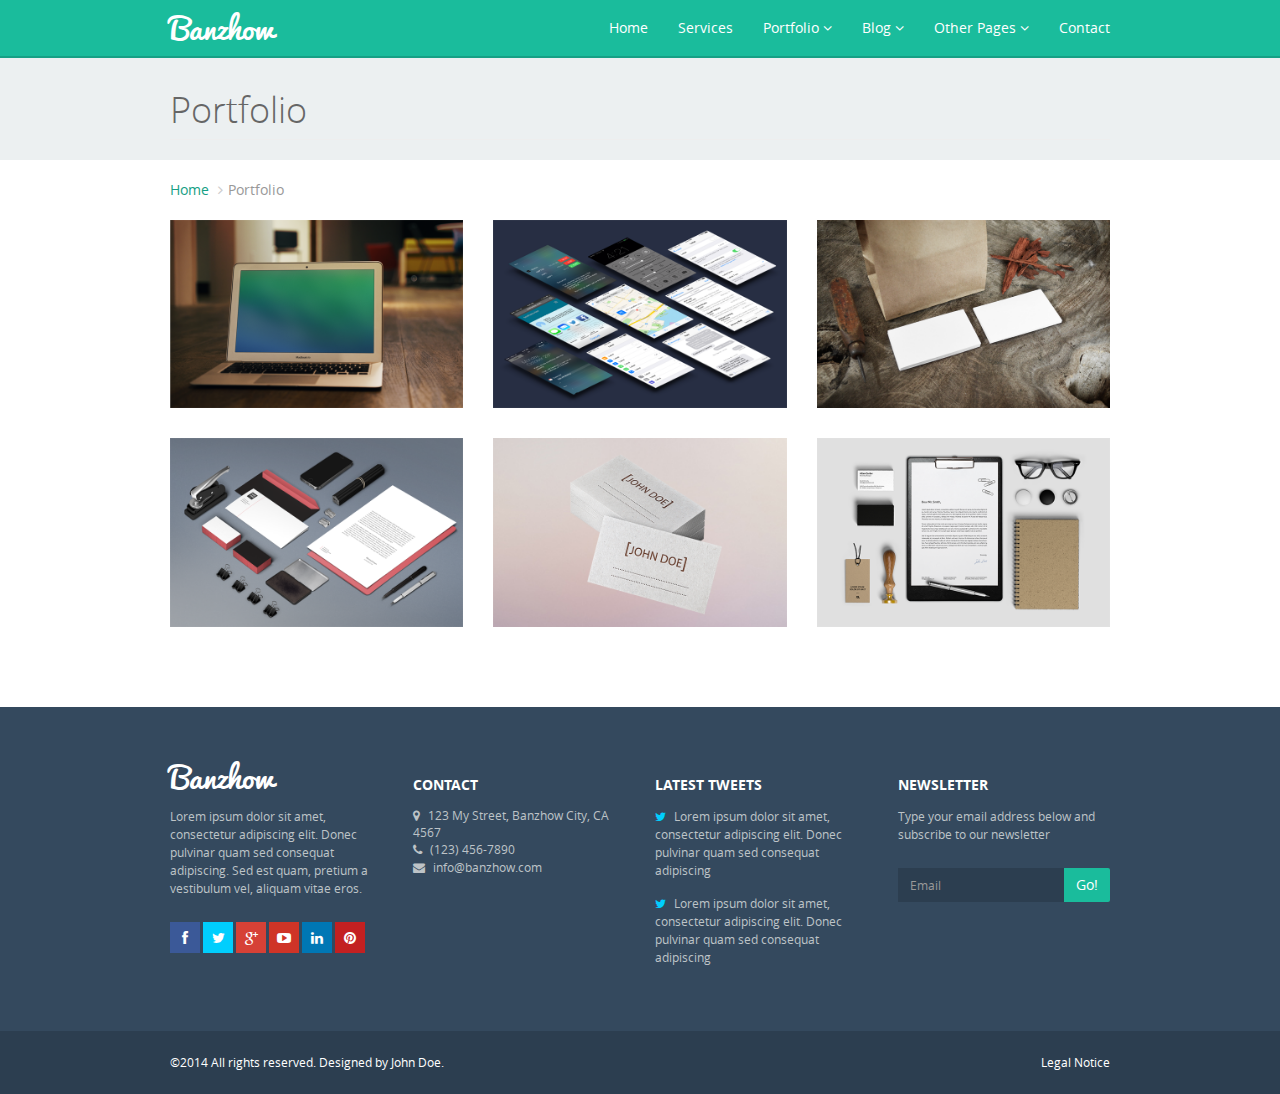
<file: portfolio-3-col.html>
<!DOCTYPE html>
<html lang="en">
  <head>
    <meta charset="utf-8">
    <meta name="viewport" content="width=device-width, initial-scale=1.0">
    <meta name="description" content="">
    <meta name="author" content="">

    <title>Banzhow</title>

    <!-- font-awesome -->
    <link href="css/font-awesome.min.css" rel="stylesheet">
    <!--[if lt IE 9]>
    <script src="//html5shiv.googlecode.com/svn/trunk/html5.js"></script>
    <![endif]-->
    <!--[if IE 7]>
    <link href="css/font-awesome-ie7.css" rel="stylesheet">
    <![endif]-->

    <!-- Bootstrap core CSS -->
    <link href="css/bootstrap.css" rel="stylesheet">

    <!-- custom CSS -->
    <link href="css/style.css" rel="stylesheet">
    <!--[if lte IE 8]>
    <link href="css/ie8.css" rel="stylesheet">
    <![endif]-->
    <!--[if lte IE 7]>
    <link href="css/ie7.css" rel="stylesheet">
    <![endif]-->

    <!-- JavaScript -->
    <script type="text/javascript" src="js/jquery-1.10.2.js"></script>
    <script type="text/javascript" src="js/bootstrap.js"></script>
    <script type="text/javascript" src="js/plugins.js"></script>
    <!--[if lte IE 7]>
    <script type="text/javascript" src="js/boxsizing/jquery.boxsizing.js"></script> 
    <![endif]-->
    <script type="text/javascript" src="js/banzhow.js"></script>
  </head>

  <body>

    <nav class="navbar navbar-fixed-top navbar-inverse" role="navigation">
      <div class="container">
        <div class="navbar-header">
          <button type="button" class="navbar-toggle" data-toggle="collapse" data-target=".navbar-ex1-collapse">
            <span class="sr-only">Toggle navigation</span>
            <span class="icon-bar"></span>
            <span class="icon-bar"></span>
            <span class="icon-bar"></span>
          </button>

          <a class="navbar-brand" href="index.html">Banzhow</a>
        </div>

        <!-- Collect the nav links, forms, and other content for toggling -->
        <div class="collapse navbar-collapse navbar-ex1-collapse">
          <ul class="nav navbar-nav navbar-right">
            <li><a href="index.html">Home</a></li>
            <li><a href="services.html">Services</a></li>
            <li class="dropdown">
              <a href="#" class="dropdown-toggle" data-toggle="dropdown" data-hover="dropdown">Portfolio <i class="fa fa-angle-down"></i></a>
              <ul class="dropdown-menu">
                <li><a href="portfolio-1-col.html">1 Column Portfolio</a></li>
                <li><a href="portfolio-2-col.html">2 Column Portfolio</a></li>
                <li><a href="portfolio-3-col.html">3 Column Portfolio</a></li>
                <li><a href="portfolio-item.html">Single Portfolio Item</a></li>
              </ul>
            </li>
            <li class="dropdown">
              <a href="#" class="dropdown-toggle" data-toggle="dropdown" data-hover="dropdown">Blog <i class="fa fa-angle-down"></i></a>
              <ul class="dropdown-menu">
                <li><a href="blog-home-1.html">Blog Home</a></li>
                <li><a href="blog-post.html">Blog Post</a></li>
              </ul>
            </li>
            <li class="dropdown">
              <a href="#" class="dropdown-toggle" data-toggle="dropdown" data-hover="dropdown">Other Pages <i class="fa fa-angle-down"></i></a>
              <ul class="dropdown-menu">
                <li><a href="full-width.html">Full Width Page</a></li>
                <li><a href="sidebar.html">Sidebar Page</a></li>
                <li><a href="faq.html">FAQ</a></li>
                <li><a href="404.html">404</a></li>
              </ul>
            </li>
            <li><a href="contact.html">Contact</a></li>
          </ul>
        </div><!-- /.navbar-collapse -->
      </div><!-- /.container -->
    </nav>

    <div class="section-header">
      <div class="container">
        <div class="row">

          <div class="col-lg-12">
            <h1 class="page-header">Portfolio</h1>
          </div>

        </div>
      </div> <!-- /.container -->
    </div> <!-- /.section-colored -->

    <div class="container container-int">

      <ol class="breadcrumb">
        <li><a href="index.html">Home</a></li>
        <li class="active">Portfolio</li>
      </ol>

      <div class="row">

        <div class="col-lg-12">

          <div class="row">

            <div class="col-md-4 col-sm-4 portfolio-item">
              <a href="portfolio-item.html" class="link-portfolio">
                <div class="overlay-portfolio">
                  <h3>Banzhow Template</h3>
                  <small class="text-muted">
                    Lorem ipsum dolor sit amet, consectetur adipiscing elit. Donec pulvinar quam sed consequat adipiscing.
                  </small>
                </div><!-- /.overlay-portfolio -->
                <img class="img-responsive img-home-portfolio" src="img/portfolio_1.png" alt="portfolio 1">
              </a>
            </div>

            <div class="col-md-4 col-sm-4 portfolio-item">
              <a href="portfolio-item.html" class="link-portfolio">
                <div class="overlay-portfolio">
                  <h3>Banzhow Template</h3>
                  <small class="text-muted">
                    Lorem ipsum dolor sit amet, consectetur adipiscing elit. Donec pulvinar quam sed consequat adipiscing.
                  </small>
                </div><!-- /.overlay-portfolio -->
                <img class="img-responsive img-home-portfolio" src="img/portfolio_2.png" alt="portfolio 2">
              </a>
            </div>

            <div class="col-md-4 col-sm-4 portfolio-item">
              <a href="portfolio-item.html" class="link-portfolio">
                <div class="overlay-portfolio">
                  <h3>Banzhow Template</h3>
                  <small class="text-muted">
                    Lorem ipsum dolor sit amet, consectetur adipiscing elit. Donec pulvinar quam sed consequat adipiscing.
                  </small>
                </div><!-- /.overlay-portfolio -->
                <img class="img-responsive img-home-portfolio" src="img/portfolio_3.png" alt="portfolio 3">
              </a>
            </div>

          </div>

          <div class="row">

            <div class="col-md-4 col-sm-4 portfolio-item">
              <a href="portfolio-item.html" class="link-portfolio">
                <div class="overlay-portfolio">
                  <h3>Banzhow Template</h3>
                  <small class="text-muted">
                    Lorem ipsum dolor sit amet, consectetur adipiscing elit. Donec pulvinar quam sed consequat adipiscing.
                  </small>
                </div><!-- /.overlay-portfolio -->
                <img class="img-responsive img-home-portfolio" src="img/portfolio_4.png" alt="portfolio 4">
              </a>
            </div>

            <div class="col-md-4 col-sm-4 portfolio-item">
              <a href="portfolio-item.html" class="link-portfolio">
                <div class="overlay-portfolio">
                  <h3>Banzhow Template</h3>
                  <small class="text-muted">
                    Lorem ipsum dolor sit amet, consectetur adipiscing elit. Donec pulvinar quam sed consequat adipiscing.
                  </small>
                </div><!-- /.overlay-portfolio -->
                <img class="img-responsive img-home-portfolio" src="img/portfolio_5.png" alt="portfolio 5">
              </a>
            </div>

            <div class="col-md-4 col-sm-4 portfolio-item">
              <a href="portfolio-item.html" class="link-portfolio">
                <div class="overlay-portfolio">
                  <h3>Banzhow Template</h3>
                  <small class="text-muted">
                    Lorem ipsum dolor sit amet, consectetur adipiscing elit. Donec pulvinar quam sed consequat adipiscing.
                  </small>
                </div><!-- /.overlay-portfolio -->
                <img class="img-responsive img-home-portfolio" src="img/portfolio_6.png" alt="portfolio 6">
              </a>
            </div>

          </div>

        </div>

      </div>

    </div><!-- /.container -->

    <footer>
      <div class="container">

        <div class="row">
          <div class="col-lg-3 col-md-3">
            <a class="footer-brand" href="index.html">Banzhow</a>
            <p>Lorem ipsum dolor sit amet, consectetur adipiscing elit. Donec pulvinar quam sed consequat adipiscing. Sed est quam, pretium a vestibulum vel, aliquam vitae eros.</p>
            <ul class="list-inline list-unstyled social-networks">
              <li>
                <a href="#">
                  <div class="icon-social icon-social-facebook normal">
                    <i class="fa fa-facebook"></i>
                  </div>
                  <div class="icon-social hover">
                    <i class="fa fa-facebook"></i>
                  </div>
                </a>
              </li>

              <li>
                <a href="#">
                  <div class="icon-social icon-social-twitter normal">
                    <i class="fa fa-twitter"></i>
                  </div>
                  <div class="icon-social hover">
                    <i class="fa fa-twitter"></i>
                  </div>
                </a>
              </li>

              <li>
                <a href="#">
                  <div class="icon-social icon-social-google-plus normal">
                    <i class="fa fa-google-plus"></i>
                  </div>
                  <div class="icon-social hover">
                    <i class="fa fa-google-plus"></i>
                  </div>
                </a>
              </li>

              <li>
                <a href="#">
                  <div class="icon-social icon-social-youtube normal">
                    <i class="fa fa-youtube-play"></i>
                  </div>
                  <div class="icon-social hover">
                    <i class="fa fa-youtube-play"></i>
                  </div>
                </a>
              </li>

              <li>
                <a href="#">
                  <div class="icon-social icon-social-linkedin normal">
                    <i class="fa fa-linkedin"></i>
                  </div>
                  <div class="icon-social hover">
                    <i class="fa fa-linkedin"></i>
                  </div>
                </a>
              </li>

              <li>
                <a href="#">
                  <div class="icon-social icon-social-pinterest normal">
                    <i class="fa fa-pinterest"></i>
                  </div>
                  <div class="icon-social hover">
                    <i class="fa fa-pinterest"></i>
                  </div>
                </a>
              </li>
            </ul>
          </div>
          <div class="col-lg-3 col-md-3">
            <h3>CONTACT</h3>
            <address>
              <i class="fa fa-map-marker"></i> 123 My Street, Banzhow City, CA 4567<br>
              <i class="fa fa-phone"></i> (123) 456-7890<br>
              <i class="fa fa-envelope"></i> info@banzhow.com
            </address>
          </div>
          
          <div class="col-lg-3 col-md-3">
            <h3>LATEST TWEETS</h3>
            <ul class="latest-tweets">
              <li>
                <i class="fa fa-twitter"></i> Lorem ipsum dolor sit amet, consectetur adipiscing elit. Donec pulvinar quam sed consequat adipiscing
              </li>
              <li>
                <i class="fa fa-twitter"></i> Lorem ipsum dolor sit amet, consectetur adipiscing elit. Donec pulvinar quam sed consequat adipiscing
              </li>
            </ul>
          </div>

          <div class="col-lg-3 col-md-3">
            <h3>NEWSLETTER</h3>
            <p>Type your email address below and subscribe to our newsletter</p>
            <div class="input-group">
              <input type="text" placeholder="Email" class="form-control">
              <span class="input-group-btn">
                <button class="btn btn-primary" type="button">Go!</button>
              </span>
            </div><!-- /input-group -->
          </div>
        </div><!-- /.row -->

      </div><!-- /.container -->
    </footer>

    <div class="footer-after">
      <div class="container">
        <div class="row">
          <p class="col-md-10">©2014 All rights reserved. Designed by John Doe.</p>
          <p class="col-md-2 legal"><a href="#" rel="nofollow">Legal Notice</a></p>
        </div><!-- /.row -->
      </div>
    </div>

    

  </body>
</html>
</file>
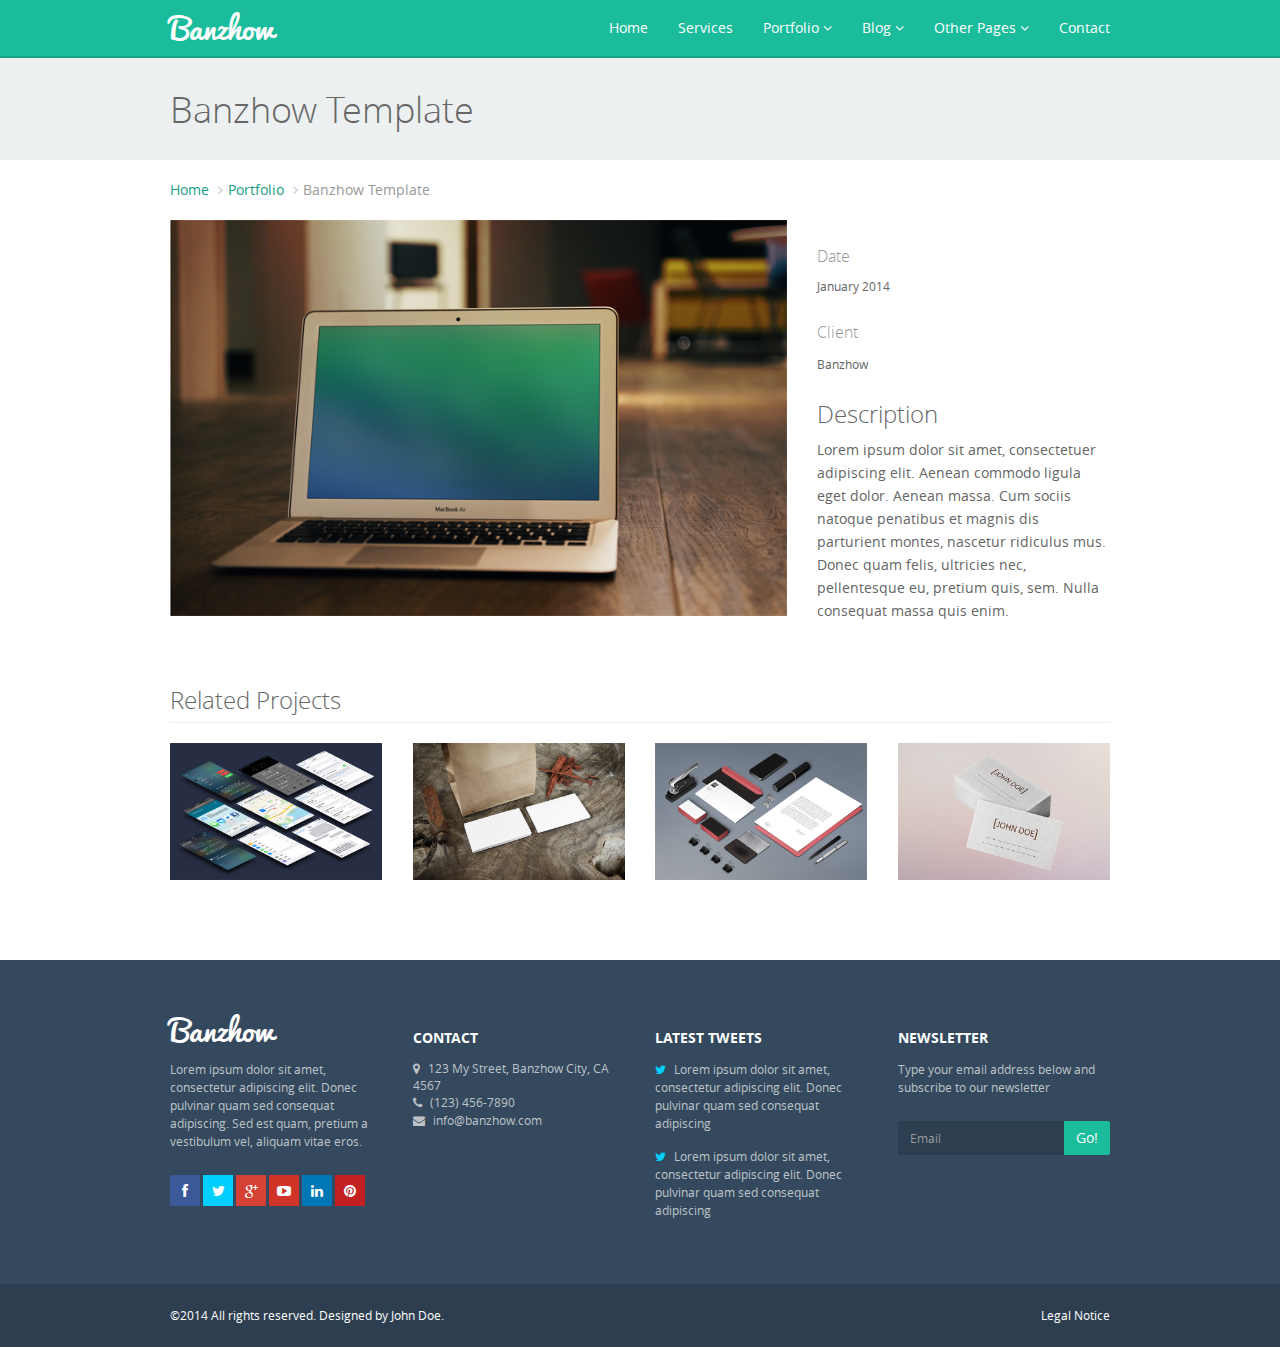
<file: portfolio-item.html>
<!DOCTYPE html>
<html lang="en">
  <head>
    <meta charset="utf-8">
    <meta name="viewport" content="width=device-width, initial-scale=1.0">
    <meta name="description" content="">
    <meta name="author" content="">

    <title>Banzhow</title>

    <!-- font-awesome -->
    <link href="css/font-awesome.min.css" rel="stylesheet">
    <!--[if lt IE 9]>
    <script src="//html5shiv.googlecode.com/svn/trunk/html5.js"></script>
    <![endif]-->
    <!--[if IE 7]>
    <link href="css/font-awesome-ie7.css" rel="stylesheet">
    <![endif]-->

    <!-- Bootstrap core CSS -->
    <link href="css/bootstrap.css" rel="stylesheet">

    <!-- custom CSS -->
    <link href="css/style.css" rel="stylesheet">
    <!--[if lte IE 8]>
    <link href="css/ie8.css" rel="stylesheet">
    <![endif]-->
    <!--[if lte IE 7]>
    <link href="css/ie7.css" rel="stylesheet">
    <![endif]-->

    <!-- JavaScript -->
    <script type="text/javascript" src="js/jquery-1.10.2.js"></script>
    <script type="text/javascript" src="js/bootstrap.js"></script>
    <script type="text/javascript" src="js/plugins.js"></script>
    <!--[if lte IE 7]>
    <script type="text/javascript" src="js/boxsizing/jquery.boxsizing.js"></script> 
    <![endif]-->
    <script type="text/javascript" src="js/banzhow.js"></script>
  </head>

  <body>

    <nav class="navbar navbar-fixed-top navbar-inverse" role="navigation">
      <div class="container">
        <div class="navbar-header">
          <button type="button" class="navbar-toggle" data-toggle="collapse" data-target=".navbar-ex1-collapse">
            <span class="sr-only">Toggle navigation</span>
            <span class="icon-bar"></span>
            <span class="icon-bar"></span>
            <span class="icon-bar"></span>
          </button>

          <a class="navbar-brand" href="index.html">Banzhow</a>
        </div>

        <!-- Collect the nav links, forms, and other content for toggling -->
        <div class="collapse navbar-collapse navbar-ex1-collapse">
          <ul class="nav navbar-nav navbar-right">
            <li><a href="index.html">Home</a></li>
            <li><a href="services.html">Services</a></li>
            <li class="dropdown">
              <a href="#" class="dropdown-toggle" data-toggle="dropdown" data-hover="dropdown">Portfolio <i class="fa fa-angle-down"></i></a>
              <ul class="dropdown-menu">
                <li><a href="portfolio-1-col.html">1 Column Portfolio</a></li>
                <li><a href="portfolio-2-col.html">2 Column Portfolio</a></li>
                <li><a href="portfolio-3-col.html">3 Column Portfolio</a></li>
                <li><a href="portfolio-item.html">Single Portfolio Item</a></li>
              </ul>
            </li>
            <li class="dropdown">
              <a href="#" class="dropdown-toggle" data-toggle="dropdown" data-hover="dropdown">Blog <i class="fa fa-angle-down"></i></a>
              <ul class="dropdown-menu">
                <li><a href="blog-home-1.html">Blog Home</a></li>
                <li><a href="blog-post.html">Blog Post</a></li>
              </ul>
            </li>
            <li class="dropdown">
              <a href="#" class="dropdown-toggle" data-toggle="dropdown" data-hover="dropdown">Other Pages <i class="fa fa-angle-down"></i></a>
              <ul class="dropdown-menu">
                <li><a href="full-width.html">Full Width Page</a></li>
                <li><a href="sidebar.html">Sidebar Page</a></li>
                <li><a href="faq.html">FAQ</a></li>
                <li><a href="404.html">404</a></li>
              </ul>
            </li>
            <li><a href="contact.html">Contact</a></li>
          </ul>
        </div><!-- /.navbar-collapse -->
      </div><!-- /.container -->
    </nav>

    <div class="section-header">
      <div class="container">
        <div class="row">

          <div class="col-lg-12">
            <h1 class="page-header">Banzhow Template</h1>
          </div>

        </div>
      </div> <!-- /.container -->
    </div> <!-- /.section-colored -->

    <div class="container container-int">

      <ol class="breadcrumb">
        <li><a href="index.html">Home</a></li>
        <li><a href="portfolio-1-col.html">Portfolio</a></li>
        <li class="active">Banzhow Template</li>
      </ol>

      <div class="row">

        <div class="col-md-8">
          <img class="img-responsive" src="img/portfolio_1.png" alt="Portfolio 1">
        </div>

        <div class="col-md-4">
          <h3><small>Date</small></h3>
          <small>January 2014</small>
          <h3><small>Client</small></h3>
          <p><small>Banzhow</small></p>
          <h3>Description</h3>
          <p>Lorem ipsum dolor sit amet, consectetuer adipiscing elit. Aenean commodo ligula eget dolor. Aenean massa. Cum sociis natoque penatibus et magnis dis parturient montes, nascetur ridiculus mus. Donec quam felis, ultricies nec, pellentesque eu, pretium quis, sem. Nulla consequat massa quis enim.</p>

        </div>

      </div>


      <div class="row">

        <div class="col-lg-12">
          <h3 class="page-header">Related Projects</h3>
        </div>

        <div class="col-sm-3 col-xs-6">
          <a href="#" class="link-portfolio">
            <div class="overlay-portfolio">
              <h3>Banzhow Template</h3>
            </div><!-- /.overlay-portfolio -->
            <img class="img-responsive img-customer" src="img/portfolio_2.png" alt="Portfolio 2">
          </a>
        </div>

        <div class="col-sm-3 col-xs-6">
          <a href="#" class="link-portfolio">
            <div class="overlay-portfolio">
              <h3>Banzhow Template</h3>
            </div><!-- /.overlay-portfolio -->
            <img class="img-responsive img-customer" src="img/portfolio_3.png" alt="Portfolio 3">
          </a>
        </div>

        <div class="col-sm-3 col-xs-6">
          <a href="#" class="link-portfolio">
            <div class="overlay-portfolio">
              <h3>Banzhow Template</h3>
            </div><!-- /.overlay-portfolio -->
            <img class="img-responsive img-customer" src="img/portfolio_4.png" alt="Portfolio 4">
          </a>
        </div>

        <div class="col-sm-3 col-xs-6">
          <a href="#" class="link-portfolio">
            <div class="overlay-portfolio">
              <h3>Banzhow Template</h3>
            </div><!-- /.overlay-portfolio -->
            <img class="img-responsive img-customer" src="img/portfolio_5.png" alt="Portfolio 5">
          </a>
        </div>

      </div>

    </div><!-- /.container -->

    <footer>
      <div class="container">

        <div class="row">
          <div class="col-lg-3 col-md-3">
            <a class="footer-brand" href="index.html">Banzhow</a>
            <p>Lorem ipsum dolor sit amet, consectetur adipiscing elit. Donec pulvinar quam sed consequat adipiscing. Sed est quam, pretium a vestibulum vel, aliquam vitae eros.</p>
            <ul class="list-inline list-unstyled social-networks">
              <li>
                <a href="#">
                  <div class="icon-social icon-social-facebook normal">
                    <i class="fa fa-facebook"></i>
                  </div>
                  <div class="icon-social hover">
                    <i class="fa fa-facebook"></i>
                  </div>
                </a>
              </li>

              <li>
                <a href="#">
                  <div class="icon-social icon-social-twitter normal">
                    <i class="fa fa-twitter"></i>
                  </div>
                  <div class="icon-social hover">
                    <i class="fa fa-twitter"></i>
                  </div>
                </a>
              </li>

              <li>
                <a href="#">
                  <div class="icon-social icon-social-google-plus normal">
                    <i class="fa fa-google-plus"></i>
                  </div>
                  <div class="icon-social hover">
                    <i class="fa fa-google-plus"></i>
                  </div>
                </a>
              </li>

              <li>
                <a href="#">
                  <div class="icon-social icon-social-youtube normal">
                    <i class="fa fa-youtube-play"></i>
                  </div>
                  <div class="icon-social hover">
                    <i class="fa fa-youtube-play"></i>
                  </div>
                </a>
              </li>

              <li>
                <a href="#">
                  <div class="icon-social icon-social-linkedin normal">
                    <i class="fa fa-linkedin"></i>
                  </div>
                  <div class="icon-social hover">
                    <i class="fa fa-linkedin"></i>
                  </div>
                </a>
              </li>

              <li>
                <a href="#">
                  <div class="icon-social icon-social-pinterest normal">
                    <i class="fa fa-pinterest"></i>
                  </div>
                  <div class="icon-social hover">
                    <i class="fa fa-pinterest"></i>
                  </div>
                </a>
              </li>
            </ul>
          </div>
          <div class="col-lg-3 col-md-3">
            <h3>CONTACT</h3>
            <address>
              <i class="fa fa-map-marker"></i> 123 My Street, Banzhow City, CA 4567<br>
              <i class="fa fa-phone"></i> (123) 456-7890<br>
              <i class="fa fa-envelope"></i> info@banzhow.com
            </address>
          </div>
          
          <div class="col-lg-3 col-md-3">
            <h3>LATEST TWEETS</h3>
            <ul class="latest-tweets">
              <li>
                <i class="fa fa-twitter"></i> Lorem ipsum dolor sit amet, consectetur adipiscing elit. Donec pulvinar quam sed consequat adipiscing
              </li>
              <li>
                <i class="fa fa-twitter"></i> Lorem ipsum dolor sit amet, consectetur adipiscing elit. Donec pulvinar quam sed consequat adipiscing
              </li>
            </ul>
          </div>

          <div class="col-lg-3 col-md-3">
            <h3>NEWSLETTER</h3>
            <p>Type your email address below and subscribe to our newsletter</p>
            <div class="input-group">
              <input type="text" placeholder="Email" class="form-control">
              <span class="input-group-btn">
                <button class="btn btn-primary" type="button">Go!</button>
              </span>
            </div><!-- /input-group -->
          </div>
        </div><!-- /.row -->

      </div><!-- /.container -->
    </footer>

    <div class="footer-after">
      <div class="container">
        <div class="row">
          <p class="col-md-10">©2014 All rights reserved. Designed by John Doe.</p>
          <p class="col-md-2 legal"><a href="#" rel="nofollow">Legal Notice</a></p>
        </div><!-- /.row -->
      </div>
    </div>

    

  </body>
</html>
</file>
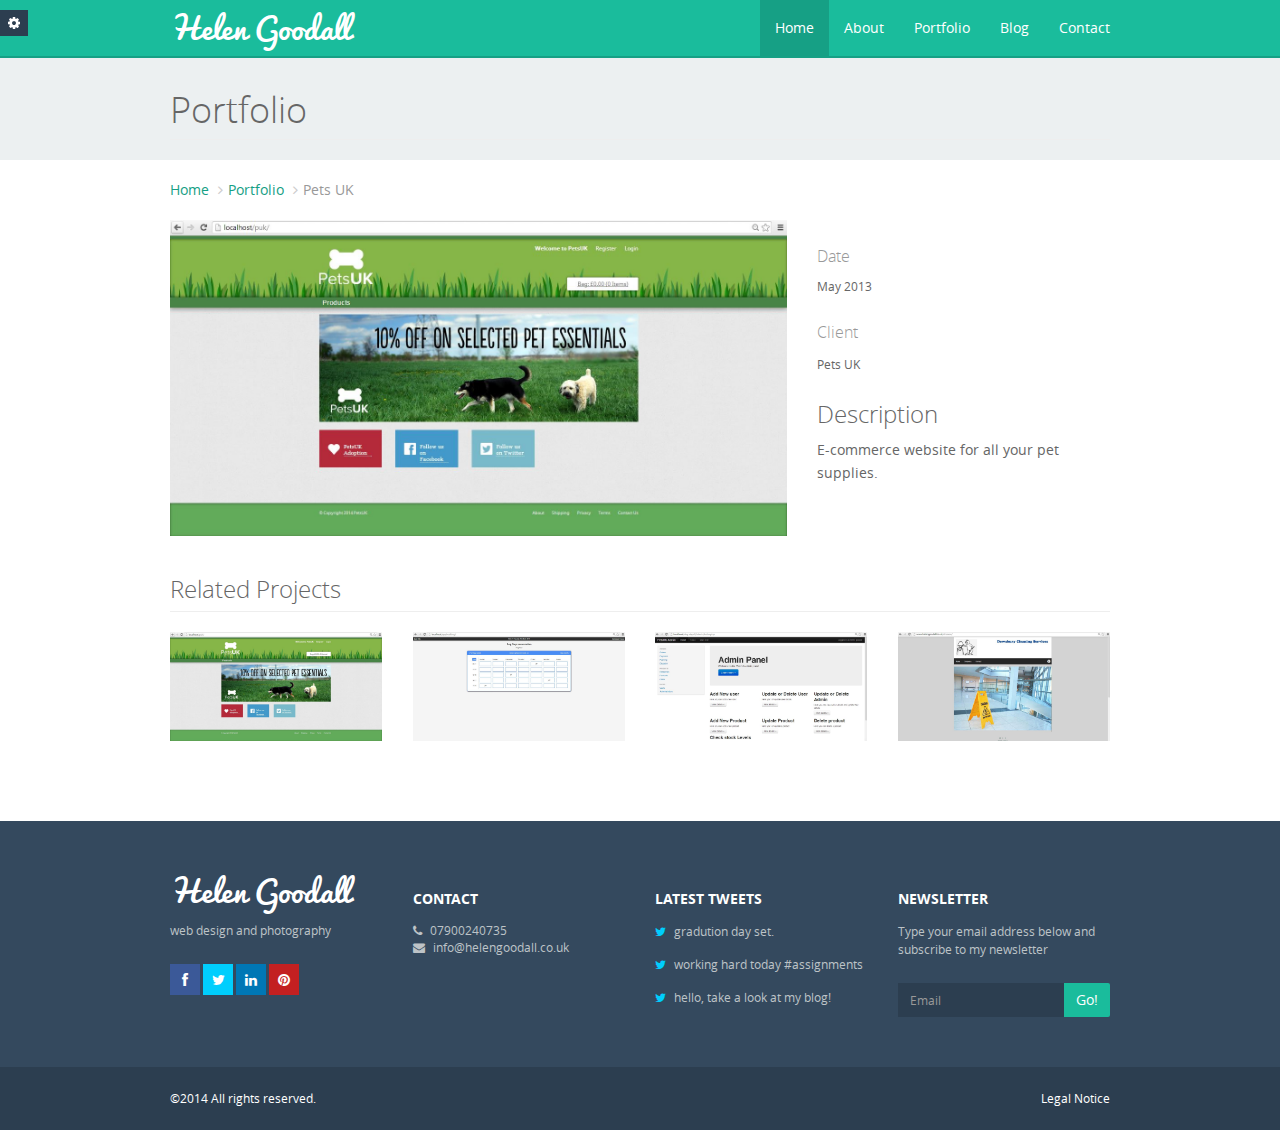
<file: portfolio-item2.html>
<!DOCTYPE html>
<html lang="en">
  <head>
    <meta charset="utf-8">
    <meta name="viewport" content="width=device-width, initial-scale=1.0">
    <meta name="description" content="">
    <meta name="author" content="">

    <title>Helen Goodall</title>

    <!-- font-awesome -->
    <link href="css/font-awesome.min.css" rel="stylesheet">
    <!--[if lt IE 9]>
    <script src="//html5shiv.googlecode.com/svn/trunk/html5.js"></script>
    <![endif]-->
    <!--[if IE 7]>
    <link href="css/font-awesome-ie7.css" rel="stylesheet">
    <![endif]-->

    <!-- Bootstrap core CSS -->
    <link href="css/bootstrap.css" rel="stylesheet">

    <!-- custom CSS -->
    <link href="css/style.css" rel="stylesheet">
    <!--[if lte IE 8]>
    <link href="css/ie8.css" rel="stylesheet">
    <![endif]-->
    <!--[if lte IE 7]>
    <link href="css/ie7.css" rel="stylesheet">
    <![endif]-->

    <!-- JavaScript -->
    <script type="text/javascript" src="js/jquery-1.10.2.js"></script>
    <script type="text/javascript" src="js/bootstrap.js"></script>
    <script type="text/javascript" src="js/plugins.js"></script>
    <!--[if lte IE 7]>
    <script type="text/javascript" src="js/boxsizing/jquery.boxsizing.js"></script> 
    <![endif]-->
    <script type="text/javascript" src="js/banzhow.js"></script>
  </head>

  <body>

    <nav class="navbar navbar-fixed-top navbar-inverse" role="navigation">
      <div class="container">
        <div class="navbar-header">
          <button type="button" class="navbar-toggle" data-toggle="collapse" data-target=".navbar-ex1-collapse">
            <span class="sr-only">Toggle navigation</span>
            <span class="icon-bar"></span>
            <span class="icon-bar"></span>
            <span class="icon-bar"></span>
          </button>

          <a class="navbar-brand" href="index.html">Helen Goodall</a>
        </div>

        <!-- Collect the nav links, forms, and other content for toggling -->
          <div class="collapse navbar-collapse navbar-ex1-collapse">
          <ul class="nav navbar-nav navbar-right">
            <li class="active"><a href="index.html">Home</a></li>
            <li><a href="about.html">About</a></li>
          
         
        <li><a href="portfolio-2-col.html">Portfolio</a></li>
                
           
        
        <li><a href="http://www.helengoodall.co.uk/">Blog</a></li>
         
            <li><a href="contact.html">Contact</a></li>
          </ul>
        </div><!-- /.navbar-collapse -->
      </div><!-- /.container -->
    </nav>

<!-- Switcher -->  
  <script type="text/javascript" src="js/switcher/switcher.js"></script>
   <link href="js/switcher/switcher.css" rel="stylesheet">
    <div id="switcher-options" style="left: -176px;">
      <a href="#" class="switcher-btn"><i class="fa fa-cog"></i></a>
      <small>Switch Theme Colour</small>
      <ul class="list-unstyled list-inline">
        <li><a href="#" class="theme-colour default" data-name="default"></a></li>
        <li><a href="#" class="theme-colour blue" data-name="blue"></a></li>
        <li><a href="#" class="theme-colour violet" data-name="violet"></a></li>
        <li><a href="#" class="theme-colour red" data-name="red"></a></li>
        <li><a href="#" class="theme-colour orange" data-name="orange"></a></li>
      </ul>
    </div>
    <!-- /Switcher -->
    <div class="section-header">
      <div class="container">
        <div class="row">

          <div class="col-lg-12">
            <h1 class="page-header">Portfolio</h1>
          </div>

        </div>
      </div> <!-- /.container -->
    </div> <!-- /.section-colored -->

    <div class="container container-int">

      <ol class="breadcrumb">
        <li><a href="index.html">Home</a></li>
        <li><a href="portfolio-2-col.html">Portfolio</a></li>
        <li class="active">Pets UK</li>
      </ol>

      <div class="row">

        <div class="col-md-8">
          <img class="img-responsive" src="img/petsuk.JPG" alt="Portfolio 1">
        </div>

        <div class="col-md-4">
          <h3><small>Date</small></h3>
          <small>May 2013</small>
          <h3><small>Client</small></h3>
          <p><small>Pets UK</small></p>
          <h3>Description</h3>
          <p>E-commerce website for all your pet supplies.</p>

        </div>

      </div>


      <div class="row">

        <div class="col-lg-12">
          <h3 class="page-header">Related Projects</h3>
        </div>

        <div class="col-sm-3 col-xs-6">
          <a href="#" class="link-portfolio">
            <div class="overlay-portfolio">
              <h3>Pets UK</h3>
            </div><!-- /.overlay-portfolio -->
            <img class="img-responsive img-customer" src="img/petsuk.JPG" alt="Portfolio 2">
          </a>
        </div>

        <div class="col-sm-3 col-xs-6">
          <a href="#" class="link-portfolio">
            <div class="overlay-portfolio">
              <h3>Appointment Booking System</h3>
            </div><!-- /.overlay-portfolio -->
            <img class="img-responsive img-customer" src="img/booking.JPG" alt="Portfolio 2">
          </a>
        </div>

       <div class="col-sm-3 col-xs-6">
          <a href="#" class="link-portfolio">
            <div class="overlay-portfolio">
              <h3>Adming Panel</h3>
            </div><!-- /.overlay-portfolio -->
            <img class="img-responsive img-customer" src="img/admin.JPG" alt="Portfolio 2">
          </a>
        </div>

       <div class="col-sm-3 col-xs-6">
          <a href="#" class="link-portfolio">
            <div class="overlay-portfolio">
              <h3>Dewsbury Cleaning Services</h3>
            </div><!-- /.overlay-portfolio -->
            <img class="img-responsive img-customer" src="img/dcs.jpg" alt="Portfolio 2">
          </a>
        </div>

      </div>

    </div><!-- /.container -->

       <footer>
      <div class="container">

        <div class="row">
          <div class="col-lg-3 col-md-3">
            <a class="footer-brand" href="index.html">Helen Goodall</a>
            <p>web design and photography</p>
            <ul class="list-inline list-unstyled social-networks">
              <li>
                <a href="#">
                  <div class="icon-social icon-social-facebook normal">
                    <i class="fa fa-facebook"></i>
                  </div>
                  <div class="icon-social hover">
                    <i class="fa fa-facebook"></i>
                  </div>
                </a>
              </li>

              <li>
                <a href="#">
                  <div class="icon-social icon-social-twitter normal">
                    <i class="fa fa-twitter"></i>
                  </div>
                  <div class="icon-social hover">
                    <i class="fa fa-twitter"></i>
                  </div>
                </a>
              </li>

             


              <li>
                <a href="https://www.linkedin.com/profile/view?id=325143940&trk=nav_responsive_tab_profile_pic">
                  <div class="icon-social icon-social-linkedin normal">
                    <i class="fa fa-linkedin"></i>
                  </div>
                  <div class="icon-social hover">
                    <i class="fa fa-linkedin"></i>
                  </div>
                </a>
              </li>

              <li>
                <a href="#">
                  <div class="icon-social icon-social-pinterest normal">
                    <i class="fa fa-pinterest"></i>
                  </div>
                  <div class="icon-social hover">
                    <i class="fa fa-pinterest"></i>
                  </div>
                </a>
              </li>
            </ul>
          </div>
          <div class="col-lg-3 col-md-3">
            <h3>CONTACT</h3>
            <address>
             
              <i class="fa fa-phone"></i> 07900240735 <br>
              <i class="fa fa-envelope"></i> info@helengoodall.co.uk
            </address>
          </div>
          
          <div class="col-lg-3 col-md-3">
            <h3>LATEST TWEETS</h3>
            <ul class="latest-tweets">
            <li>
                <i class="fa fa-twitter"></i> gradution day set.
              </li>
              <li>
                <i class="fa fa-twitter"></i> working hard today #assignments
              </li>
                <i class="fa fa-twitter"></i> hello, take a look at my blog!
              </li>
            </ul>
          </div>

          <div class="col-lg-3 col-md-3">
            <h3>NEWSLETTER</h3>
            <p>Type your email address below and subscribe to my newsletter</p>
            <div class="input-group">
              <input type="text" placeholder="Email" class="form-control">
              <span class="input-group-btn">
                <button class="btn btn-primary" type="button">Go!</button>
              </span>
            </div><!-- /input-group -->
          </div>
        </div><!-- /.row -->

      </div><!-- /.container -->
    </footer>

    <div class="footer-after">
      <div class="container">
        <div class="row">
          <p class="col-md-10">©2014 All rights reserved.</p>
          <p class="col-md-2 legal"><a href="#" rel="nofollow">Legal Notice</a></p>
        </div><!-- /.row -->
      </div>
    </div>
    
    

    

  </body>
</html>

	
	
	
	
	






























	
	  
	 







<script type="text/javascript">
	var HAF = {};
	HAF.config = {'global':{'internalDomains':'javascript:,www.yell.com','downloadFileTypes':'exe,zip,wav,mp3,mov,mpg,avi,wmv,doc,pdf,xls','charset':'ISO-8859-1','eventsElement':'UX/Analytics/UXUKAnalytics','currenty':'GBP','appjsurl':'','trackExternalLinks':false,'fwjsurl':'http://static01.cdn.ybsitecenter.com/template/js/yell-analytics-min.js?v=v4.17.6','trackDownloadLinks':false,'currency':'GBP'},'omniture':{'id':'','enabled':true,'serverSecure':'','currentYear':2014,'account':'yellmerchantlandingpages','server':'yellgroup.122.2o7.net','dstEnd':'11/02/2014','campaign':'','dstStart':'03/09/2014','url':'http://static01.cdn.ybsitecenter.com/template/js/omniture-24.js?v=v4.17.6','namespace':'yellgroup'},'piwik':{'enabled':true,'urlJsSecure':'https://siteanalyser.yellgroup.com/piwik/piwik.js','siteId':89231,'listener':'http://siteanalyser.yellgroup.com/piwik/piwik.php','listenerSecure':'https://siteanalyser.yellgroup.com/piwik/piwik.php','urlJs':'http://siteanalyser.yellgroup.com/piwik/piwik.js'}}
</script>
<script type="text/javascript" charset="ISO-8859-1" src="http://static01.cdn.ybsitecenter.com/template/js/omniture-24.js?v=v4.17.6"></script>
<script type="text/javascript" charset="ISO-8859-1" src="http://siteanalyser.yellgroup.com/piwik/piwik.js"></script>
<script type="text/javascript" charset="UTF-8" src="http://static01.cdn.ybsitecenter.com/template/js/yell-analytics-min.js?v=v4.17.6"></script>












<script type="text/javascript">
//<![CDATA[












s.usePlugins=true;
function s_doPlugins(s) {


	
s.pageName=window.location.toString().split('?')[0];
s.channel=location.host;
s.server=location.host;           
          
	
s.dstStart="03/31/2013";
s.dstEnd="10/27/2013"; 
s.currentYear="2013";           
           
s.prop42="";
s.prop45="89231";
s.prop47="YellSite-Plus";	
	
	
	
/**********Time-Parting-Plugin**************/
s.prop48=s.getTimeParting('h','0');
s.prop48+='|'+s.getTimeParting('d','0');

/***********Campaign Tracking***************/
s.campaign=s.getQueryParam('cam');

/***********New Or Repeat Users***************/
s.prop49= s.getNewRepeat();

}

s.doPlugins=s_doPlugins;




var YellEvents = { 
	};


var YellProps = { 
	};
















if(location.hash.indexOf('excludebrowser') != -1) {

	var d=new Date(); d.setDate(d.getDate()+365); 
	document.cookie = 'excludebrowser=true;expires='+d.toUTCString()+'; path=/';
	
}
var track = (document.cookie.indexOf('excludebrowser') == -1);

// TODO dont call piwik if track == false




//]]>
</script>







<noscript>
	<img src="http://yellgroup.122.2o7.net/b/ss/yellmerchantlandingpages/1/H.23.3--NS/0" height="1" width="1" border="0" alt="" />
	<img src="http://siteanalyser.yellgroup.com/piwik/piwik.php?idsite=89231" height="1" width="1" border="0" alt="" />
</noscript>








<script type="text/javascript">
//<![CDATA[
	HAF.pg_event();
//]]>
</script>






















 










</html>
</file>
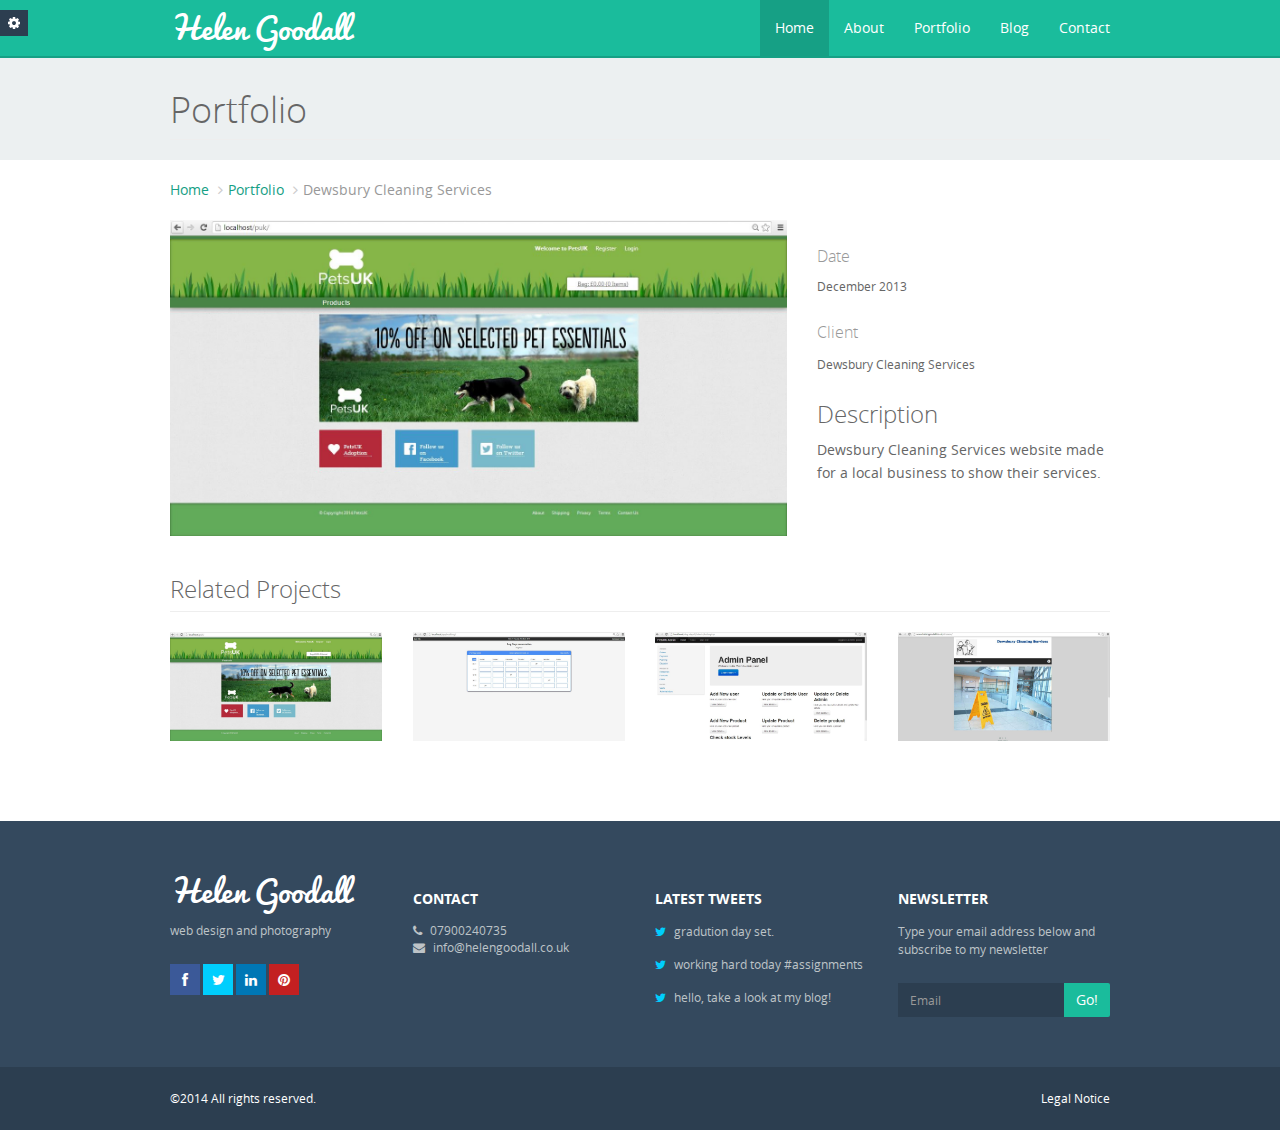
<file: portfolio-item3.html>
<!DOCTYPE html>
<html lang="en">
  <head>
    <meta charset="utf-8">
    <meta name="viewport" content="width=device-width, initial-scale=1.0">
    <meta name="description" content="">
    <meta name="author" content="">

    <title>Helen Goodall</title>

    <!-- font-awesome -->
    <link href="css/font-awesome.min.css" rel="stylesheet">
    <!--[if lt IE 9]>
    <script src="//html5shiv.googlecode.com/svn/trunk/html5.js"></script>
    <![endif]-->
    <!--[if IE 7]>
    <link href="css/font-awesome-ie7.css" rel="stylesheet">
    <![endif]-->

    <!-- Bootstrap core CSS -->
    <link href="css/bootstrap.css" rel="stylesheet">

    <!-- custom CSS -->
    <link href="css/style.css" rel="stylesheet">
    <!--[if lte IE 8]>
    <link href="css/ie8.css" rel="stylesheet">
    <![endif]-->
    <!--[if lte IE 7]>
    <link href="css/ie7.css" rel="stylesheet">
    <![endif]-->

    <!-- JavaScript -->
    <script type="text/javascript" src="js/jquery-1.10.2.js"></script>
    <script type="text/javascript" src="js/bootstrap.js"></script>
    <script type="text/javascript" src="js/plugins.js"></script>
    <!--[if lte IE 7]>
    <script type="text/javascript" src="js/boxsizing/jquery.boxsizing.js"></script> 
    <![endif]-->
    <script type="text/javascript" src="js/banzhow.js"></script>
  </head>

  <body>

    <nav class="navbar navbar-fixed-top navbar-inverse" role="navigation">
      <div class="container">
        <div class="navbar-header">
          <button type="button" class="navbar-toggle" data-toggle="collapse" data-target=".navbar-ex1-collapse">
            <span class="sr-only">Toggle navigation</span>
            <span class="icon-bar"></span>
            <span class="icon-bar"></span>
            <span class="icon-bar"></span>
          </button>

          <a class="navbar-brand" href="index.html">Helen Goodall</a>
        </div>

        <!-- Collect the nav links, forms, and other content for toggling -->
          <div class="collapse navbar-collapse navbar-ex1-collapse">
          <ul class="nav navbar-nav navbar-right">
            <li class="active"><a href="index.html">Home</a></li>
            <li><a href="about.html">About</a></li>
          
         
        <li><a href="portfolio-2-col.html">Portfolio</a></li>
                
           
        
        <li><a href="http://www.helengoodall.co.uk/">Blog</a></li>
         
            <li><a href="contact.html">Contact</a></li>
          </ul>
        </div><!-- /.navbar-collapse -->
      </div><!-- /.container -->
    </nav>

<!-- Switcher -->  
  <script type="text/javascript" src="js/switcher/switcher.js"></script>
   <link href="js/switcher/switcher.css" rel="stylesheet">
    <div id="switcher-options" style="left: -176px;">
      <a href="#" class="switcher-btn"><i class="fa fa-cog"></i></a>
      <small>Switch Theme Colour</small>
      <ul class="list-unstyled list-inline">
        <li><a href="#" class="theme-colour default" data-name="default"></a></li>
        <li><a href="#" class="theme-colour blue" data-name="blue"></a></li>
        <li><a href="#" class="theme-colour violet" data-name="violet"></a></li>
        <li><a href="#" class="theme-colour red" data-name="red"></a></li>
        <li><a href="#" class="theme-colour orange" data-name="orange"></a></li>
      </ul>
    </div>
    <!-- /Switcher -->
    <div class="section-header">
      <div class="container">
        <div class="row">

          <div class="col-lg-12">
            <h1 class="page-header">Portfolio</h1>
          </div>

        </div>
      </div> <!-- /.container -->
    </div> <!-- /.section-colored -->

    <div class="container container-int">

      <ol class="breadcrumb">
        <li><a href="index.html">Home</a></li>
        <li><a href="portfolio-2-col.html">Portfolio</a></li>
        <li class="active">Dewsbury Cleaning Services</li>
      </ol>

      <div class="row">

        <div class="col-md-8">
          <img class="img-responsive" src="img/petsuk.JPG" alt="Portfolio 1">
        </div>

        <div class="col-md-4">
          <h3><small>Date</small></h3>
          <small>December 2013</small>
          <h3><small>Client</small></h3>
          <p><small>Dewsbury Cleaning Services</small></p>
          <h3>Description</h3>
          <p>Dewsbury Cleaning Services website made for a local business to show their services.</p>

        </div>

      </div>


      <div class="row">

        <div class="col-lg-12">
          <h3 class="page-header">Related Projects</h3>
        </div>

        <div class="col-sm-3 col-xs-6">
          <a href="#" class="link-portfolio">
            <div class="overlay-portfolio">
              <h3>Pets UK</h3>
            </div><!-- /.overlay-portfolio -->
            <img class="img-responsive img-customer" src="img/petsuk.JPG" alt="Portfolio 2">
          </a>
        </div>

        <div class="col-sm-3 col-xs-6">
          <a href="#" class="link-portfolio">
            <div class="overlay-portfolio">
              <h3>Appointment Booking System</h3>
            </div><!-- /.overlay-portfolio -->
            <img class="img-responsive img-customer" src="img/booking.JPG" alt="Portfolio 2">
          </a>
        </div>

       <div class="col-sm-3 col-xs-6">
          <a href="#" class="link-portfolio">
            <div class="overlay-portfolio">
              <h3>Adming Panel</h3>
            </div><!-- /.overlay-portfolio -->
            <img class="img-responsive img-customer" src="img/admin.JPG" alt="Portfolio 2">
          </a>
        </div>

       <div class="col-sm-3 col-xs-6">
          <a href="#" class="link-portfolio">
            <div class="overlay-portfolio">
              <h3>Dewsbury Cleaning Services</h3>
            </div><!-- /.overlay-portfolio -->
            <img class="img-responsive img-customer" src="img/dcs.jpg" alt="Portfolio 2">
          </a>
        </div>

      </div>

    </div><!-- /.container -->

       <footer>
      <div class="container">

        <div class="row">
          <div class="col-lg-3 col-md-3">
            <a class="footer-brand" href="index.html">Helen Goodall</a>
            <p>web design and photography</p>
            <ul class="list-inline list-unstyled social-networks">
              <li>
                <a href="#">
                  <div class="icon-social icon-social-facebook normal">
                    <i class="fa fa-facebook"></i>
                  </div>
                  <div class="icon-social hover">
                    <i class="fa fa-facebook"></i>
                  </div>
                </a>
              </li>

              <li>
                <a href="#">
                  <div class="icon-social icon-social-twitter normal">
                    <i class="fa fa-twitter"></i>
                  </div>
                  <div class="icon-social hover">
                    <i class="fa fa-twitter"></i>
                  </div>
                </a>
              </li>

             


              <li>
                <a href="https://www.linkedin.com/profile/view?id=325143940&trk=nav_responsive_tab_profile_pic">
                  <div class="icon-social icon-social-linkedin normal">
                    <i class="fa fa-linkedin"></i>
                  </div>
                  <div class="icon-social hover">
                    <i class="fa fa-linkedin"></i>
                  </div>
                </a>
              </li>

              <li>
                <a href="#">
                  <div class="icon-social icon-social-pinterest normal">
                    <i class="fa fa-pinterest"></i>
                  </div>
                  <div class="icon-social hover">
                    <i class="fa fa-pinterest"></i>
                  </div>
                </a>
              </li>
            </ul>
          </div>
          <div class="col-lg-3 col-md-3">
            <h3>CONTACT</h3>
            <address>
             
              <i class="fa fa-phone"></i> 07900240735 <br>
              <i class="fa fa-envelope"></i> info@helengoodall.co.uk
            </address>
          </div>
          
          <div class="col-lg-3 col-md-3">
            <h3>LATEST TWEETS</h3>
            <ul class="latest-tweets">
            <li>
                <i class="fa fa-twitter"></i> gradution day set.
              </li>
              <li>
                <i class="fa fa-twitter"></i> working hard today #assignments
              </li>
                <i class="fa fa-twitter"></i> hello, take a look at my blog!
              </li>
            </ul>
          </div>

          <div class="col-lg-3 col-md-3">
            <h3>NEWSLETTER</h3>
            <p>Type your email address below and subscribe to my newsletter</p>
            <div class="input-group">
              <input type="text" placeholder="Email" class="form-control">
              <span class="input-group-btn">
                <button class="btn btn-primary" type="button">Go!</button>
              </span>
            </div><!-- /input-group -->
          </div>
        </div><!-- /.row -->

      </div><!-- /.container -->
    </footer>

    <div class="footer-after">
      <div class="container">
        <div class="row">
          <p class="col-md-10">©2014 All rights reserved.</p>
          <p class="col-md-2 legal"><a href="#" rel="nofollow">Legal Notice</a></p>
        </div><!-- /.row -->
      </div>
    </div>
    
    

    

  </body>
</html>

	
	
	
	
	






























	
	  
	 







<script type="text/javascript">
	var HAF = {};
	HAF.config = {'global':{'internalDomains':'javascript:,www.yell.com','downloadFileTypes':'exe,zip,wav,mp3,mov,mpg,avi,wmv,doc,pdf,xls','charset':'ISO-8859-1','eventsElement':'UX/Analytics/UXUKAnalytics','currenty':'GBP','appjsurl':'','trackExternalLinks':false,'fwjsurl':'http://static01.cdn.ybsitecenter.com/template/js/yell-analytics-min.js?v=v4.17.6','trackDownloadLinks':false,'currency':'GBP'},'omniture':{'id':'','enabled':true,'serverSecure':'','currentYear':2014,'account':'yellmerchantlandingpages','server':'yellgroup.122.2o7.net','dstEnd':'11/02/2014','campaign':'','dstStart':'03/09/2014','url':'http://static01.cdn.ybsitecenter.com/template/js/omniture-24.js?v=v4.17.6','namespace':'yellgroup'},'piwik':{'enabled':true,'urlJsSecure':'https://siteanalyser.yellgroup.com/piwik/piwik.js','siteId':89231,'listener':'http://siteanalyser.yellgroup.com/piwik/piwik.php','listenerSecure':'https://siteanalyser.yellgroup.com/piwik/piwik.php','urlJs':'http://siteanalyser.yellgroup.com/piwik/piwik.js'}}
</script>
<script type="text/javascript" charset="ISO-8859-1" src="http://static01.cdn.ybsitecenter.com/template/js/omniture-24.js?v=v4.17.6"></script>
<script type="text/javascript" charset="ISO-8859-1" src="http://siteanalyser.yellgroup.com/piwik/piwik.js"></script>
<script type="text/javascript" charset="UTF-8" src="http://static01.cdn.ybsitecenter.com/template/js/yell-analytics-min.js?v=v4.17.6"></script>












<script type="text/javascript">
//<![CDATA[












s.usePlugins=true;
function s_doPlugins(s) {


	
s.pageName=window.location.toString().split('?')[0];
s.channel=location.host;
s.server=location.host;           
          
	
s.dstStart="03/31/2013";
s.dstEnd="10/27/2013"; 
s.currentYear="2013";           
           
s.prop42="";
s.prop45="89231";
s.prop47="YellSite-Plus";	
	
	
	
/**********Time-Parting-Plugin**************/
s.prop48=s.getTimeParting('h','0');
s.prop48+='|'+s.getTimeParting('d','0');

/***********Campaign Tracking***************/
s.campaign=s.getQueryParam('cam');

/***********New Or Repeat Users***************/
s.prop49= s.getNewRepeat();

}

s.doPlugins=s_doPlugins;




var YellEvents = { 
	};


var YellProps = { 
	};
















if(location.hash.indexOf('excludebrowser') != -1) {

	var d=new Date(); d.setDate(d.getDate()+365); 
	document.cookie = 'excludebrowser=true;expires='+d.toUTCString()+'; path=/';
	
}
var track = (document.cookie.indexOf('excludebrowser') == -1);

// TODO dont call piwik if track == false




//]]>
</script>







<noscript>
	<img src="http://yellgroup.122.2o7.net/b/ss/yellmerchantlandingpages/1/H.23.3--NS/0" height="1" width="1" border="0" alt="" />
	<img src="http://siteanalyser.yellgroup.com/piwik/piwik.php?idsite=89231" height="1" width="1" border="0" alt="" />
</noscript>








<script type="text/javascript">
//<![CDATA[
	HAF.pg_event();
//]]>
</script>






















 










</html>
</file>
<file: css/style.css>
/* Fonts */
@font-face {
    font-family: 'pacificoregular';
    src: url('fonts/pacifico/pacifico-webfont.eot');
    src: url('fonts/pacifico/pacifico-webfont.eot?#iefix') format('embedded-opentype'),
         url('fonts/pacifico/pacifico-webfont.woff') format('woff'),
         url('fonts/pacifico/pacifico-webfont.ttf') format('truetype'),
         url('fonts/pacifico/pacifico-webfont.svg#pacificoregular') format('svg');
    font-weight: normal;
    font-style: normal;
}

@font-face {
    font-family: 'open_sansbold';
    src: url('fonts/opensans/opensans-bold-webfont.eot');
    src: url('fonts/opensans/opensans-bold-webfont.eot?#iefix') format('embedded-opentype'),
         url('fonts/opensans/opensans-bold-webfont.woff') format('woff'),
         url('fonts/opensans/opensans-bold-webfont.ttf') format('truetype'),
         url('fonts/opensans/opensans-bold-webfont.svg#open_sansbold') format('svg');
    font-weight: normal;
    font-style: normal;

}

@font-face {
    font-family: 'open_sansbold_italic';
    src: url('fonts/opensans/opensans-bolditalic-webfont.eot');
    src: url('fonts/opensans/opensans-bolditalic-webfont.eot?#iefix') format('embedded-opentype'),
         url('fonts/opensans/opensans-bolditalic-webfont.woff') format('woff'),
         url('fonts/opensans/opensans-bolditalic-webfont.ttf') format('truetype'),
         url('fonts/opensans/opensans-bolditalic-webfont.svg#open_sansbold_italic') format('svg');
    font-weight: normal;
    font-style: normal;

}

@font-face {
    font-family: 'open_sansitalic';
    src: url('fonts/opensans/opensans-italic-webfont.eot');
    src: url('fonts/opensans/opensans-italic-webfont.eot?#iefix') format('embedded-opentype'),
         url('fonts/opensans/opensans-italic-webfont.woff') format('woff'),
         url('fonts/opensans/opensans-italic-webfont.ttf') format('truetype'),
         url('fonts/opensans/opensans-italic-webfont.svg#open_sansitalic') format('svg');
    font-weight: normal;
    font-style: normal;

}

@font-face {
    font-family: 'open_sanslight';
    src: url('fonts/opensans/opensans-light-webfont.eot');
    src: url('fonts/opensans/opensans-light-webfont.eot?#iefix') format('embedded-opentype'),
         url('fonts/opensans/opensans-light-webfont.woff') format('woff'),
         url('fonts/opensans/opensans-light-webfont.ttf') format('truetype'),
         url('fonts/opensans/opensans-light-webfont.svg#open_sanslight') format('svg');
    font-weight: normal;
    font-style: normal;

}

@font-face {
    font-family: 'open_sanslight_italic';
    src: url('fonts/opensans/opensans-lightitalic-webfont.eot');
    src: url('fonts/opensans/opensans-lightitalic-webfont.eot?#iefix') format('embedded-opentype'),
         url('fonts/opensans/opensans-lightitalic-webfont.woff') format('woff'),
         url('fonts/opensans/opensans-lightitalic-webfont.ttf') format('truetype'),
         url('fonts/opensans/opensans-lightitalic-webfont.svg#open_sanslight_italic') format('svg');
    font-weight: normal;
    font-style: normal;

}

@font-face {
    font-family: 'open_sansregular';
    src: url('fonts/opensans/opensans-regular-webfont.eot');
    src: url('fonts/opensans/opensans-regular-webfont.eot?#iefix') format('embedded-opentype'),
         url('fonts/opensans/opensans-regular-webfont.woff') format('woff'),
         url('fonts/opensans/opensans-regular-webfont.ttf') format('truetype'),
         url('fonts/opensans/opensans-regular-webfont.svg#open_sansregular') format('svg');
    font-weight: normal;
    font-style: normal;

}

/* Global Styles */

*{
  outline: 0!important;
}

html, body {
  height:100%;
  font-family: 'open_sansregular';
  -webkit-font-smoothing: antialiased;
  -moz-osx-font-smoothing: grayscale;
}

body{
  padding-top: 50px;
  color: #666;
}

a {
  color: #16A085;
}

a:hover, a:focus {
  color: #1ABC9C;
  text-decoration: none;
}

.placeholder { 
  color: #aaa; 
}

.container-int{
  margin-bottom: 50px;
}

#topcontrol{
  background-color: #000;
  padding: 5px 10px;
  font-size: 28px;
  line-height: 20px;
  color: #9B9B9B;
}

h1, h2, h3, .h1, .h2, .h3 {
  font-family: 'open_sanslight';
}

h4, h5, h6, .h4, .h5, .h6{
  font-family: 'open_sansregular';
}

h2.section-title{
  margin: 0px 0 30px 0;
  font-size: 25px;
}

h3.section-title{
  margin: 0px 0 20px 0;
  font-size: 20px;
}

h1.post-title, h2.post-title{
  font-family: 'open_sansbold';
  font-size: 24px;
  margin-top: 0;
}

p {
  margin: 0 0 25px 0;
  line-height: 23px;
}

blockquote {
  padding: 15px 20px;
  border-left: 5px solid #16A085;
  background: #FAFAFA;
}

blockquote p {
  font-size: 15px;
  line-height: 24px;
}

.navbar{
  margin: 0;
  border: none;
  border-bottom: 2px solid #16A085;
  border-radius: 0;
}

.navbar-inverse {
  background-color: #1ABC9C;
  border-color: #16A085;
}

.navbar-inverse .navbar-brand{
  font-family: 'pacificoregular';
  font-size: 30px;
  line-height: 40px;
  color: #FFF;
  padding: 0 15px;
  margin: 8px 0 0px 0;
  -webkit-font-smoothing: antialiased;
  -moz-osx-font-smoothing: grayscale;
}

.navbar-inverse .navbar-nav > li > a {
  color: #fff;
  padding: 18px 15px;
  font-family: 'open_sansregular';
  -webkit-transition: all 0.4s ease-in-out;
  -moz-transition: all 0.4s ease-in-out;
  -o-transition: all 0.4s ease-in-out;
}

.navbar-inverse .navbar-nav > li > a:hover, .navbar-inverse .navbar-nav > li > a:focus {
  color: #ffffff;
  background-color: #16A085;
}

.navbar-inverse .navbar-nav > .open > a, .navbar-inverse .navbar-nav > .open > a:hover, .navbar-inverse .navbar-nav > .open > a:focus {
  color: #ffffff;
  background-color: #16A085;
}

.navbar-inverse .navbar-nav > .active > a, .navbar-inverse .navbar-nav > .active > a:hover, .navbar-inverse .navbar-nav > .active > a:focus {
  color: #ffffff;
  background-color: #16A085;
}

.navbar-inverse .navbar-toggle:hover, .navbar-inverse .navbar-toggle:focus {
  background-color: #16A085;
}

.navbar-inverse .navbar-toggle {
  border-color: #16A085;
  outline: none;
}

.dropdown-menu{
  background-color: #16A085;
  border: none;
  border-radius: 2px;
  -webkit-border-radius: 2px;
  -moz-border-radius: 2px;
  -webkit-transition: all 0.4s ease-in-out;
  -moz-transition: all 0.4s ease-in-out;
  -o-transition: all 0.4s ease-in-out;
}

.dropdown-menu > li > a{
  color: #fff;
}

.link-portfolio{
  overflow: hidden;
  display: block;
  position: relative;
  margin-bottom: 30px;
}

.link-portfolio img{
  display: block;
  position: relative;
}

.link-portfolio .overlay-portfolio{
  background: rgba(0, 0, 0, 0.71);
  padding: 25px;
  position: absolute;
  z-index: 1;
  top: 0;
  bottom: 0;
  left: 0;
  right: 0;
  color: #E9E9E9;
  opacity: 0;
  filter: alpha(opacity=0);
}

.link-portfolio .overlay-portfolio h3{
  font-size: 14px;
  font-family: 'open_sansbold';
  margin: 0 0 20px 0;
}

.social-networks li{
  padding: 0;
}

.social-networks li a{
  width: 30px;
  height: 31px;
  display: inline-block;
  overflow: hidden;
}

.social-networks div.icon-social{
  width: 30px;
  text-align: center;
  color: #FFF;
  padding: 8px 0;
  font-size: 14px;
  line-height: 15px;
}

.social-networks div.icon-social.icon-social-facebook.normal{
  background: #3B5998;
}

.social-networks div.icon-social.icon-social-twitter.normal{
  background: #00CEFD;
}

.social-networks div.icon-social.icon-social-google-plus.normal{
  background: #D64136;
}

.social-networks div.icon-social.icon-social-pinterest.normal{
  background: #C32021;
}

.social-networks div.icon-social.icon-social-linkedin.normal{
  background: #0077B5;
}

.social-networks div.icon-social.icon-social-youtube.normal{
  background: #CF3427;
}

.social-networks div.icon-social.hover{
  background: #2c3e50;
}

.latest-tweets{
  margin: 0;
  padding: 0;
  list-style: none;
}

.latest-tweets li{
  margin-bottom: 15px;
}

.latest-tweets i.fa.fa-twitter{
  color: #00CEFD;
  margin: 0 5px 0 0;
}

address i.fa{
  margin: 0 5px 0 0;
}

.clients img{
  padding: 10px 0;
}

p.legal{
  text-align: right;
}

.breadcrumb{
  background: none;
  padding: 0;
}

.breadcrumb > li + li:before {
  content: "\f105";
  font-family: FontAwesome;
}

.panel-default {
  border-color: #EBEBEB;
  border: none;
  border-radius: 0;
  -webkit-border-radius: 0;
  -moz-border-radius: 0;
  box-shadow: none;
  -webkit-box-shadow: none;
  -moz-box-shadow: none;
}

.panel-group .panel {
  border-radius: 0px;
  box-shadow: none;
  -webkit-box-shadow: none;
  -moz-box-shadow: none;
}

.panel-title {
  font-size: 14px;
}

.panel-default > .panel-heading {
  color: #666;
  background-color: #F8FAFA;
}

.well{
  padding: 20px;
  background: #FAFAFA;
  border-radius: 0;
  -webkit-border-radius: 0;
  -moz-border-radius: 0;
  border: none;
  box-shadow: none;
  -webkit-box-shadow: none;
  -moz-box-shadow: none;
}

.well.well-lg{
  padding: 24px;
}

.well.well-sm{
  padding: 9px;
}

div.list-posts{
  padding: 0;
}

div.list-posts ul{
  margin: 0;
  padding: 0;
  list-style: none;
  font-size: 13px;
}

div.list-posts ul li{
  margin: 0;
}

div.list-posts ul li a{
  color: #95A5A6;
  padding: 15px;
  display: block;
  -webkit-transition: all 0.4s ease-in-out;
  -moz-transition: all 0.4s ease-in-out;
  -o-transition: all 0.4s ease-in-out;
}

div.list-posts ul li a:hover{
  background: #BDC3C7;
  color: white;
}

.nav-pills > li > a {
  border-radius: 0;
}

.nav-pills > li.active > a, .nav-pills > li.active > a:hover, .nav-pills > li.active > a:focus {
  background-color: #169D83;
}

.post{
  border-bottom: 1px solid #EEE;
  padding-bottom: 40px;
  margin-bottom: 40px;
}

.img-post{
  margin: 0 0 25px 0;
  display: block;
}

.img-post img{
  border-radius: 5px;
  -webkit-border-radius: 5px;
  -moz-border-radius: 5px;
}

.post-meta .fa{
  margin: 0 5px 0 15px;
  color: #16A085;
}

.post-meta .fa.first{
  margin: 0 5px 0 0;
}

/* comments */
.comment-author-icon{
  background: #ECF0F1;
  padding: 18px 20px;
  border-radius: 50px;
  margin: 10px 0 0 0;
  font-size: 20px;
  line-height: 20px;
}

.comment-content{
  width: 85%;
  margin: 0 0 0 3%;
}

/* pagination */

.pagination{
  border-radius: 0;
  -webkit-border-radius: 0;
  -moz-border-radius: 0;
}

.pagination > li:first-child > a, .pagination > li:first-child > span, .pagination > li:last-child > a, .pagination > li:last-child > span {
  border-radius: 0;
  -webkit-border-radius: 0;
  -moz-border-radius: 0;
}

.pagination > li > a, .pagination > li > span {
  border: none;
  margin: 0 1px;
  -webkit-transition: all 0.4s ease-in-out;
  -moz-transition: all 0.4s ease-in-out;
  -o-transition: all 0.4s ease-in-out;
}

.pagination > .active > a, .pagination > .active > span, .pagination > .active > a:hover, .pagination > .active > span:hover, .pagination > .active > a:focus, .pagination > .active > span:focus {
  background-color: #16A085;
}

/* tags */

.tags a{
  background: #1ABC9C;
  padding: 6px 15px;
  margin: 0 0 10px 0;
  display: inline-block;
  color: #FAFAFA;
  font-size: 12px;
  border-radius: 40px;
  -webkit-border-radius: 40px;
  -moz-border-radius: 40px;
  -webkit-transition: all 0.4s ease-in-out;
  -moz-transition: all 0.4s ease-in-out;
  -o-transition: all 0.4s ease-in-out;
}

.tags a:hover{
  background: #16A085;
}

/* Tabs */
.nav-tabs{
  border-bottom: none;
}

.nav-tabs > li > a {
  border-radius: 0;
  -webkit-border-radius: 0;
  -moz-border-radius: 0;
  border: none;
}

.nav-tabs > li.active > a, .nav-tabs > li.active > a:hover, .nav-tabs > li.active > a:focus {
  cursor: default;
  background-color: #FAFAFA;
  border: none;
}

.nav > li > a:hover, .nav > li > a:focus {
  text-decoration: none;
  background-color: #ECF0F1;
}

.nav-stacked > li + li{
  margin-top: 0;
}

.nav-pills li a{
  padding: 7px;
  border-bottom: 1px solid #EDEDED;
}

.tab-pane {
  margin-top: 1px;
  background: #FAFAFA;
  padding: 15px;
}

.label-default {
  background-color: #1ABC9C;
}

/* Buttons */
.btn{
  border: none;
  border-radius: 2px;
  -webkit-border-radius: 2px;
  -moz-border-radius: 2px;
  -webkit-transition: all 0.4s ease-in-out;
  -moz-transition: all 0.4s ease-in-out;
  -o-transition: all 0.4s ease-in-out; 
  outline: none; 
}

.btn-lg {
  padding: 10px 35px;
}

.btn-primary {
  color: #FFF;
  background-color: #1ABC9C;
}

.btn-primary:hover, .btn-primary:focus, .btn-primary:active, .btn-primary.active, .open .dropdown-toggle.btn-primary{
  background-color: #16A085;
}

.btn-info{
  background-color: #2C3E50;
}

.btn-info:hover{
  background-color: #95A5A6;
}

.input-group-btn:last-child > .btn {
  padding: 7px 12px;
}

/* Page Sections */
.section,
.section-colored {
  padding: 50px 0;
}

.section-colored {
  background-color: #ECF0F1;
}

.section-colored.home{
  background: #423F5C url(../img/section-bg.png) 50% 0 no-repeat;
}

.section-colored.home h2{
  margin: 0;
  color: #fff;
}

.section-header {
  background-color: #ECF0F1;
  padding: 0;
  margin-bottom: 20px;
}

.sidebar h4{
  margin: 0 0 25px 0;
}

.sidebar .tab-content{
  margin-bottom: 20px;
}

.form-control{
  border-radius: 0;
  -webkit-border-radius: 0;
  -moz-border-radius: 0;
  box-shadow: none;
  -webkit-box-shadow: none;
  -moz-box-shadow: none;
  resize: none;
  background: #FCFCFC;
  border-color: #E4E4E2;
}

.form-control:focus{
  border-color: #1ABC9C;
  box-shadow: none;
  -webkit-box-shadow: none;
  -moz-box-shadow: none;
}

/* Half Page Height Carousel Customization */
.carousel {
  height: 530px;
  background: #34495e;
}

.carousel-control.left, .carousel-control.right{
  background: none;
  -webkit-transition: all 0.4s ease-in-out;
  -moz-transition: all 0.4s ease-in-out;
  -o-transition: all 0.4s ease-in-out;
  filter: none;
}

.carousel-control.left i{
  left: 0;
}

.carousel-control.right i{
  right: 0;
}

.carousel-control.left i, .carousel-control.right i{
  position: absolute;
  top: 245px;
  font-size: 25px;
  background: black;
  line-height: 40px;
  padding: 0 15px;
}

.carousel-indicators li, .carousel-indicators .active {
  width: 8px;
  height: 8px;
  margin: 1px;
}

.carousel-caption {
  top: 160px;
}

.carousel-caption h2{
  font-family: 'open_sanslight';
  font-size: 43px;
  line-height: 50px;
  margin: 10px 0;
}

.carousel-caption .button{
  border: 2px solid white;
  -webkit-border: 2px solid white;
  -moz-border: 2px solid white;
  padding: 10px 40px;
  border-radius: 2px;
  color: white;
  font-family: 'open_sansbold';
  margin: 30px 0 0 0;
  display: inline-block;
  -webkit-transition: all 0.4s ease-in-out;
  -moz-transition: all 0.4s ease-in-out;
  -o-transition: all 0.4s ease-in-out;
}

.carousel-caption .button:hover{
  text-decoration: none;
  background: rgba(255, 255, 255, 0.13);
}

.item,
.active,
.carousel-inner {
  height: 100%;
}

.fill {
  width: 100%;
  height: 100%;
  background-position: center;
  background-size: cover;
}

.block-icon{
  width: 70px;
  height: 70px;
  border-radius: 40px;
  -webkit-border-radius: 40px;
  -moz-border-radius: 40px;
  text-align: center;
  font-size: 30px;
  background: #1ABC9C;
  color: #fff;
  line-height: 70px;
  margin: 0 auto;
}

.block-body h2{
  font-family: 'open_sanslight';
  font-size: 19px;
  text-align: center;
}

.block-body p{
  text-align: center;
  font-size: 13px;
  color: #7F8C8D;
}

.line-subtitle{
  height: 1px;
  width: 70px;
  margin: 17px auto;
  background: #DBDBDB;
}

/* Social Icons Styles */
.list-social-icons {
  margin-bottom: 45px;
}

.tooltip-social a {
  text-decoration: none;
  color: inherit;
}

.facebook-link a:hover {
  color: #3b5998;
}

.linkedin-link a:hover {
  color: #007fb1;
}

.twitter-link a:hover {
  color: #39a9e0;
}

.google-plus-link a:hover {
  color: #d14836;
}

/* Service Page Styles */
.service-icon {
  font-size: 50px;
}

/* 404 Page Styles */
h3.error-404{
  font-size: 250px;
  font-family: 'open_sansbold';
  color: #159C81;
}

img.monster{
  max-width: 125px;
}

/* Pricing Page Styles */
.price {
  font-size: 45px;
}

.price-cents {
  vertical-align: super;
  font-size: 50%;
}

.price-month {
  font-size: 35%;
  font-style: italic;
}

.pricing-table .panel-default > .panel-heading{
  background-color: #16A085;
  color: #FFF;
  border-radius: 0;
  -webkit-border-radius: 0;
  -moz-border-radius: 0;
  border: none;
}

.pricing-table .panel-default > .panel-body{
  background-color: #1ABC9C;
  color: #FFF;
}

.list-group-item {
  background-color: #FAFAFA;
  border: 1px solid #ECEBEB;
}

/* Footer Styles */
footer {
  background: #34495E;
  padding: 50px 0;
  color: #BDC3C7;
  font-size: 12px;
  line-height: 18px;
}

.footer-brand{
  font-family: 'pacificoregular';
  display: inline-block;
  font-size: 30px;
  line-height: 40px;
  color: #FFF;
  margin-bottom: 10px;
  -webkit-font-smoothing: antialiased;
  -moz-osx-font-smoothing: grayscale;
}

.footer-brand:hover{
  color: #fff;
  text-decoration: none;
}

footer p{
  color: #BDC3C7;
  font-size: 12px;
  line-height: 18px;
}

footer h3{
  font-family: 'open_sansbold';
  margin: 20px 0 15px 0;
  color: #FFF;
  font-size: 14px;
}

footer .form-control{
  background: #2C3E50;
  border: none;
  color: #ecf0f1;
  font-size: 12px;
  -webkit-transition: all 0.4s ease-in-out;
  -moz-transition: all 0.4s ease-in-out;
  -o-transition: all 0.4s ease-in-out;
}

footer .form-control:focus{
  background: #ECF0F1;
  color: #7F8C8D;
  border: none;
  box-shadow: none;
  -webkit-box-shadow: none;
}

footer .input-group-btn .btn{
  height: 34px;
}

.footer-after{
  background: #2c3e50;
  padding: 20px 0;
  font-size: 12px;
}

.footer-after p{
  color: #fff;
  margin: 0;
}

.footer-after a{
  color: #FFF;
}

.footer-after a:hover{
  color: #7f8c8d;
  text-decoration: none;
}

@media (min-width: 1200px){
  .container {
    width: 970px;
  }
}

/* Small devices Tablets  */
@media (max-width: 991px) {
  p.legal{
    text-align: left;
  }
}


/* Extra small devices Phones */
@media (max-width: 767px) {

  .carousel {
    height: 380px;
  }

  .carousel-caption {
    top: 4%;
  }

  .carousel-control.left i, .carousel-control.right i {
    top: 170px;
  }

  .section-colored.home h2 {
    margin-bottom: 30px;
  }

  .navbar-inverse .navbar-nav .open .dropdown-menu > li > a {
    color: #FFF;
  }

  .navbar-inverse .navbar-nav .open .dropdown-menu > li > a:hover, .navbar-inverse .navbar-nav .open .dropdown-menu > li > a:focus {
    color: #149178;
  }

  h3.error-404{
    font-size: 150px;
  }

  .sidebar{
    margin-top: 30px;
  }

  .comment-content {
    width: 65%;
  }

}
</file>
<file: css/ie8.css>
.carousel-caption .button:hover{
  background: transparent;
  -ms-filter: "progid:DXImageTransform.Microsoft.gradient(startColorstr=#21FFFFFF,endColorstr=#21FFFFFF)"; /* IE8 */
      filter: progid:DXImageTransform.Microsoft.gradient(startColorstr=#21FFFFFF,endColorstr=#21FFFFFF);   /* IE6 & 7 */
        zoom: 1;
}

.link-portfolio .overlay-portfolio {
  background: #000;
  cursor: pointer;
}
</file>
<file: js/switcher/switcher.css>
#switcher-options{
  position: fixed; z-index: 9999; background: #2C3E50;
  color: #FFF;
  padding: 20px;
  top: 10px;
  left: -176px;
  *width: 135px;
}

#switcher-options ul{
  margin: 20px 0 0 0;
}

#switcher-options ul li a{
  width: 15px;
  height: 15px;
  display: inline-block;
  border-radius: 20px;
  -webkit-border-radius: 20px;
  -moz-border-radius: 20px;
}

#switcher-options ul li a.default{
  background: #1ABC9C;
}

#switcher-options ul li a.blue{
  background: #28ABCC;
}

#switcher-options ul li a.violet{
  background: #9b59b6;
}

#switcher-options ul li a.red{
  background: #e74c3c;
}

#switcher-options ul li a.orange{
  background: #f39c12;
}

.switcher-btn{
  position: absolute;
  right: -28px;
  top: 0;
  background: #2C3E50;
  padding: 3px 8px;
  font-size: 14px;
  color: #FFF;
}
</file>
<file: css/ie7.css>
/* bootstrap ie7 */
/*.col-xs-1,.col-xs-2,.col-xs-3,.col-xs-4,.col-xs-5,.col-xs-6,.col-xs-7,.col-xs-8,.col-xs-9,.col-xs-10,.col-xs-11,.col-xs-12,.col-sm-1,.col-sm-2,.col-sm-3,.col-sm-4,.col-sm-5,.col-sm-6,.col-sm-7,.col-sm-8,.col-sm-9,.col-sm-10,.col-sm-11,.col-sm-12,.col-md-1,.col-md-2,.col-md-3,.col-md-4,.col-md-5,.col-md-6,.col-md-7,.col-md-8,.col-md-9,.col-md-10,.col-md-11,.col-md-12,.input-group,.row,.content{box-sizing:border-box;behavior:url(/banzhow/js/boxsizing.htc)}*/
audio,canvas,video{display:inline;zoom:1}
html{font-size:100%}
img{width:auto;height:auto;-ms-interpolation-mode:bicubic}
button,input{overflow:visible}
.container{zoom:1}
.row{zoom:1}
.dl-horizontal{zoom:1}
input[type="radio"],input[type="checkbox"]{margin-top:0}
.help-block{display:inline;zoom:1}
.form-horizontal .form-group{zoom:1}
.dropdown-toggle{margin-bottom:-3px}
.dropdown-menu .divider{width:100%;margin:-5px 0 5px}
.list-group{margin-left:0}
ul .list-group-item{list-style:none}
.sr-only{clip:rect(0 0 0 0)}
/******/

.carousel-indicators li{
	zoom: 1;
	display: inline;
}

.block-icon{
	padding: 15px 5px;
	height: auto;
}

.list-inline > li{
	zoom: 1;
	display: inline;
	margin: 0 3px 0 0;
}

ul, ol{
	margin-left: 0;
}

.breadcrumb > li {
	zoom: 1;
	display: inline;
	margin: 0 10px 0 0;
}

.social-networks div.icon-social {
	padding: 6px 0;
	cursor: pointer;
}

.tab-content{
	width: 100%;
}

.input-group input.form-control{
	height: 18px;
	width: 72%;
	float: left;
}

footer .input-group input.form-control{
	height: 23px;
	width: 60%;
}
</file>
